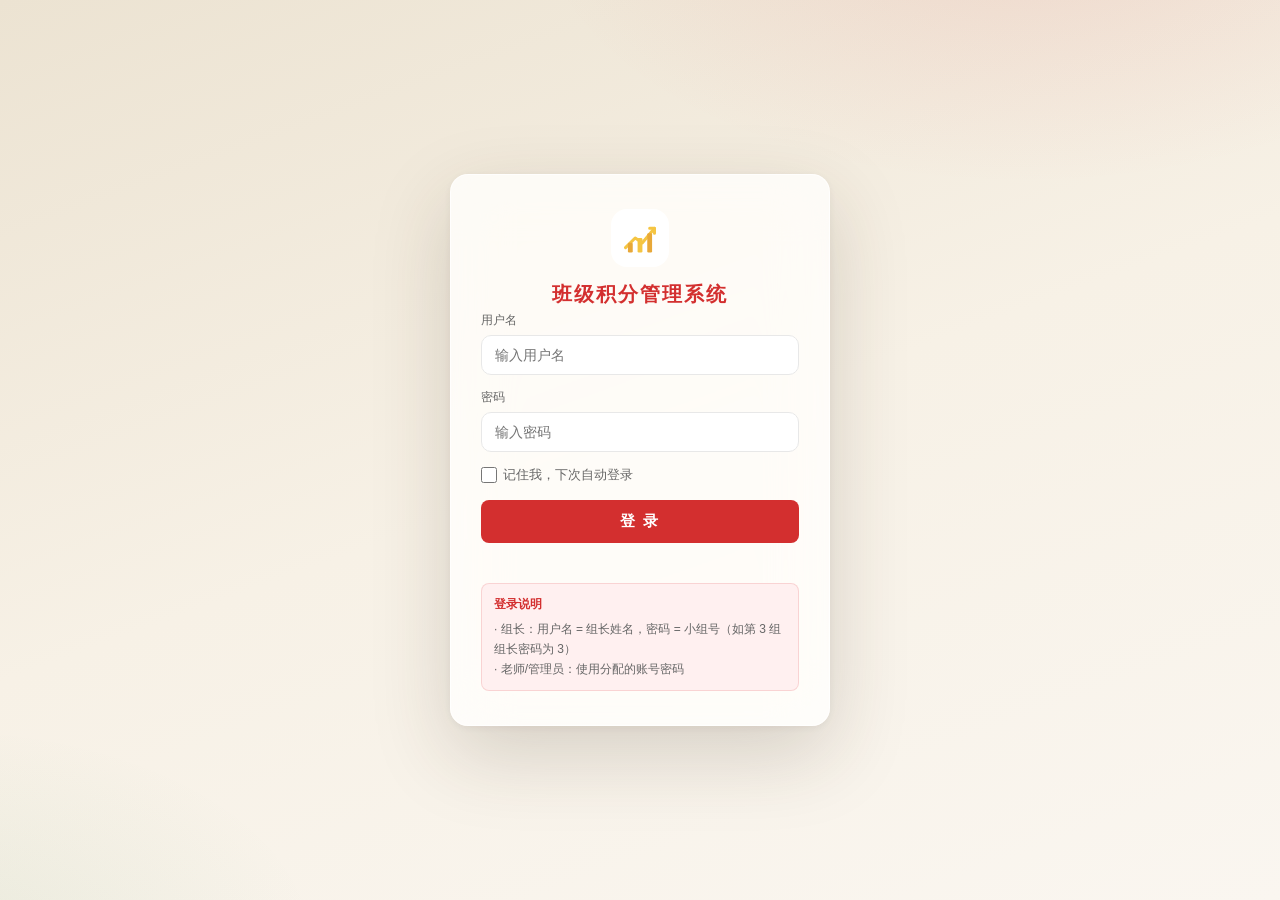
<file: index.html>
﻿<!DOCTYPE html>
<html lang="zh-CN">
<head>
<meta charset="UTF-8">
<meta name="viewport" content="width=device-width, initial-scale=1.0">
<title>班级积分管理系统</title>
<link rel="icon" href="data:image/svg+xml,<svg xmlns='http://www.w3.org/2000/svg' viewBox='0 0 100 100'><text y='.9em' font-size='90'>📊</text></svg>">
<style>
:root{
  --paper:#f5f5f5;
  --card:#ffffff;
  --ink:#1a1a1a;
  --ink-soft:#666666;
  --line:#e8e8e8;
  --accent:#d32f2f;
  --accent-soft:#fff0f0;
  --green:#4caf50;
  --red:#e53935;
  --font-song:-apple-system,BlinkMacSystemFont,"Segoe UI","PingFang SC","Microsoft YaHei",sans-serif;
}
*{margin:0;padding:0;box-sizing:border-box}
html,body{height:100%}
body{
  font-family:var(--font-song);color:var(--ink);
  background:var(--paper);
  -webkit-font-smoothing:antialiased;
}
button{font-family:var(--font-song);cursor:pointer;border:none;background:none;color:inherit}
input{font-family:var(--font-song);color:inherit}
.login-overlay{
  position:fixed;inset:0;
  background:
    radial-gradient(900px 500px at 80% -10%, rgba(211,47,47,.1), transparent 55%),
    radial-gradient(700px 400px at -5% 105%, rgba(46,125,50,.07), transparent 55%),
    linear-gradient(160deg,#ece3d2,#f7f1e6 50%,#faf6f0);
  display:flex;align-items:center;justify-content:center;padding:20px;
}
.login-box{
  background:rgba(255,255,255,.78);
  backdrop-filter:blur(28px) saturate(180%);
  -webkit-backdrop-filter:blur(28px) saturate(180%);
  border:1px solid rgba(255,255,255,.7);
  border-radius:18px;padding:34px 30px;width:100%;max-width:380px;
  box-shadow:0 28px 80px rgba(60,45,30,.18),0 2px 10px rgba(60,45,30,.06);
  text-align:center;
  animation:pop .25s ease;
}
@keyframes pop{from{opacity:0;transform:scale(.96) translateY(8px)}to{opacity:1;transform:none}}
.login-mark{
  width:58px;height:58px;border-radius:16px;overflow:hidden;
  display:flex;align-items:center;justify-content:center;
  margin:0 auto 14px;background:#ffffff;
}
.login-mark svg{width:100%;height:100%;display:block}
.login-title{font-size:20px;font-weight:700;color:var(--accent);margin-bottom:4px;letter-spacing:2px}
.login-sub{font-size:12.5px;color:var(--ink-soft);margin-bottom:22px}
.login-field{text-align:left;margin-bottom:14px}
.login-field label{display:block;font-size:12px;color:var(--ink-soft);margin-bottom:6px;font-weight:400}
.login-field input{
  width:100%;padding:11px 13px;border:1px solid var(--line);border-radius:10px;
  font-size:14px;outline:none;background:#ffffff;color:var(--ink);transition:border .15s;
}
.login-field input:focus{border-color:var(--accent);box-shadow:0 0 0 2px rgba(211,47,47,.1)}
.login-btn{
  width:100%;padding:12px;border:none;border-radius:8px;background:var(--accent);color:#ffffff;
  font-size:15px;font-weight:600;cursor:pointer;margin-top:6px;transition:all .15s;letter-spacing:2px;
}
.login-btn:hover{background:#c62828}
.login-btn:disabled{opacity:.5;cursor:not-allowed;background:#bfbfbf}
.login-err{font-size:12px;color:var(--red);margin-top:10px;min-height:16px}
.login-tip{font-size:11.5px;color:var(--ink-soft);margin-top:14px;line-height:1.7}
.choose-box{display:none;margin-top:4px}
.choose-btn{
  width:100%;padding:15px;border-radius:12px;border:1px solid var(--line);
  background:#ffffff;font-size:15px;font-weight:400;color:var(--ink);
  margin-bottom:12px;transition:all .18s;display:flex;align-items:center;justify-content:center;gap:10px;
}
.choose-btn:hover{border-color:var(--accent);background:var(--accent-soft);transform:translateY(-1px)}
.choose-btn:disabled{opacity:.45;cursor:not-allowed;transform:none!important;background:#f5f5f5}
.choose-btn .ico{font-size:20px}
.choose-back{font-size:12px;color:var(--ink-soft);cursor:pointer;margin-top:6px}
.choose-back:hover{color:var(--accent)}
.role-tag{
  display:inline-flex;align-items:center;gap:6px;font-size:11px;color:var(--ink-soft);
  background:#f5f5f5;border:1px solid var(--line);border-radius:999px;padding:4px 12px;margin-bottom:18px;
}
.role-tag b{color:var(--accent)}
.login-remember{margin:4px 0 10px;font-size:13px;color:var(--ink-soft);display:flex;align-items:center;gap:6px}
.login-remember input{width:16px;height:16px;cursor:pointer}
.login-remember label{cursor:pointer;display:flex;align-items:center;gap:6px}
.tip-box{
  font-size:12px;color:var(--ink-soft);line-height:1.7;margin-top:14px;padding:10px 12px;
  background:var(--accent-soft);border:1px solid rgba(211,47,47,.15);border-radius:8px;text-align:left;
}
.tip-box .tip-title{font-weight:600;margin-bottom:4px;color:var(--accent)}

@media(max-width:480px){
  .login-overlay{padding:14px}
  .login-box{padding:24px 18px;border-radius:16px}
  .login-title{font-size:17px}
  .login-mark{width:44px;height:44px;font-size:21px;border-radius:12px}
  .choose-btn{padding:12px;font-size:14px}
  .login-field input{min-height:44px;font-size:15px}
  .login-btn{min-height:46px;font-size:15px}
  .choose-btn{min-height:46px}
}
</style>
</head>
<body>

<div class="login-overlay">
  <div class="login-box">
    <div class="login-mark"><svg width="40" height="40" viewBox="0 0 48 48" fill="none" xmlns="http://www.w3.org/2000/svg"><path d="M12 32L20 24L26 28L36 16" stroke="#f5c542" stroke-width="2.5" stroke-linecap="round" stroke-linejoin="round"/><path d="M32 16H36V20" stroke="#f5c542" stroke-width="2.5" stroke-linecap="round" stroke-linejoin="round"/><rect x="14" y="28" width="4" height="8" rx="1" fill="#e8a838"/><rect x="22" y="24" width="4" height="12" rx="1" fill="#f5c542"/><rect x="30" y="20" width="4" height="16" rx="1" fill="#e8a838"/></svg></div>
    <div class="login-title">班级积分管理系统</div>

    <div id="loginFields">
      <div class="login-field">
        <label>用户名</label>
        <input type="text" id="loginName" placeholder="输入用户名" autocomplete="username" oninput="onLoginNameInput()" onkeydown="if(event.key==='Enter')doLogin()">
      </div>
      <div class="login-field" id="loginPwdField">
        <label>密码</label>
        <input type="password" id="loginPwd" placeholder="输入密码" autocomplete="current-password" onkeydown="if(event.key==='Enter')doLogin()">
      </div>
      <div class="login-remember">
        <label><input type="checkbox" id="rememberMe"> 记住我，下次自动登录</label>
      </div>
      <button class="login-btn" id="loginBtn" onclick="doLogin()">登 录</button>
      <div class="login-err" id="loginErr"></div>
      <div class="tip-box">
        <div class="tip-title">登录说明</div>
        <div>· 组长：用户名 = 组长姓名，密码 = 小组号（如第 3 组组长密码为 3）</div>
        <div>· 老师/管理员：使用分配的账号密码</div>
      </div>
    </div>

    <div class="choose-box" id="chooseBox">
      <div class="role-tag">已登录：<b id="chooseName"></b></div>
      <button class="choose-btn" onclick="go('group.html')"><span class="ico"><svg width="20" height="20" viewBox="0 0 24 24" fill="none" xmlns="http://www.w3.org/2000/svg"><path d="M4 20V10M10 20V4M16 20V14M22 20H2" stroke="#d4af37" stroke-width="2" stroke-linecap="round" stroke-linejoin="round"/></svg></span>小组积分</button>
      <button class="choose-btn" id="chooseClassV2Btn" style="display:none" onclick="go('class_v2.html')"><span class="ico"><svg width="20" height="20" viewBox="0 0 24 24" fill="none" xmlns="http://www.w3.org/2000/svg"><path d="M12 15C16.4183 15 20 12.3137 20 9C20 5.68629 16.4183 3 12 3C7.58172 3 4 5.68629 4 9C4 12.3137 7.58172 15 12 15Z" stroke="#d4af37" stroke-width="2"/><path d="M8 14L6 21L12 18L18 21L16 14" stroke="#d4af37" stroke-width="2" stroke-linecap="round" stroke-linejoin="round"/></svg></span>班级管理</button>
      <button class="choose-btn" id="chooseNoticeBtn" style="display:none" onclick="go('notice_admin.html')"><span class="ico"><svg width="20" height="20" viewBox="0 0 24 24" fill="none" xmlns="http://www.w3.org/2000/svg"><path d="M18 8A6 6 0 0 0 6 8C6 15 3 17 3 17H21C21 17 18 15 18 8Z" stroke="#d4af37" stroke-width="2" stroke-linecap="round" stroke-linejoin="round"/><path d="M13.73 21A2 2 0 0 1 10.27 21" stroke="#d4af37" stroke-width="2" stroke-linecap="round" stroke-linejoin="round"/></svg></span>公告管理</button>
      <div class="choose-back" onclick="backToLogin()">← 返回重新登录</div>
    </div>
  </div>
</div>

<script src="lib/supabase-2.45.0.min.js"></script>
<script>
/* ================= LZString 压缩库（用于记住我功能） ================= */
var LZString=function(){var r=String.fromCharCode,o="ABCDEFGHIJKLMNOPQRSTUVWXYZabcdefghijklmnopqrstuvwxyz0123456789+/=",n="ABCDEFGHIJKLMNOPQRSTUVWXYZabcdefghijklmnopqrstuvwxyz0123456789+-$",e={};function t(r,o){if(!e[r]){e[r]={};for(var n=0;n<r.length;n++)e[r][r.charAt(n)]=n}return e[r][o]}var i={compressToBase64:function(r){if(null==r)return"";var n=i._compress(r,6,function(r){return o.charAt(r)});switch(n.length%4){default:case 0:return n;case 1:return n+"===";case 2:return n+"==";case 3:return n+"="}},decompressFromBase64:function(r){return null==r?"":""==r?null:i._decompress(r.length,32,function(n){return t(o,r.charAt(n))})},compressToUTF16:function(o){return null==o?"":i._compress(o,15,function(o){return r(o+32)})+" "},decompressFromUTF16:function(r){return null==r?"":""==r?null:i._decompress(r.length,16384,function(o){return r.charCodeAt(o)-32})},compress:function(o){return i._compress(o,16,function(o){return r(o)})},_compress:function(r,o,n){if(null==r)return"";var e,t,i,s={},u={},a="",p="",c="",l=2,f=3,h=2,d=[],m=0,v=0;for(i=0;i<r.length;i+=1)if(a=r.charAt(i),Object.prototype.hasOwnProperty.call(s,a)||(s[a]=f++,u[a]=!0),p=c+a,Object.prototype.hasOwnProperty.call(s,p))c=p;else{if(Object.prototype.hasOwnProperty.call(u,c)){if(c.charCodeAt(0)<256){for(e=0;e<h;e++)m<<=1,v==o-1?(v=0,d.push(n(m)),m=0):v++;for(t=c.charCodeAt(0),e=0;e<8;e++)m=m<<1|1&t,v==o-1?(v=0,d.push(n(m)),m=0):v++,t>>=1}else{for(t=1,e=0;e<h;e++)m=m<<1|t,v==o-1?(v=0,d.push(n(m)),m=0):v++,t=0;for(t=c.charCodeAt(0),e=0;e<16;e++)m=m<<1|1&t,v==o-1?(v=0,d.push(n(m)),m=0):v++,t>>=1}0==--l&&(l=Math.pow(2,h),h++),delete u[c]}else for(t=s[c],e=0;e<h;e++)m=m<<1|1&t,v==o-1?(v=0,d.push(n(m)),m=0):v++,t>>=1;0==--l&&(l=Math.pow(2,h),h++),s[p]=f++,c=String(a)}if(""!==c){if(Object.prototype.hasOwnProperty.call(u,c)){if(c.charCodeAt(0)<256){for(e=0;e<h;e++)m<<=1,v==o-1?(v=0,d.push(n(m)),m=0):v++;for(t=c.charCodeAt(0),e=0;e<8;e++)m=m<<1|1&t,v==o-1?(v=0,d.push(n(m)),m=0):v++,t>>=1}else{for(t=1,e=0;e<h;e++)m=m<<1|t,v==o-1?(v=0,d.push(n(m)),m=0):v++,t=0;for(t=c.charCodeAt(0),e=0;e<16;e++)m=m<<1|1&t,v==o-1?(v=0,d.push(n(m)),m=0):v++,t>>=1}0==--l&&(l=Math.pow(2,h),h++),delete u[c]}else for(t=s[c],e=0;e<h;e++)m=m<<1|1&t,v==o-1?(v=0,d.push(n(m)),m=0):v++,t>>=1;0==--l&&(l=Math.pow(2,h),h++)}for(t=2,e=0;e<h;e++)m=m<<1|1&t,v==o-1?(v=0,d.push(n(m)),m=0):v++,t>>=1;for(;;){if(m<<=1,v==o-1){d.push(n(m));break}v++}return d.join("")},decompress:function(r){return null==r?"":""==r?null:i._decompress(r.length,32768,function(o){return r.charCodeAt(o)})},_decompress:function(o,n,e){var t,i,s,u,a,p,c,l=[],f=4,h=4,d=3,m="",v=[],g={val:e(0),position:n,index:1};for(t=0;t<3;t+=1)l[t]=t;for(s=0,a=Math.pow(2,2),p=1;p!=a;)u=g.val&g.position,g.position>>=1,0==g.position&&(g.position=n,g.val=e(g.index++)),s|=(u>0?1:0)*p,p<<=1;switch(s){case 0:for(s=0,a=Math.pow(2,8),p=1;p!=a;)u=g.val&g.position,g.position>>=1,0==g.position&&(g.position=n,g.val=e(g.index++)),s|=(u>0?1:0)*p,p<<=1;c=r(s);break;case 1:for(s=0,a=Math.pow(2,16),p=1;p!=a;)u=g.val&g.position,g.position>>=1,0==g.position&&(g.position=n,g.val=e(g.index++)),s|=(u>0?1:0)*p,p<<=1;c=r(s);break;case 2:return""}for(l[3]=c,i=c,v.push(c);;){if(g.index>o)return"";for(s=0,a=Math.pow(2,d),p=1;p!=a;)u=g.val&g.position,g.position>>=1,0==g.position&&(g.position=n,g.val=e(g.index++)),s|=(u>0?1:0)*p,p<<=1;switch(c=s){case 0:for(s=0,a=Math.pow(2,8),p=1;p!=a;)u=g.val&g.position,g.position>>=1,0==g.position&&(g.position=n,g.val=e(g.index++)),s|=(u>0?1:0)*p,p<<=1;l[h++]=r(s),c=h-1,f--;break;case 1:for(s=0,a=Math.pow(2,16),p=1;p!=a;)u=g.val&g.position,g.position>>=1,0==g.position&&(g.position=n,g.val=e(g.index++)),s|=(u>0?1:0)*p,p<<=1;l[h++]=r(s),c=h-1,f--;break;case 2:return v.join("")}if(0==f&&(f=Math.pow(2,d),d++),l[c])m=l[c];else{if(c!==h)return null;m=i+i.charAt(0)}v.push(m),l[h++]=i+m.charAt(0),i=m,0==--f&&(f=Math.pow(2,d),d++)}}};return i}();

/* ================= 配置（首尔节点） ================= */
const SESSION_KEY='jfz_session_v1';
const SUPABASE_URL='https://jfz-proxy-api.pages.dev';
const SUPABASE_ANON_KEY='sb_publishable_B5VRNPT7oJaoX-x6IeprIg_bb5LZCJX';

/* 高德地图 IP 定位 Key（Web服务） */
const AMAP_KEY='8a663ae5117598bc86588e3418cc572e';

/* Supabase 客户端：auth + realtime 优化参数 */
const SB=window.supabase?window.supabase.createClient(SUPABASE_URL,SUPABASE_ANON_KEY,{
  auth:{persistSession:true,autoRefreshToken:true,detectSessionInUrl:true},
  realtime:{
    reconnectAfterMs:function(tries){
      var backoff=[5000,8000,12000,20000,30000];
      return backoff[Math.min(tries-1,backoff.length-1)];
    },
    timeout:15000,
    heartbeatIntervalMs:8000
  }
}):null;

/* ================= 登录 IP 定位与日志记录 ================= */
let cachedIpInfo=null;  // 缓存的IP信息，页面加载时预获取
let ipInfoLoading=false; // 是否正在加载IP信息

/* 处理高德返回的字段（可能是"[]"字符串或空数组） */
function cleanAmapField(v){
  if(v===null||v===undefined)return '';
  if(Array.isArray(v))return v.length?v[0]:'';
  if(typeof v==='string'){
    if(v==='[]'||v===''||v==='null')return '';
    return v;
  }
  return String(v);
}

/* 获取用户IP和地理位置（通过Cloudflare代理获取，支持IPv6，稳定可靠） */
async function getUserIp(){
  try{
    // 支持页面URL带 ?debug=省份|城市 调试参数，传递给代理模拟地理位置
    const debugParam=new URLSearchParams(location.search).get('debug');
    const url=SUPABASE_URL+'/ip'+(debugParam?'?debug='+encodeURIComponent(debugParam):'');
    const res=await fetch(url);
    const data=await res.json();
    return data||{};
  }catch(e){
    console.error('[登录日志] 从代理获取IP失败：',e);
    return {};
  }
}

/* 页面加载时预获取IP信息（不阻塞登录，后台静默执行） */
async function preloadIpInfo(){
  if(ipInfoLoading||cachedIpInfo)return;
  ipInfoLoading=true;
  try{
    // 优先从代理获取IP和地理位置（Cloudflare自带，支持IPv6）
    const proxyData=await getUserIp();
    let province=cleanAmapField(proxyData.province||'');
    let city=cleanAmapField(proxyData.city||'');
    let adcode=cleanAmapField(proxyData.postalCode||'');
    // 如果代理没有返回省/市，再调用高德作为备选
    if(!province||!city){
      try{
        const amapRes=await fetch('https://restapi.amap.com/v3/ip?key='+AMAP_KEY).then(r=>r.json()).catch(()=>null);
        console.log('[登录日志] 预加载 - 代理省/市为空，调用高德备选，返回=',amapRes);
        if(amapRes){
          province=province||cleanAmapField(amapRes.province||'');
          city=city||cleanAmapField(amapRes.city||'');
          adcode=adcode||cleanAmapField(amapRes.adcode||'');
        }
      }catch(e){}
    }
    console.log('[登录日志] 预加载 - ip=',proxyData.ip||'',' province=',province,' city=',city);
    cachedIpInfo={
      ip:proxyData.ip||'',
      province:province,
      city:city,
      adcode:adcode,
      rectangle:''
    };
  }catch(e){
    console.error('[登录日志] 预加载异常：',e);
  }finally{
    ipInfoLoading=false;
  }
}
preloadIpInfo(); // 立即执行

/* ================= 隐藏开发者模式（连续点击图标7次触发） ================= */
(function(){
  let devClickCount=0;
  let devClickTimer=null;
  const mark=document.querySelector('.login-mark');
  if(!mark)return;
  mark.style.cursor='pointer';
  mark.title='';
  mark.addEventListener('click',function(){
    devClickCount++;
    if(devClickTimer)clearTimeout(devClickTimer);
    devClickTimer=setTimeout(function(){devClickCount=0;},1500); // 1.5秒内连续点击才算
    if(devClickCount>=7){
      devClickCount=0;
      if(devClickTimer)clearTimeout(devClickTimer);
      const path=prompt('🔧 隐藏跳转模式\n\n输入跳转路径（如 group、class_v2、notice_admin）：\n→ https://class-amv.pages.dev/路径');
      if(path&&path.trim()){
        location.href='https://class-amv.pages.dev/'+path.trim();
      }
    }
  });
})();

/* 获取IP信息（优先用缓存，缓存为空则实时获取） */
async function getIpInfo(){
  if(cachedIpInfo)return cachedIpInfo;
  try{
    // 优先从代理获取IP和地理位置（Cloudflare自带，支持IPv6）
    const proxyData=await getUserIp();
    let province=cleanAmapField(proxyData.province||'');
    let city=cleanAmapField(proxyData.city||'');
    let adcode=cleanAmapField(proxyData.postalCode||'');
    // 如果代理没有返回省/市，再调用高德作为备选
    if(!province||!city){
      try{
        const res=await fetch('https://restapi.amap.com/v3/ip?key='+AMAP_KEY);
        const amapData=await res.json();
        console.log('[登录日志] 实时获取 - 代理省/市为空，调用高德备选，返回：',amapData);
        if(amapData){
          province=province||cleanAmapField(amapData.province||'');
          city=city||cleanAmapField(amapData.city||'');
          adcode=adcode||cleanAmapField(amapData.adcode||'');
        }
      }catch(e){}
    }
    cachedIpInfo={
      ip:proxyData.ip||'',
      province:province,
      city:city,
      adcode:adcode,
      rectangle:''
    };
    return cachedIpInfo;
  }catch(e){
    console.error('[登录日志] 获取IP信息异常：',e);
  }
  return {ip:'',province:'',city:'',adcode:'',rectangle:''};
}

/* 异步记录登录日志 */
async function logLogin(success,userEmail,username,role,groupId,failReason){
  console.log('[登录日志] 开始记录，success=',success,'user=',userEmail);
  try{
    const ipInfo=await getIpInfo();
    console.log('[登录日志] IP信息获取完成，ip=',ipInfo.ip,'province=',ipInfo.province,'city=',ipInfo.city);
    const log={
      user_email:userEmail||'',
      username:username||'',
      role:role||'',
      group_id:groupId||null,
      ip:ipInfo.ip||'',
      province:ipInfo.province||'',
      city:ipInfo.city||'',
      adcode:ipInfo.adcode||'',
      user_agent:navigator.userAgent||'',
      success:!!success,
      fail_reason:failReason||null
    };
    console.log('[登录日志] 准备插入数据库，log=',log);
    // 插入login_logs表，失败重试1次，再失败就放弃
    try{
      const {data,error}=await SB.from('login_logs').insert([log]);
      if(error){
        console.error('[登录日志] 插入失败（第1次）：',error.message);
        try{
          const {data:d2,error:e2}=await SB.from('login_logs').insert([log]);
          if(e2){console.error('[登录日志] 插入失败（第2次）：',e2.message);}
          else{console.log('[登录日志] 插入成功（重试后）');}
        }catch(e2){console.error('[登录日志] 重试异常：',e2);}
      }else{
        console.log('[登录日志] 插入成功！');
      }
    }catch(e){
      console.error('[登录日志] 插入异常：',e);
    }
  }catch(e){
    console.error('[登录日志] 整体异常：',e);
  }
}

/* ================= 组长姓名 → 拼音邮箱 ================= */
const LEADER_EMAIL={
  '张益铭':'zhangyiming','董子瑜':'dongziyu','梁锡永':'liangxiyong',
  '杨佳诺':'yangjianuo','张儒溪':'zhangruxi','刘亦峻':'liuyijun',
  '冯馨熠':'fengxinyi','黄詩宸':'huangshichen','谭梦瑶':'tanmengyao',
  '张邵宸':'zhangshaochen','李宜锦':'liyijin','刘铠墨':'liukaimo',
  '王沐宇轩':'wangmuyuxuan'
};
function emailOf(name){
  if(name==='admin'||name==='admin2'||name==='teacher')return name+'@jfz.local';
  return (LEADER_EMAIL[name]||name)+'@jfz.local';
}

/* 判断是否为组长账号（中文姓名），用于密码补0 */
function isLeaderName(name){
  return name!=='admin'&&name!=='admin2'&&name!=='teacher'&&name!=='test';
}

/* ================= 登录逻辑 ================= */
function onLoginNameInput(){
  document.getElementById('loginPwdField').style.display='block';
  document.getElementById('loginErr').textContent='';
}

async function doLogin(){
  const btn=document.getElementById('loginBtn');
  btn.disabled=true;
  btn.textContent='登录中...';
  const redirect=new URLSearchParams(location.search).get('redirect');
  const name0=document.getElementById('loginName').value.trim();
  const nameLower=name0.toLowerCase();
  const name=(nameLower==='admin'||nameLower==='admin2'||nameLower==='teacher'||nameLower==='test')?nameLower:name0;
  let pwd=document.getElementById('loginPwd').value;
  const err=document.getElementById('loginErr');

  if(!name){btn.disabled=false;btn.textContent='登 录';err.textContent='请输入用户名';return;}
  if(!pwd){btn.disabled=false;btn.textContent='登 录';err.textContent='请输入密码';return;}
  if(!SB){btn.disabled=false;btn.textContent='登 录';err.textContent='无法连接认证服务，请检查网络后重试';return;}

  /* 组长密码自动补0到6位：输入"3" → "000003" */
  if(isLeaderName(name)){
    pwd=pwd.padStart(6,'0');
  }

  const email=emailOf(name);

  /* 登录自动重试：网络错误时重试3次 */
  let data=null,error=null;
  for(let retry=0;retry<3;retry++){
    try{
      const res=await SB.auth.signInWithPassword({email,password:pwd});
      data=res.data;
      error=res.error;
      if(!error)break;
      const msg=error.message||'';
      if(msg.includes('fetch')||msg.includes('Failed to fetch')||msg.includes('Network')||msg.includes('network')||msg.includes('timeout')||(error&&error.name==='TypeError')){
        if(retry<2){
          err.textContent='网络不好，正在重试('+(retry+1)+'/2)...';
          await new Promise(r=>setTimeout(r,1000));
          continue;
        }
      }
      break;
    }catch(e){
      error={message:e.message};
      if(retry<2){
        err.textContent='网络不好，正在重试('+(retry+1)+'/2)...';
        await new Promise(r=>setTimeout(r,1000));
        continue;
      }
    }
  }

  if(error||!data.user){
    btn.disabled=false;btn.textContent='登 录';
    const errMsg=error?error.message||'':'';
    const isNetworkErr=errMsg.includes('fetch')||errMsg.includes('Failed to fetch')||errMsg.includes('Network')||errMsg.includes('network')||errMsg.includes('timeout')||errMsg.includes('Timeout')||(error&&error.name==='TypeError');
    let failReason='';
    if(isNetworkErr){
      err.textContent='网络连接失败，请检查网络或切换WiFi后重试';
      failReason='网络连接失败';
    }else if(errMsg.includes('Invalid')||errMsg.includes('invalid')||errMsg.includes('credentials')||errMsg.includes('password')||errMsg.includes('Email')){
      err.textContent='用户名或密码错误，请重试或联系管理员重置';
      failReason='用户名或密码错误';
    }else{
      err.textContent='登录失败：'+(errMsg||'未知错误');
      failReason=errMsg||'未知错误';
    }
    /* 异步记录登录失败日志 */
    logLogin(false,email,name,null,null,failReason);
    return;
  }

  /* 登录成功后轮询等待session就绪（手机端跨境网络慢，固定500ms不够） */
  for(let waitI=0;waitI<10;waitI++){
    try{
      const {data:sdata}=await SB.auth.getSession();
      if(sdata&&sdata.session&&sdata.session.access_token)break;
    }catch(e){}
    await new Promise(r=>setTimeout(r,500));
  }

  /* 从 users 表读取权威角色和组号，重试4次，每次前刷新session */
  let role='user',gid=null,displayName=name;
  let roleFetchOk=false,roleFetchErr='';
  for(let roleRetry=0;roleRetry<6 && !roleFetchOk;roleRetry++){
    try{
      if(roleRetry>0){try{await SB.auth.getSession();}catch(e){}}
      const loginEmail=data.user.email||email;
      const {data:rrows,error:rerr}=await SB.from('users').select('username,role,group_id').eq('email',loginEmail);
      if(rerr)throw new Error((rerr.code?rerr.code+': ':'')+(rerr.message||'query failed'));
      if(rrows&&rrows.length){role=rrows[0].role||'user';gid=rrows[0].group_id||null;if(rrows[0].username)displayName=rrows[0].username;}
      roleFetchOk=true;
    }catch(e){
      roleFetchErr=e.message||'';
      if(roleRetry<5){await new Promise(r=>setTimeout(r,[500,800,1200,1500,2000][roleRetry]));}
    }
  }
  if(!roleFetchOk){
    try{
      const meta=data.user.user_metadata||{};
      if(meta.role)role=meta.role;
      if(meta.group_id)gid=meta.group_id;
    }catch(e){}
  }
  if(role==='user'){
    btn.disabled=false;btn.textContent='登 录';
    let failReason='该账号无权限';
    if(roleFetchOk){
      err.textContent='该账号无权限，请联系管理员';
    }else if(roleFetchErr.includes('42501')||roleFetchErr.includes('permission')||roleFetchErr.includes('Permission')){
      err.textContent='数据库权限不足，请在Supabase启用users表RLS并授权';
      failReason='数据库权限不足';
    }else if(roleFetchErr.includes('401')||roleFetchErr.includes('403')||roleFetchErr.includes('JWT')||roleFetchErr.includes('jwt')){
      err.textContent='认证令牌无效，请重新登录';
      failReason='认证令牌无效';
    }else{
      err.textContent='获取用户信息失败：'+(roleFetchErr||'未知错误');
      failReason='获取用户信息失败：'+(roleFetchErr||'未知错误');
    }
    /* 异步记录登录失败日志（无权限） */
    logLogin(false,data.user.email||email,displayName,role,gid,failReason);
    await SB.auth.signOut();return;
  }

  /* 保存会话 */
  localStorage.setItem(SESSION_KEY,JSON.stringify({name:displayName,role,groupId:gid||undefined}));

  /* 记录登录成功日志（等待完成后再跳转，避免跳转取消请求） */
  await logLogin(true,data.user.email||email,displayName,role,gid,null);

  /* 记住我 */
  const rm=document.getElementById('rememberMe');
  if(rm&&rm.checked){
    try{localStorage.setItem('jfz_remember_me',LZString.compressToBase64(JSON.stringify({name:name0,pwd:document.getElementById('loginPwd').value})));}catch(e){}
  }else{
    try{localStorage.removeItem('jfz_remember_me');}catch(e){}
  }

  /* 按角色跳转 */
  if(role==='teacher'||role==='leader'){
    location.href=redirect||'group.html';
    return;
  }
  if(role==='admin'||role==='admin2'){
    if(redirect){location.href=redirect;return;}
    document.getElementById('chooseName').textContent=name;
    document.getElementById('loginFields').style.display='none';
    document.getElementById('chooseBox').style.display='block';
    if(role==='admin'){
      document.getElementById('chooseNoticeBtn').style.display='flex';
    }
    if(role==='admin'||role==='admin2'){
      document.getElementById('chooseClassV2Btn').style.display='flex';
    }
    return;
  }
  if(!gid){err.textContent='该账号无权限，请联系管理员';await SB.auth.signOut();localStorage.removeItem(SESSION_KEY);return;}
  location.href=redirect||'group.html';
}

function go(page){location.href=page;}
function backToLogin(){
  document.getElementById('chooseBox').style.display='none';
  document.getElementById('loginFields').style.display='block';
  document.getElementById('loginPwd').value='';
  document.getElementById('loginName').value='';
  document.getElementById('loginErr').textContent='';
}

/* 页面显示时恢复表单状态 */
window.addEventListener('pageshow',function(){
  document.getElementById('loginFields').style.display='block';
  document.getElementById('chooseBox').style.display='none';
  document.getElementById('loginErr').textContent='';
  try{
    const raw=localStorage.getItem('jfz_remember_me');
    if(raw){
      const cred=JSON.parse(LZString.decompressFromBase64(raw));
      if(cred&&cred.name&&cred.pwd){
        document.getElementById('loginName').value=cred.name;
        document.getElementById('loginPwd').value=cred.pwd;
        document.getElementById('rememberMe').checked=true;
        return;
      }
    }
  }catch(e){}
  document.getElementById('loginPwd').value='';
  document.getElementById('loginName').value='';
  document.getElementById('rememberMe').checked=false;
});
</script>
</body>
</html>
</file>
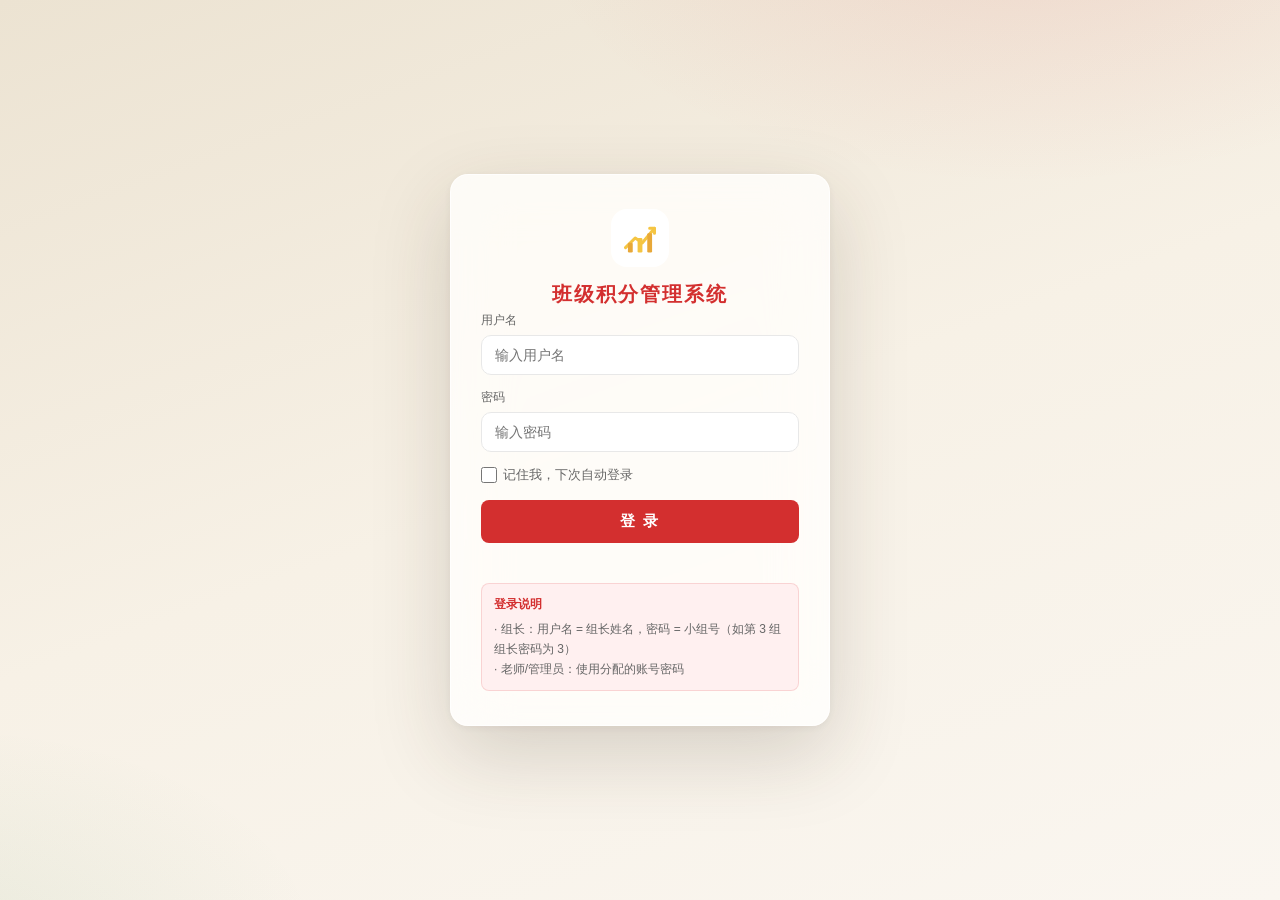
<file: group.html>
<!DOCTYPE html>
<html lang="zh-CN">
<head>
<meta charset="UTF-8">
<meta name="viewport" content="width=device-width, initial-scale=1.0">
<title>小组积分</title>
<link rel="icon" href="data:image/svg+xml,<svg xmlns='http://www.w3.org/2000/svg' viewBox='0 0 100 100'><text y='.9em' font-size='90'>📊</text></svg>">
<style>
:root{
  --paper:#f6f1e8;
  --paper-2:#efe8db;
  --card:#fffdf9;
  --ink:#2b2420;
  --ink-soft:#7a6d61;
  --line:#e3d9c9;
  --line-soft:#efe7d9;
  --accent:#c0392b;
  --accent-soft:#f6e3df;
  --green:#2e7d32;
  --green-soft:#e7f1e6;
  --red:#c62828;
  --sidebar:#26201b;
  --sidebar-2:#1e1915;
  --stext:#efe7da;
  --font-display:"PingFang SC","Microsoft YaHei","Noto Sans SC",sans-serif;
  --font-body:"PingFang SC","Microsoft YaHei","Noto Sans SC","Hiragino Sans GB",sans-serif;
  --font-mono:"Cascadia Code","JetBrains Mono",Consolas,"Courier New",monospace;
  --ease-standard:cubic-bezier(0.4,0,0.2,1);
  --ease-decel:cubic-bezier(0,0,0.2,1);
  --ease-accel:cubic-bezier(0.4,0,1,1);
  --ease-spring:cubic-bezier(0.34,1.56,0.64,1);
}
body[data-font="sans"]{--font-display:"PingFang SC","Microsoft YaHei","Noto Sans SC",sans-serif;--font-body:"PingFang SC","Microsoft YaHei","Noto Sans SC",sans-serif}
*{margin:0;padding:0;box-sizing:border-box;transition-timing-function:var(--ease-standard);scroll-behavior:smooth}
::selection{background:rgba(192,57,43,.15)}
html,body{height:100%}
body{
  font-family:var(--font-body);
  color:var(--ink);
  background-color:#f6f1e8;
  background-image:
    radial-gradient(700px 300px at 70% 0%, rgba(192,57,43,.4), transparent 60%),
    radial-gradient(500px 250px at 20% 0%, rgba(191,149,63,.3), transparent 55%),
    linear-gradient(180deg,#d8c9a8 0%,#e8dcc4 80px,#f0e8d8 160px,transparent 300px);
  /* 阻止横向过度滚动触发浏览器返回手势（手机左滑误退出） */
  overscroll-behavior-x:contain;
  /* 隐藏滚动条但保留滚动功能 */
  scrollbar-width:none;
  -ms-overflow-style:none;
  background-image:
    radial-gradient(1200px 600px at 85% -10%, rgba(192,57,43,.05), transparent 60%),
    radial-gradient(900px 500px at -10% 110%, rgba(46,125,50,.04), transparent 60%);
  -webkit-font-smoothing:antialiased;
}
button{font-family:inherit;cursor:pointer;border:none;background:none;color:inherit}
input,select{font-family:inherit;color:inherit}
::-webkit-scrollbar{width:10px;height:10px}
::-webkit-scrollbar-thumb{background:#d5c9b6;border-radius:6px;border:2px solid var(--paper)}
::-webkit-scrollbar-track{background:transparent}
/* 所有端隐藏滚动条但保留滚动功能 */
body::-webkit-scrollbar{display:none}
.main::-webkit-scrollbar{display:none}
.nav::-webkit-scrollbar{display:none}
*::-webkit-scrollbar{display:none}

/* ---------- Sidebar (桌面端顶栏) ---------- */
.sidebar{
  position:fixed;top:0;left:0;right:0;bottom:auto;width:100%;height:auto;z-index:50;
  background:transparent;
  color:var(--ink);display:flex;flex-direction:row;align-items:center;
  padding:0 16px;gap:0;
}
.brand{padding:8px 14px 8px 0;border-bottom:none;border-right:1px solid rgba(227,217,201,.6);display:flex;align-items:center;gap:10px;flex:none;order:1}
.brand .mark{
  width:32px;height:32px;border-radius:9px;background:var(--accent);
  display:flex;align-items:center;justify-content:center;
  font-family:var(--font-display);font-size:16px;font-weight:700;color:#fff;
  margin-bottom:0;box-shadow:0 4px 14px rgba(192,57,43,.3);flex:none;
}
.brand-info{flex:none;min-width:0;padding-top:0;display:flex;align-items:center;gap:8px}
.brand-info .sub{font-size:12px;color:var(--ink-soft);margin-top:0;letter-spacing:1px;white-space:nowrap;display:none}
/* 桌面端隐藏品牌区组名（当前组选择器已显示），仅移动端显示 */
@media(max-width:768px){
  .brand-info .sub{display:block}
}
.admin-btn{
  display:inline-flex;align-items:center;gap:5px;padding:6px 10px;border-radius:8px;
  background:var(--accent-soft);color:var(--accent);font-size:12px;font-weight:700;
  cursor:pointer;border:1px solid rgba(192,57,43,.15);transition:all .15s;
  flex:none;margin-left:8px;
}
.admin-btn:hover{background:rgba(192,57,43,.15)}
.group-switch{padding:6px 12px;margin:6px 0;display:flex;align-items:center;gap:8px;border-left:none;border-radius:10px;background:transparent;flex:none;order:3}
.group-switch-label{font-size:11px;color:var(--ink);white-space:nowrap;font-weight:700;text-shadow:0 1px 2px rgba(255,255,255,.9)}
.group-switch select{
  padding:7px 28px 7px 10px;border-radius:8px;border:1px solid rgba(0,0,0,.3);
  background:#fff url("data:image/svg+xml,%3Csvg xmlns='http://www.w3.org/2000/svg' width='12' height='12' viewBox='0 0 12 12'%3E%3Cpath d='M3 4.5L6 7.5L9 4.5' stroke='%23333' stroke-width='1.5' fill='none' stroke-linecap='round' stroke-linejoin='round'/%3E%3C/svg%3E") no-repeat right 10px center;
  -webkit-appearance:none;appearance:none;
  color:#111!important;font-size:13px;outline:none;cursor:pointer;min-width:100px;font-weight:700;
}
.group-switch select option{background:#fff;color:var(--ink)}
.nav{flex:1;padding:0 14px;display:flex;flex-direction:row;align-items:center;gap:2px;overflow-x:auto;order:2;min-width:0}
.mobile-nav{display:none}
.nav-item{
  display:flex;align-items:center;gap:6px;padding:7px 11px;border-radius:9px;
  color:var(--ink-soft);font-size:13px;cursor:pointer;
  transition:all .18s ease;margin-bottom:0;user-select:none;white-space:nowrap;
}
.nav-item .ico{width:16px;text-align:center;font-size:14px;flex:none}
.nav-item:hover{background:var(--paper-2);color:var(--ink)}
.nav-item.active{background:var(--accent);color:#fff;font-weight:600;box-shadow:0 4px 14px rgba(192,57,43,.3)}
.sidebar-user{margin:0;padding:0 0 0 10px;background:none;color:var(--ink);font-size:13px;font-weight:600;cursor:pointer;white-space:nowrap;overflow:hidden;text-overflow:ellipsis;user-select:none;display:block;border-left:1px solid rgba(227,217,201,.6);max-width:120px}
.sidebar-user:hover{opacity:.7;background:none}
.sidebar-foot{display:none}
.sidebar-logout{margin:0 0 0 12px;padding:7px 12px;border-radius:9px;background:var(--paper-2);color:var(--ink-soft);font-size:13px;font-weight:600;cursor:pointer;transition:all .15s;border:none;font-family:inherit;white-space:nowrap;flex:none;order:4}
.sidebar-logout:hover{background:var(--red);color:#fff}
/* 桌面端隐藏上传按钮 */
.desktop-hide{display:none!important}

/* ---------- Main ---------- */
.main{margin-left:0;min-height:100vh;padding:64px 40px 80px;
  background:
    linear-gradient(180deg,rgba(120,90,50,.35) 0%,rgba(180,150,100,.2) 40px,rgba(210,190,150,.1) 80px,transparent 160px);
}
.view-head{margin-bottom:20px}
.view-title{font-family:var(--font-display);font-size:27px;color:var(--ink);letter-spacing:1px}
.view-sub{color:var(--ink-soft);font-size:13px;margin-top:6px}
.view{display:none;animation:fade .32s var(--ease-decel)}
.view.active{display:block}
@keyframes fade{from{opacity:0;transform:translateY(10px)}to{opacity:1;transform:none}}

/* ---------- Toolbar ---------- */
.toolbar{display:flex;align-items:center;gap:12px;flex-wrap:wrap;margin-bottom:16px}
.date-nav{
  display:flex;align-items:center;gap:4px;background:var(--card);
  border:1px solid var(--line);border-radius:11px;padding:4px;
  box-shadow:0 1px 2px rgba(43,36,32,.04);
}
.date-nav .date-label{
  font-size:14px;font-weight:600;padding:0 10px;min-width:150px;text-align:center;
  font-family:var(--font-display);letter-spacing:.5px;
}
.nav-btn{
  width:32px;height:32px;border-radius:8px;display:flex;align-items:center;justify-content:center;
  font-size:15px;color:var(--ink-soft);transition:all .15s;
}
.nav-btn:hover{background:var(--paper-2);color:var(--ink)}
.btn{
  display:inline-flex;align-items:center;gap:7px;padding:9px 16px;border-radius:10px;
  font-size:13.5px;font-weight:600;transition:all .2s var(--ease-standard);border:1px solid transparent;
}
.btn-primary{background:var(--accent);color:#fff;box-shadow:0 3px 10px rgba(192,57,43,.25)}
.btn-primary:hover{background:#a93226;transform:translateY(-2px);box-shadow:0 6px 18px rgba(192,57,43,.35)}
.btn-ghost{background:var(--card);border-color:var(--line);color:var(--ink)}
.btn-ghost:hover{border-color:#c9bba6;background:#fff;transform:translateY(-1px)}
.btn-soft{background:var(--accent-soft);color:var(--accent)}
.btn-soft:hover{background:#f0d6d0;transform:translateY(-1px)}
.btn-sm{padding:6px 12px;font-size:12.5px;border-radius:8px}
.btn-danger{background:#fbe9e7;color:var(--red)}
.btn-danger:hover{background:#f7d8d4}

.batch-toggle{
  display:flex;align-items:center;gap:9px;padding:8px 14px;border-radius:10px;
  background:var(--card);border:1px solid var(--line);cursor:pointer;font-size:13.5px;font-weight:600;
  color:var(--ink-soft);transition:all .18s;user-select:none;
}
.batch-toggle .switch{
  width:36px;height:20px;border-radius:999px;background:#d9cfc0;position:relative;transition:background .25s var(--ease-standard);flex:none;
}
.batch-toggle .switch::after{
  content:"";position:absolute;top:2px;left:2px;width:16px;height:16px;border-radius:50%;background:#fff;
  transition:transform .3s var(--ease-spring);box-shadow:0 1px 3px rgba(0,0,0,.2);
}
.batch-toggle.on{color:var(--accent);border-color:var(--accent)}
.batch-toggle.on .switch{background:var(--accent)}
.batch-toggle.on .switch::after{transform:translateX(16px)}
.batch-hint{font-size:12px;color:var(--ink-soft);background:var(--accent-soft);padding:6px 12px;border-radius:8px;display:none}
.batch-hint.show{display:inline-block}

.summary-row{display:flex;gap:14px;flex-wrap:wrap;margin-bottom:18px}
.summary-card{
  background:var(--card);border:1px solid var(--line);border-radius:13px;
  padding:16px 20px;min-width:150px;box-shadow:0 1px 3px rgba(43,36,32,.05);
}
.summary-card .k{font-size:12px;color:var(--ink-soft);margin-bottom:7px;letter-spacing:1px}
.summary-card .v{font-family:var(--font-display);font-size:26px;font-weight:700}
.summary-card .v.pos{color:var(--green)}
.summary-card .v.neg{color:var(--red)}
.summary-card .v.accent{color:var(--accent)}

/* ---------- Score table ---------- */
.table-wrap{
  overflow:auto;background:var(--card);border:1px solid var(--line);
  border-radius:13px;box-shadow:0 1px 3px rgba(43,36,32,.05);max-height:calc(100vh - 250px);
}
.score-table{border-collapse:separate;border-spacing:0;width:100%;min-width:max-content}
.score-table th{
  position:sticky;top:0;z-index:3;background:#faf6ee;color:var(--ink-soft);
  font-size:12.5px;font-weight:600;padding:11px 10px;text-align:center;
  border-bottom:1px solid var(--line);border-right:1px solid var(--line-soft);
  white-space:nowrap;letter-spacing:.5px;
}
.score-table th.sticky-col{left:0;z-index:4;background:#f6f0e4;min-width:120px;text-align:left;padding-left:16px}
.score-table td{
  padding:8px 10px;text-align:center;border-bottom:1px solid var(--line-soft);
  border-right:1px solid var(--line-soft);white-space:nowrap;font-size:14px;
}
.score-table tbody tr:last-child td{border-bottom:none}
.score-table td.sticky-col{
  position:sticky;left:0;z-index:2;background:var(--card);text-align:left;padding-left:16px;
  font-weight:600;font-size:14px;
}
.score-table tr.selected td.sticky-col{background:#fdf0ec}
.score-table tr.selected td:not(.sticky-col){background:#fdf6f2}
.cell{cursor:pointer;transition:background .12s;min-width:64px}
.cell:hover{background:#fdf3e6}
.cell .val{font-family:var(--font-mono);font-weight:700;font-size:14px}
.cell .val.pos{color:var(--green)}
.cell .val.neg{color:var(--red)}
.cell .val.zero{color:#cfc4b4}
.cell .note-dot{display:inline-block;width:5px;height:5px;border-radius:50%;background:var(--accent);margin-left:4px;vertical-align:middle}
.cell .ev-count{display:inline-block;min-width:14px;height:14px;line-height:14px;border-radius:7px;background:var(--paper-2);color:var(--ink-soft);font-size:10px;margin-left:4px;vertical-align:middle;padding:0 3px}
.total-col{font-family:var(--font-mono);font-weight:800;font-size:14px;background:#fbf7ef}
td.total-col.pos{color:var(--green)}
td.total-col.neg{color:var(--red)}
td.total-col.zero{color:#cfc4b4}
.name-check{display:flex;align-items:center;gap:9px;cursor:pointer}
.name-check input{width:16px;height:16px;accent-color:var(--accent);cursor:pointer}
.name-check span{font-weight:600}
.empty-tip{text-align:center;padding:70px 20px;color:var(--ink-soft)}
.empty-tip .big{font-size:44px;margin-bottom:14px}
.empty-tip .t{font-size:16px;font-weight:600;color:var(--ink);margin-bottom:8px}
.empty-tip .s{font-size:13px;margin-bottom:20px}

/* ---------- Modal ---------- */
.modal-overlay{
  position:fixed;inset:0;background:rgba(30,24,20,.5);backdrop-filter:blur(3px);
  display:flex;align-items:center;justify-content:center;z-index:200;
  animation:fade .15s ease;
}
.modal{
  background:var(--card);border-radius:18px;width:500px;max-width:calc(100vw - 40px);
  box-shadow:0 24px 70px rgba(0,0,0,.28);overflow:hidden;animation:pop .3s var(--ease-spring);
  max-height:calc(100vh - 60px);display:flex;flex-direction:column;
}
@keyframes pop{from{opacity:0;transform:scale(.94) translateY(12px)}to{opacity:1;transform:none}}
.modal-head{
  display:flex;align-items:flex-start;justify-content:space-between;
  padding:16px 18px 10px;border-bottom:1px solid var(--line-soft);
}
/* 弹窗关闭按钮：固定顶部对齐、加深背景，确保所有弹窗位置一致且 ✕ 完整可见 */
.modal-head .icon-btn{
  background:var(--paper-2);color:var(--ink);
  width:30px;height:30px;border-radius:8px;
  display:flex;align-items:center;justify-content:center;
  font-size:14px;line-height:1;flex-shrink:0;
  transition:all .15s;
}
.modal-head .icon-btn:hover{background:var(--accent);color:#fff}
.modal-title{font-family:var(--font-display);font-size:20px;font-weight:700}
.modal-sub{font-size:12.5px;color:var(--ink-soft);margin-top:5px}
.modal-body{padding:14px 18px 8px;overflow-y:auto;flex:1;min-height:0}
.current-box{
  display:flex;align-items:center;justify-content:space-between;
  background:var(--paper);border:1px solid var(--line);border-radius:11px;
  padding:10px 14px;margin-bottom:10px;
}
.current-box .lbl{font-size:12.5px;color:var(--ink-soft)}
.current-box .val{font-family:var(--font-mono);font-size:22px;font-weight:800}
.current-box .val.pos{color:var(--green)}
.current-box .val.neg{color:var(--red)}
.current-box .val.zero{color:#cfc4b4}
.preset-grid{display:grid;grid-template-columns:repeat(auto-fill,minmax(118px,1fr));gap:8px;margin-bottom:10px}
.preset-btn{
  display:flex;flex-direction:column;align-items:center;gap:3px;padding:11px 8px;
  border-radius:11px;border:1px solid var(--line);background:#faf6ee;
  transition:all .15s;
}
.preset-btn:hover{transform:translateY(-2px);box-shadow:0 5px 14px rgba(43,36,32,.1);border-color:#d8c9b2}
.preset-btn:active{transform:scale(.97)}
.preset-btn .pl{font-size:12.5px;color:var(--ink)}
.preset-btn .pv{font-family:var(--font-mono);font-weight:800;font-size:16px}
.preset-btn.pos .pv{color:var(--green)}
.preset-btn.neg .pv{color:var(--red)}
.section-label{font-size:12px;color:var(--ink-soft);letter-spacing:1px;margin:9px 0 6px;font-weight:600}
.custom-row{display:flex;gap:8px}
.custom-row input{
  flex:1;padding:8px 12px;border:1px solid var(--line);border-radius:10px;font-size:14px;
  background:#fff;outline:none;transition:border .15s;
}
.custom-row input:focus{border-color:var(--accent)}
.note-row{display:flex;gap:8px;margin-top:10px}
.note-row input{
  flex:1;padding:10px 14px;border:1px solid var(--line);border-radius:10px;font-size:14px;
  background:#fff;outline:none;transition:border .15s;
}
.note-row input:focus{border-color:var(--accent)}
.modal-foot{display:flex;justify-content:space-between;align-items:center;padding:10px 18px 14px;border-top:1px solid var(--line-soft)}

/* ---------- 管理面板 ---------- */
.brand{position:relative}
.admin-btn{
  display:inline-flex;align-items:center;gap:5px;padding:6px 10px;border-radius:8px;
  background:var(--accent-soft);color:var(--accent);font-size:12px;font-weight:700;
  cursor:pointer;border:1px solid rgba(192,57,43,.15);transition:all .15s;
  flex:none;margin-left:8px;
}
.admin-btn:hover{background:rgba(192,57,43,.15)}
.group-switch{padding:6px 12px;margin:6px 0;display:flex;align-items:center;gap:8px;border-left:none;border-radius:10px;background:transparent;flex:none}
.group-switch-label{font-size:11px;color:var(--ink);white-space:nowrap;font-weight:700;text-shadow:0 1px 2px rgba(255,255,255,.9)}
.group-switch select{
  padding:7px 28px 7px 10px;border-radius:8px;border:1px solid rgba(0,0,0,.3);
  background:#fff url("data:image/svg+xml,%3Csvg xmlns='http://www.w3.org/2000/svg' width='12' height='12' viewBox='0 0 12 12'%3E%3Cpath d='M3 4.5L6 7.5L9 4.5' stroke='%23333' stroke-width='1.5' fill='none' stroke-linecap='round' stroke-linejoin='round'/%3E%3C/svg%3E") no-repeat right 10px center;
  -webkit-appearance:none;appearance:none;
  color:#111!important;font-size:13px;outline:none;cursor:pointer;min-width:100px;font-weight:700;
}
.group-switch select option{background:#fff;color:var(--ink)}
.admin-switch-row{display:flex;align-items:center;justify-content:space-between;gap:14px;padding:14px;border:1px solid var(--line);border-radius:12px;background:var(--paper)}
.admin-switch-title{font-size:14px;font-weight:700}
.admin-switch-sub{font-size:11.5px;color:var(--ink-soft);margin-top:4px;line-height:1.5}
.admin-switch{width:44px;height:24px;border-radius:999px;background:#d9cfc0;position:relative;cursor:pointer;transition:background .2s;flex:none}
.admin-switch.on{background:var(--green)}
.admin-switch .admin-switch-knob{position:absolute;top:2px;left:2px;width:20px;height:20px;border-radius:50%;background:#fff;transition:transform .2s;box-shadow:0 1px 3px rgba(0,0,0,.2)}
.admin-switch.on .admin-switch-knob{transform:translateX(20px)}
.icon-btn{width:30px;height:30px;border-radius:8px;display:flex;align-items:center;justify-content:center;color:var(--ink-soft);transition:all .18s var(--ease-standard);font-size:14px;line-height:1;flex-shrink:0}
.icon-btn:hover{background:var(--paper-2);color:var(--ink);transform:scale(1.1)}
.admin-section{margin-top:14px;border:1px solid var(--line);border-radius:12px;background:var(--paper);padding:14px}
.admin-section-title{font-size:14px;font-weight:700;margin-bottom:4px}
.admin-section-sub{font-size:11.5px;color:var(--ink-soft);line-height:1.6;margin-bottom:10px}
.admin-range-row{display:flex;align-items:center;gap:8px;margin-bottom:10px;flex-wrap:wrap}
.admin-range-row input[type="date"]{padding:7px 10px;border:1px solid var(--line);border-radius:10px;font-size:13px;outline:none;background:var(--card)}
.admin-range-row input[type="date"]:focus{border-color:var(--accent)}
.admin-range-row span{font-size:12px;color:var(--ink-soft)}

/* ---------- 学期报告 / 个人卡片 ---------- */
.modal.modal-lg{width:640px}
.name-link{color:var(--ink);font-weight:600;cursor:pointer;text-decoration:none;border-bottom:1px dashed #c9bda9;transition:all .15s}
.name-link:hover{color:var(--accent);border-bottom-color:var(--accent)}
.semester-grid{display:grid;grid-template-columns:1.6fr 1fr;gap:18px;margin-bottom:18px}
@media(max-width:900px){.semester-grid{grid-template-columns:1fr}}
.student-card-summary{display:flex;align-items:center;gap:16px;background:var(--paper);border:1px solid var(--line);border-radius:12px;padding:16px;margin-bottom:8px}
.scs-avatar{width:52px;height:52px;border-radius:50%;background:var(--accent);color:#fff;display:flex;align-items:center;justify-content:center;font-size:22px;font-weight:700;flex:none}
.scs-info{flex:1;min-width:0}
.scs-name{font-family:var(--font-display);font-size:19px;font-weight:700}
.scs-meta{font-size:12px;color:var(--ink-soft);margin-top:3px}
.scs-nums{display:flex;gap:22px;flex:none}
.scs-num{text-align:center}
.scs-num .k{font-size:11px;color:var(--ink-soft);letter-spacing:1px}
.scs-num .v{font-family:var(--font-mono);font-size:22px;font-weight:800}
.scs-num .v.pos{color:var(--green)}
.scs-num .v.neg{color:var(--red)}
.student-item-bar{display:flex;align-items:center;gap:10px;margin-bottom:8px}
.sib-label{width:88px;font-size:12.5px;color:var(--ink);flex:none;text-align:right}
.sib-track{flex:1;height:22px;background:var(--paper);border-radius:6px;overflow:hidden;position:relative}
.sib-fill{height:100%;border-radius:6px;transition:width .5s var(--ease-decel);display:flex;align-items:center;justify-content:flex-end;padding-right:8px;font-family:var(--font-mono);font-size:11px;font-weight:700;color:#fff;min-width:0}
.sib-fill.pos{background:linear-gradient(90deg,#66a06a,#2e7d32)}
.sib-fill.neg{background:linear-gradient(90deg,#e07a6e,#c0392b)}
.sib-val{width:44px;font-family:var(--font-mono);font-size:12.5px;font-weight:700;flex:none;text-align:left}
.sib-val.pos{color:var(--green)}
.sib-val.neg{color:var(--red)}
.progress-item{display:flex;align-items:center;gap:12px;padding:11px 12px;border-radius:11px;background:var(--paper);border:1px solid var(--line);margin-bottom:9px}
.progress-item .avatar{width:36px;height:36px;border-radius:50%;background:var(--accent);color:#fff;display:flex;align-items:center;justify-content:center;font-weight:700;flex:none}
.progress-item .info{flex:1;min-width:0}
.progress-item .name{font-weight:600;font-size:14px}
.progress-item .sub{font-size:11.5px;color:var(--ink-soft);margin-top:2px}
.progress-item .delta{font-family:var(--font-mono);font-weight:800;font-size:16px;flex:none}
.progress-item .delta.up{color:var(--green)}
.progress-item .delta.down{color:var(--red)}
.progress-empty{font-size:13px;color:var(--ink-soft);text-align:center;padding:22px 10px}
.student-recent-item{display:flex;align-items:center;gap:10px;padding:8px 10px;border-radius:9px;font-size:12.5px}
.student-recent-item:nth-child(odd){background:var(--paper)}
.sri-date{color:var(--ink-soft);flex:none;width:88px}
.sri-item{flex:1;min-width:0;overflow:hidden;text-overflow:ellipsis;white-space:nowrap}
.sri-val{font-family:var(--font-mono);font-weight:700;flex:none}
.sri-val.pos{color:var(--green)}
.sri-val.neg{color:var(--red)}

/* formula & weights */
.formula-row{display:flex;gap:8px;align-items:center}
.formula-row input{flex:1;padding:8px 12px;border:1px solid var(--line);border-radius:10px;font-size:14px;background:#fff;outline:none}
.formula-row input:focus{border-color:var(--accent)}
.formula-preview{
  min-width:96px;text-align:center;padding:10px 12px;border-radius:10px;
  background:var(--paper);border:1px dashed var(--line);font-family:var(--font-mono);
  font-weight:700;font-size:14px;color:var(--ink-soft);
}
.formula-preview.pos{color:var(--green);border-color:#bcd8bd}
.formula-preview.neg{color:var(--red);border-color:#e5b8b2}
.formula-preview.none{color:#cfc4b4}
.weight-group{display:flex;flex-wrap:wrap;gap:8px;align-items:center;margin-bottom:8px;background:var(--paper);border:1px solid var(--line);border-radius:10px;padding:10px 12px}
.wg-label{font-size:12px;color:var(--ink-soft);font-weight:600;margin-right:4px}
.wopt{display:inline-flex;align-items:center;gap:6px;font-size:13.5px;padding:6px 11px;border-radius:8px;background:#fff;border:1px solid var(--line);cursor:pointer;transition:all .15s}
.wopt:hover{border-color:var(--accent)}
.wopt input{accent-color:var(--accent);width:15px;height:15px;cursor:pointer}

/* event history */
.event-history{display:flex;flex-direction:column;gap:6px;margin-bottom:6px}
.eh-item{
  display:flex;justify-content:space-between;align-items:center;padding:8px 12px;
  background:var(--paper);border:1px solid var(--line);border-radius:9px;font-size:13px;
}
.eh-item .eh-label{color:var(--ink-soft)}
.eh-item .eh-val{font-family:var(--font-mono);font-weight:700}
.eh-item .eh-val.pos{color:var(--green)}
.eh-item .eh-val.neg{color:var(--red)}
.eh-who{font-size:11px;color:#a89883;background:var(--paper-2);padding:1px 7px;border-radius:6px;margin-left:6px;white-space:nowrap}
.eh-del{
  border:none;background:none;cursor:pointer;color:#cfc4b4;font-size:13px;line-height:1;
  padding:4px 6px;border-radius:6px;transition:all .12s;margin-left:8px;
}
.eh-del:hover{color:var(--red);background:#fdf1ef}
.eh-empty{font-size:12.5px;color:#cfc4b4;padding:6px 2px}

/* ---------- Members ---------- */
.add-row{display:flex;gap:10px;margin-bottom:22px;max-width:460px}
.add-row input{
  flex:1;padding:12px 16px;border:1px solid var(--line);border-radius:11px;font-size:15px;
  background:var(--card);outline:none;transition:border .15s;
}
.add-row input:focus{border-color:var(--accent)}
.member-list{display:grid;grid-template-columns:repeat(auto-fill,minmax(230px,1fr));gap:12px}
.member-card{
  background:var(--card);border:1px solid var(--line);border-radius:13px;padding:15px 18px;
  display:flex;align-items:center;justify-content:space-between;gap:10px;
  box-shadow:0 1px 3px rgba(43,36,32,.05);transition:all .22s var(--ease-standard);
}
.member-card:hover{box-shadow:0 8px 24px rgba(43,36,32,.1);transform:translateY(-3px)}
.member-card .info{display:flex;align-items:center;gap:12px;min-width:0}
.member-card .avatar{
  width:36px;height:36px;border-radius:50%;background:var(--accent-soft);color:var(--accent);
  display:flex;align-items:center;justify-content:center;font-weight:700;font-size:15px;flex:none;
}
.member-card .name{font-weight:600;font-size:15px;white-space:nowrap;overflow:hidden;text-overflow:ellipsis}
.member-card .total{font-size:12px;color:var(--ink-soft);margin-top:3px}
.member-card .total b{font-family:var(--font-mono);color:var(--green)}
.member-card .actions{display:flex;gap:4px;flex:none}
.member-card .actions button{width:30px;height:30px;border-radius:8px;display:flex;align-items:center;justify-content:center;color:var(--ink-soft);transition:all .15s;font-size:13px}
.member-card .actions button:hover{background:var(--paper-2);color:var(--ink)}
.member-card .actions button.del:hover{background:#fbe9e7;color:var(--red)}

/* ---------- Settings ---------- */
.settings-grid{display:grid;grid-template-columns:1fr 1fr;gap:20px;align-items:start}
@media(max-width:1000px){.settings-grid{grid-template-columns:1fr}}
.panel{background:var(--card);border:1px solid var(--line);border-radius:14px;padding:22px;box-shadow:0 1px 3px rgba(43,36,32,.05)}
.panel-title{font-family:var(--font-display);font-size:17px;font-weight:700;margin-bottom:6px}
.panel-sub{font-size:12.5px;color:var(--ink-soft);margin-bottom:16px}
.field{margin-bottom:14px}
.field label{display:block;font-size:12.5px;color:var(--ink-soft);margin-bottom:7px;font-weight:600}
.field input[type=text]{width:100%;padding:11px 14px;border:1px solid var(--line);border-radius:10px;font-size:14.5px;background:#fff;outline:none;transition:border .15s}
.field input[type=text]:focus{border-color:var(--accent)}
.field select{width:100%;padding:11px 14px;font-size:14.5px;border:1px solid var(--line);border-radius:10px;background:#fff;outline:none;cursor:pointer}
.field select:focus{border-color:var(--accent)}
.item-editor{border:1px solid var(--line);border-radius:12px;padding:14px;margin-bottom:12px;background:#fff}
.item-editor-head{display:flex;align-items:center;gap:10px;margin-bottom:12px}
.item-editor-head input{flex:1;padding:9px 12px;border:1px solid var(--line);border-radius:9px;font-size:14.5px;font-weight:600;outline:none;background:#faf6ee}
.item-editor-head input:focus{border-color:var(--accent)}
.preset-editors{display:flex;flex-direction:column;gap:7px}
.preset-editor{display:flex;gap:8px;align-items:center}
.preset-editor input[type=text]{flex:1;padding:8px 11px;border:1px solid var(--line);border-radius:8px;font-size:13px;outline:none;background:#fff}
.preset-editor input[type=number]{width:86px;padding:8px 11px;border:1px solid var(--line);border-radius:8px;font-size:13px;font-family:var(--font-mono);outline:none;background:#fff;text-align:center}
.preset-editor input:focus{border-color:var(--accent)}
.add-preset-btn{
  align-self:flex-start;padding:7px 14px;border-radius:8px;font-size:12.5px;font-weight:600;
  color:var(--accent);background:var(--accent-soft);transition:all .15s;
}
.add-preset-btn:hover{background:#f0d6d0}
.add-item-btn{
  width:100%;padding:13px;border-radius:11px;border:1.5px dashed var(--line);font-size:14px;font-weight:600;
  color:var(--ink-soft);transition:all .18s;
}
.add-item-btn:hover{border-color:var(--accent);color:var(--accent);background:var(--accent-soft)}
.calc-editor{border-top:1px dashed var(--line);margin-top:12px;padding-top:12px}
.calc-type-row{display:flex;align-items:center;gap:10px;margin-bottom:10px}
.calc-type-row label{font-size:12.5px;color:var(--ink-soft);font-weight:600}
.calc-type-row select,.weight-editor select{
  padding:8px 10px;border:1px solid var(--line);border-radius:8px;font-size:13px;background:#fff;outline:none;cursor:pointer;
}
.calc-type-row select:focus,.weight-editor select:focus{border-color:var(--accent)}
.calc-formula-row{display:flex;align-items:center;gap:8px;margin-bottom:10px;flex-wrap:wrap}
.calc-formula-row label{font-size:12.5px;color:var(--ink-soft);font-weight:600}
.calc-formula-row input[type=text]{flex:1;min-width:120px;padding:8px 11px;border:1px solid var(--line);border-radius:8px;font-size:13px;font-family:var(--font-mono);outline:none;background:#fff}
.calc-formula-row input[type=number]{width:70px;padding:8px 11px;border:1px solid var(--line);border-radius:8px;font-size:13px;font-family:var(--font-mono);outline:none;background:#fff;text-align:center}
.calc-formula-row input:focus{border-color:var(--accent)}
.calc-weights{display:flex;flex-direction:column;gap:7px}
.weight-editor{display:flex;gap:7px;align-items:center;flex-wrap:wrap}
.weight-editor input[type=text]{flex:1;min-width:90px;padding:7px 10px;border:1px solid var(--line);border-radius:8px;font-size:13px;outline:none;background:#fff}
.weight-editor input[type=number]{width:64px;padding:7px 10px;border:1px solid var(--line);border-radius:8px;font-size:13px;font-family:var(--font-mono);outline:none;background:#fff;text-align:center}
.weight-editor input:focus{border-color:var(--accent)}
.weight-editor .pct-suffix{font-size:13px;color:var(--ink-soft)}
.calc-hint{font-size:11.5px;color:var(--ink-soft);margin-top:6px;line-height:1.6}
.backup-row{display:flex;flex-wrap:wrap;gap:10px}
.backup-row .btn{flex:1;justify-content:center;min-width:130px}

/* ---------- Toast ---------- */
.toast{
  position:fixed;bottom:30px;left:50%;transform:translateX(-50%) translateY(16px);
  background:var(--ink);color:#fff;padding:11px 20px;border-radius:999px;font-size:13.5px;
  z-index:300;opacity:0;transition:all .3s var(--ease-spring);pointer-events:none;box-shadow:0 8px 24px rgba(0,0,0,.2);
}
.toast.show{opacity:1;transform:translateX(-50%) translateY(0)}

/* ---------- Print ---------- */
#printArea{display:none}
@media print{
  @page{size:A4 landscape;margin:8mm}
  body>*:not(#printArea){display:none!important}
  #printArea{display:block!important}
  .print-head{text-align:center;font-size:18px;font-weight:700;margin-bottom:2px;font-family:var(--font-display);letter-spacing:2px}
  .print-sub{text-align:center;font-size:11px;margin-bottom:14px;color:#333}
  .print-day{margin-bottom:12px;page-break-inside:avoid}
  .print-day-title{font-weight:700;font-size:12px;margin-bottom:4px;border-left:4px solid #333;padding-left:6px}
  .print-table{border-collapse:collapse;width:100%;font-size:9px}
  .print-table th,.print-table td{border:1px solid #333;padding:2px 3px;text-align:center;vertical-align:middle;word-break:break-all}
  .print-table th{background:#eee;font-weight:700}
  .print-table .pt-total{background:#f5f5f5;font-weight:700}
  .print-table .pt-name{text-align:left;font-weight:600}
}

/* ---------- 图表卡片 ---------- */
.chart-card{
  background:var(--card);border:1px solid var(--line);border-radius:13px;
  padding:16px;margin-bottom:18px;box-shadow:0 1px 3px rgba(43,36,32,.05);
}
.chart-head{display:flex;align-items:center;justify-content:space-between;margin-bottom:12px;flex-wrap:wrap;gap:8px}
.chart-title{font-size:15px;font-weight:700;color:var(--ink)}
.chart-sub{font-size:12px;color:var(--ink-soft)}
.chart-canvas-wrap{position:relative;width:100%;overflow-x:auto}
.chart-canvas{display:block;max-width:100%}
.chart-legend{display:flex;flex-wrap:wrap;gap:10px;margin-top:10px}
.legend-item{display:inline-flex;align-items:center;gap:6px;font-size:12px;color:var(--ink)}
.legend-dot{width:10px;height:10px;border-radius:3px;flex:none}
.chart-empty{font-size:13px;color:var(--ink-soft);text-align:center;padding:24px 0}

/* ---------- 名次徽章 ---------- */
.rank-badge{
  display:inline-flex;align-items:center;justify-content:center;min-width:22px;height:22px;
  border-radius:6px;font-size:12px;font-weight:700;padding:0 4px;
}
.rank-1{background:#fde9a8;color:#8a6d00}
.rank-2{background:#e8e4dd;color:#5a564d}
.rank-3{background:#f3d5b8;color:#8a4b12}
.rank-n{background:var(--paper-2);color:var(--ink-soft)}

/* ---------- 登录界面 ---------- */
.login-overlay{position:fixed;inset:0;background:linear-gradient(160deg,#f6f0e4,#efe5d2);z-index:300;display:none;align-items:center;justify-content:center;padding:20px}
.login-overlay.show{display:flex}
.login-box{background:var(--card);border-radius:20px;padding:34px 30px;width:100%;max-width:380px;box-shadow:0 24px 70px rgba(43,36,32,.22);text-align:center}
.login-mark{width:58px;height:58px;border-radius:16px;background:var(--accent);color:#fff;font-size:28px;font-weight:800;display:flex;align-items:center;justify-content:center;margin:0 auto 14px;box-shadow:0 8px 20px rgba(180,140,70,.35)}
.login-title{font-size:20px;font-weight:800;color:var(--ink);margin-bottom:4px}
.login-sub{font-size:12.5px;color:var(--ink-soft);margin-bottom:22px}
.login-field{text-align:left;margin-bottom:14px}
.login-field label{display:block;font-size:12px;color:var(--ink-soft);margin-bottom:6px;font-weight:600}
.login-field input{width:100%;padding:11px 13px;border:1px solid var(--line);border-radius:10px;font-size:14px;outline:none;background:var(--paper);transition:border .15s}
.login-field input:focus{border-color:var(--accent)}
.login-btn{width:100%;padding:12px;border:none;border-radius:10px;background:var(--accent);color:#fff;font-size:15px;font-weight:700;cursor:pointer;margin-top:6px;transition:all .15s}
.login-btn:hover{filter:brightness(1.05)}
.login-btn:disabled{opacity:.5;cursor:not-allowed}
.login-err{font-size:12px;color:var(--red);margin-top:10px;min-height:16px}
.login-tip{font-size:11.5px;color:var(--ink-soft);margin-top:14px;line-height:1.6}
.login-user{display:inline-flex;align-items:center;gap:6px;font-size:12px;color:var(--ink-soft);margin-top:14px;cursor:pointer;padding:6px 10px;border:1px solid var(--line);border-radius:8px;background:var(--paper)}
.login-user:hover{border-color:#c9bba6}

/* ---------- 我的记录 ---------- */
.myrec-toolbar{display:flex;align-items:center;gap:12px;margin-bottom:16px;flex-wrap:wrap}
.myrec-count{font-size:13px;color:var(--ink-soft)}
.myrec-list{display:flex;flex-direction:column;gap:8px}
.myrec-item{display:flex;align-items:center;gap:12px;padding:11px 14px;background:var(--card);border:1px solid var(--line);border-radius:11px;font-size:13px}
.myrec-date{font-size:12px;color:var(--ink-soft);min-width:88px;font-family:var(--font-mono)}
.myrec-who{font-weight:700;color:var(--ink);min-width:56px}
.myrec-itemname{color:var(--ink-soft);min-width:70px}
.myrec-detail{flex:1;color:var(--ink)}
.myrec-val{font-family:var(--font-mono);font-weight:700;min-width:44px;text-align:right}
.myrec-val.pos{color:var(--green)}
.myrec-val.neg{color:var(--red)}
.myrec-time{font-size:11px;color:#cfc4b4;font-family:var(--font-mono)}

/* ---------- 账号管理 ---------- */
.acc-item{display:flex;align-items:center;gap:10px;padding:10px 12px;border:1px solid var(--line);border-radius:10px;margin-bottom:8px;background:var(--paper)}
.acc-item .acc-name{font-weight:700;flex:1}
.acc-item .acc-role{font-size:11px;padding:2px 8px;border-radius:6px;background:var(--accent-soft);color:var(--accent);font-weight:600}
.acc-item .acc-role.user{background:var(--paper-2);color:var(--ink-soft)}
.acc-item .acc-time{font-size:11px;color:#cfc4b4}
.acc-item .icon-btn{margin-left:2px}
.acc-add-row{display:flex;gap:8px;margin-top:12px;flex-wrap:wrap}
.acc-add-row input{flex:1;min-width:100px;padding:9px 11px;border:1px solid var(--line);border-radius:9px;font-size:13px;outline:none;background:var(--card)}

/* ================= 响应式适配 ================= */
@media(max-width:1100px){
  .main{padding:24px 20px 70px}
}
@media(max-width:768px){
  /* 手机端禁止页面级横向溢出，避免浏览器自动缩放导致"进设置分辨率突变" */
  html,body{overflow-x:hidden}
  .sidebar{
    position:fixed;top:0;left:0;right:0;bottom:auto;width:100%;height:auto;
    flex-direction:row;align-items:center;padding:7px 8px;
    box-shadow:0 1px 12px rgba(30,24,20,.08);
    z-index:120;
  }
  .brand{padding:4px 6px;border-bottom:none;border-right:none;display:flex;align-items:center;gap:7px;flex:none}
  .brand .mark{width:28px;height:28px;font-size:15px;margin-bottom:0;border-radius:8px}
  .brand .title{font-size:15px;letter-spacing:1px}
  .brand .sub{display:none}
  /* 手机端顶部栏：logo + 用户名 + 管理按钮，组名由下拉框显示 */
  .brand-info{display:flex;align-items:center;gap:6px;flex:none;min-width:0}
  .brand-info .sub{display:none}
  .brand-info .sidebar-user{font-size:12.5px;white-space:nowrap;overflow:hidden;text-overflow:ellipsis;max-width:100px;margin:0;padding:0;border-left:none}
  .admin-btn{margin-left:6px;padding:5px 8px;font-size:11px;gap:4px;flex:none}
  .group-switch{flex:1;min-width:0;display:flex;align-items:center;justify-content:center;gap:4px;padding:4px 8px;margin:4px 0;border-bottom:none;border-left:none;border-radius:8px;background:transparent}
  .group-switch-label{display:none}
  .group-switch select{max-width:120px;font-size:13px;padding:6px 24px 6px 8px;background:#fff url("data:image/svg+xml,%3Csvg xmlns='http://www.w3.org/2000/svg' width='12' height='12' viewBox='0 0 12 12'%3E%3Cpath d='M3 4.5L6 7.5L9 4.5' stroke='%23333' stroke-width='1.5' fill='none' stroke-linecap='round' stroke-linejoin='round'/%3E%3C/svg%3E") no-repeat right 8px center;color:#111!important;font-weight:700;border:1px solid rgba(0,0,0,.3);-webkit-appearance:none;appearance:none}
  /* 手机端独立 UI：底部固定 Tab 栏（App 风格） */
  /* 6 项必须全部可见（含"设置"），禁止横向溢出把"设置"挤出屏外 */
  .desktop-nav{display:none!important}
  .mobile-nav{
    display:flex!important;
    position:fixed;bottom:0;left:0;right:0;top:auto;flex:none;
    width:100%;justify-content:space-around;align-items:stretch;
    gap:1px;padding:5px 2px calc(5px + env(safe-area-inset-bottom));
    overflow-x:hidden;overflow-y:hidden;-webkit-overflow-scrolling:touch;
    background:transparent;
    border-top:1px solid rgba(227,217,201,.4);
    box-shadow:0 -2px 14px rgba(30,24,20,.08);
    z-index:120;
  }
  .nav-item{
    flex:1 1 0;flex-direction:column;gap:1px;
    padding:5px 1px;font-size:10px;white-space:nowrap;
    text-align:center;border-radius:8px;min-width:0;
    transition:background .15s;color:var(--ink-soft);
  }
  .nav-item .ico{font-size:15px;width:auto}
  .nav-item.active{
    background:rgba(192,57,43,.1);
    color:var(--accent);
    font-weight:600;
    box-shadow:inset 0 -2px 0 var(--accent);
  }
  .sidebar-foot{display:none}
  .sidebar-logout{
    display:block;margin:0 2px 0 4px;padding:6px 8px;border-radius:7px;
    background:var(--paper-2);color:var(--ink-soft);font-size:11px;
    flex:none;white-space:nowrap;
  }
  .admin-btn{top:6px;right:8px;padding:5px 8px;font-size:11px;gap:4px}
  .main{margin-left:0;padding:68px 12px 82px}
  .view-title{font-size:22px}
  .view-sub{font-size:12px}
  .summary-card{min-width:120px;padding:12px 14px}
  .summary-card .v{font-size:22px}
  .table-wrap{max-height:none}
  .modal{width:100%;max-width:calc(100vw - 20px)}
  .modal-head{padding:16px 16px 12px}
  .modal-body{padding:14px 16px 10px}
  .preset-grid{grid-template-columns:repeat(auto-fill,minmax(100px,1fr))}
  .preset-btn{padding:8px 6px}
  .preset-btn .pv{font-size:14px}
  .preset-btn .pl{font-size:11.5px}
  .toolbar{gap:8px}
  .date-label{min-width:110px;font-size:13px}
  .batch-hint{font-size:11px}
  .chart-card{padding:14px}
  .myrec-item{flex-wrap:wrap;gap:4px 8px}
}
@media(max-width:480px){
  .brand .title{display:none}
  .brand{padding:6px 4px}
  .brand .mark{width:24px;height:24px;font-size:13px}
  .nav-item{padding:5px 2px;font-size:10px}
  .nav-item .ico{font-size:16px}
  .sidebar-logout{padding:5px 7px;font-size:10.5px}
  .admin-btn{padding:4px 7px;font-size:10.5px}
  .main{padding:62px 10px 80px}
  .view-title{font-size:20px}
  .summary-card{min-width:calc(50% - 7px);flex:1}
  .summary-row{gap:10px}
  .btn{padding:8px 12px;font-size:12.5px}
  .btn-sm{padding:5px 9px;font-size:11.5px}
  .date-label{min-width:96px}
  .preset-grid{grid-template-columns:repeat(2,1fr)}
  .modal{max-width:calc(100vw - 16px)}
  .login-box{padding:26px 20px}
}

/* ================= 手机版增强（触摸目标 / 流畅滚动 / 安全区） ================= */
@media(max-width:768px){
  .table-wrap{-webkit-overflow-scrolling:touch;border:1px solid var(--line);border-radius:10px;box-shadow:0 1px 6px rgba(30,24,20,.05)}
  .score-table th,.score-table td{padding:8px 5px}
  .sticky-col{box-shadow:2px 0 5px rgba(30,24,20,.07)}
  .btn{min-height:40px;display:inline-flex;align-items:center;justify-content:center}
  .preset-btn{min-height:46px;display:flex;align-items:center;justify-content:center;padding:8px 6px}
  .preset-btn .pv{font-size:15px;font-weight:600}
  .preset-btn .pl{font-size:12px}
  .toolbar{flex-wrap:wrap}
  .summary-row{overflow-x:auto;-webkit-overflow-scrolling:touch;padding-bottom:2px}
  .modal-body{padding-bottom:calc(12px + env(safe-area-inset-bottom))}
  .modal-foot{padding-bottom:calc(12px + env(safe-area-inset-bottom))}
  /* 手机端评分弹窗适配：formula/custom 行换行防溢出，weight 两列，统一间距 */
  .formula-row{flex-wrap:wrap;gap:8px}
  .formula-row input{flex:1 1 100%}
  .formula-preview{flex:1;min-width:0;min-height:40px;display:flex;align-items:center;justify-content:center}
  .formula-row .btn{flex:none}
  .custom-row{flex-wrap:wrap;gap:8px}
  .custom-row input{flex:1 1 100%}
  .note-row{flex-wrap:wrap;gap:8px}
  .note-row input{flex:1 1 100%}
  .weight-group{padding:10px}
  .weight-group .wg-label{width:100%;margin:0 0 6px;font-size:11.5px}
  .wopt{flex:1 1 calc(50% - 4px);justify-content:center;font-size:12.5px;padding:7px 6px}
  .section-label{margin:10px 0 6px;font-size:11px}
  .chart-card{padding:12px}
  .myrec-item{padding:10px 12px}
  /* 手机端不可用/不需要的功能：打印、批量模式 */
  .print-btn{display:none!important}
  #batchToggle{display:none}
  #batchHint{display:none}
  /* 管理员界面手机优化 */
  .admin-btn{
    position:static;flex:none;padding:7px 11px;font-size:12px;
    background:var(--accent);color:#fff;border:none;
    box-shadow:0 2px 8px rgba(192,57,43,.35);border-radius:9px;
  }
  .group-switch select{
    background:rgba(255,255,255,.13);color:#f7f1e6;
    border:1px solid rgba(255,255,255,.2);border-radius:8px;
  }
  .group-switch select option{color:#222;background:#fff}
  .admin-section .btn{width:100%;justify-content:center;margin-bottom:6px}
  .admin-section .btn:last-child{margin-bottom:0}
  .admin-range-row input[type=date]{flex:1;min-width:0;font-size:13px}
  .admin-switch-row{padding:12px}
  .admin-switch-title{font-size:14px}
  .admin-switch-sub{font-size:11.5px}
  /* 手机端压缩：让表格尽量一页放下，去掉多余滚动 */
  .view-head{margin-bottom:8px}
  .view-head h2{font-size:15px}
  .summary-card{padding:10px 10px;min-width:0}
  .summary-card .k{font-size:11px;margin-bottom:3px}
  .summary-card .v{font-size:18px}
  .table-wrap{max-height:none}
  .score-table th{padding:6px 4px;font-size:11.5px;letter-spacing:0}
  .score-table td{padding:5px 3px;font-size:12.5px}
  .score-table th.sticky-col,.score-table td.sticky-col{
    min-width:78px;max-width:88px;padding-left:8px;padding-right:8px;
    font-size:12.5px;white-space:nowrap;overflow:hidden;text-overflow:ellipsis;
    font-weight:600;
  }
  .cell{min-width:44px}
  .cell .val{font-size:14px;font-weight:500}
  .name-check span{font-size:12.5px}
  .name-check input{width:16px;height:16px}
}
@media(max-width:480px){
  .btn{min-height:42px}
  .preset-btn{min-height:44px;padding:6px 4px}
  .nav{scrollbar-width:none;-ms-overflow-style:none}
  .nav::-webkit-scrollbar{display:none}
  .nav-item{padding:5px 2px}
  .chart-card .chart-title{font-size:13px}
  .summary-card .k{font-size:10.5px}
  .summary-card .v{font-size:16px}
  .toolbar{gap:6px}
  .name-check span{font-size:13px}
  .batch-hint{line-height:1.5}
  .view-sub{line-height:1.5}
  .modal-head{font-size:15px}
  .modal-body input[type=text],.modal-body input[type=password],.modal-body input[type=number],.modal-body select{min-height:40px;font-size:15px}
  .empty-tip{padding:26px 14px}
}
/* 浅色模式：顶栏底栏加一点点毛玻璃，保证文字清晰；深色模式保持纯透明 */
@media (prefers-color-scheme: light){
  .sidebar{
    background:rgba(255,255,255,.18);
    backdrop-filter:blur(10px) saturate(180%);
    -webkit-backdrop-filter:blur(10px) saturate(180%);
  }
  .mobile-nav{
    background:rgba(255,255,255,.18);
    backdrop-filter:blur(10px) saturate(180%);
    -webkit-backdrop-filter:blur(10px) saturate(180%);
  }
}
/* 启动加载屏 */
</style>
</head>
<body>

</div>

<!-- Sidebar -->
<aside class="sidebar">
  <div class="brand">
    <div class="mark">积</div>
    <div class="brand-info">
      <div class="sub" id="sidebarGroup" style="display:none"></div>
      <div class="sidebar-user" id="sidebarUser" title="点击退出登录" onclick="showLogout()"></div>
    </div>
    <button class="admin-btn" id="adminBtn" style="display:none" onclick="openAdminModal()">⚙️ 管理</button>
  </div>
  <div class="group-switch" id="adminGroupBar" style="display:none">
    <div class="group-switch-label">当前组</div>
    <select id="adminGroupSelect" onchange="switchAdminGroup(this.value)"></select>
  </div>
  <nav class="nav desktop-nav">
    <div class="nav-item active" data-view="daily" onclick="switchView('daily')"><span class="ico">📝</span>每日评分</div>
    <div class="nav-item" data-view="weekly" onclick="switchView('weekly')"><span class="ico">📅</span>周统计</div>
    <div class="nav-item" data-view="monthly" onclick="switchView('monthly')"><span class="ico">🗓️</span>月统计</div>
    <div class="nav-item" data-view="semester" onclick="switchView('semester')" style="display:none"><span class="ico">📊</span>学期报告</div>
    <div class="nav-item" data-view="myrecords" onclick="switchView('myrecords')"><span class="ico">📋</span>我的记录</div>
    <div class="nav-item" data-view="members" onclick="switchView('members')"><span class="ico">👥</span>成员管理</div>
    <div class="nav-item" data-view="settings" onclick="switchView('settings')"><span class="ico">⚙️</span>设置</div>
  </nav>
  <div class="sidebar-foot"><span id="sidebarSync" style="color:rgba(247,241,230,.38)">☁️ 未同步</span></div>
  <button class="sidebar-logout" onclick="showLogout()">退出登录</button>
</aside>

<!-- Main -->
<main class="main">

  <!-- ============ 每日评分 ============ -->
  <section class="view active" id="view-daily">
    <div class="view-head">
      <div class="view-title">每日评分</div>
      <span id="viewSyncStatus" style="font-size:12px;color:rgba(247,241,230,.4);margin-left:8px;white-space:nowrap">☁️ 未同步</span>
    </div>
    <div class="toolbar">
      <div class="date-nav">
        <button class="nav-btn" onclick="shiftDate(-1)">◀</button>
        <span class="date-label" id="dailyDate" style="display:none"></span>
        <button class="nav-btn" onclick="shiftDate(1)">▶</button>
      </div>
      <button class="btn btn-ghost btn-sm" onclick="goToday()">今天</button>
      <input type="date" id="dailyDatePicker" style="padding:7px 10px;border:1px solid var(--line);border-radius:10px;background:var(--card);font-size:13px;outline:none" onchange="pickDate(this.value)">
      <button class="btn btn-ghost btn-sm" onclick="undo()" title="撤销 Ctrl+Z">↩️ 撤销</button>
      <button class="btn btn-ghost btn-sm" onclick="redo()" title="重做 Ctrl+Y">↪️ 重做</button>
      <div style="flex:1"></div>
      <span class="batch-hint" id="batchHint">已进入批量模式：勾选成员后点击格子，可同时给多人加减分</span>
      <button class="btn btn-ghost btn-sm print-btn" onclick="printView()">🖨️ 打印</button>
      <button class="btn btn-ghost btn-sm" onclick="exportExcel()">⬇️ 导出Excel</button>
      <button class="btn btn-ghost btn-sm" id="weightBtn" onclick="openWeightModal()" title="对全组个人总分（含基础分）加权">⚖️ 加权</button>
      <div class="batch-toggle" id="baseToggle" onclick="toggleBase()" title="今日是否加基础分10分">
        <div class="switch"></div><span id="baseToggleText">基础分10</span>
      </div>
      <div class="batch-toggle" id="batchToggle" onclick="toggleBatch()">
        <div class="switch"></div>批量模式
      </div>
    </div>
    <div class="summary-row" id="dailySummary"></div>
    <div id="dailyTable"></div>
  </section>

  <!-- ============ 周统计 ============ -->
  <section class="view" id="view-weekly">
    <div class="view-head">
      <div class="view-title">周统计</div>
      <div class="view-sub" id="weekRange"></div>
    </div>
    <div class="toolbar">
      <div class="date-nav">
        <button class="nav-btn" onclick="shiftWeek(-1)">◀</button>
        <span class="date-label" id="weekLabel"></span>
        <button class="nav-btn" onclick="shiftWeek(1)">▶</button>
      </div>
      <button class="btn btn-ghost btn-sm" onclick="goThisWeek()">本周</button>
      <div style="flex:1"></div>
      <button class="btn btn-ghost btn-sm print-btn" onclick="printView()">🖨️ 打印</button>
      <button class="btn btn-ghost btn-sm" onclick="exportExcel()">⬇️ 导出Excel</button>
    </div>
    <div class="summary-row" id="weekSummary"></div>
    <div class="chart-card" id="weekTrendCard" style="display:none">
      <div class="chart-head">
        <div><div class="chart-title">📈 积分趋势</div><div class="chart-sub" id="weekTrendSub"></div></div>
      </div>
      <div class="chart-canvas-wrap"><canvas id="weekTrendCanvas" class="chart-canvas"></canvas></div>
      <div class="chart-legend" id="weekTrendLegend"></div>
    </div>
    <div class="chart-card" id="weekPieCard" style="display:none">
      <div class="chart-head">
        <div><div class="chart-title">🥧 项目占比</div><div class="chart-sub">各项目加减分占比（按绝对值）</div></div>
      </div>
      <div class="chart-canvas-wrap"><canvas id="weekPieCanvas" class="chart-canvas"></canvas></div>
      <div class="chart-legend" id="weekPieLegend"></div>
    </div>
    <div class="panel" style="padding:16px">
      <div class="panel-title" style="font-size:15px">本周积分排名（含基础分）</div>
      <div class="table-wrap" style="max-height:none;border:none;box-shadow:none" id="weekRankTable"></div>
    </div>
  </section>

  <!-- ============ 月统计 ============ -->
  <section class="view" id="view-monthly">
    <div class="view-head">
      <div class="view-title">月统计</div>
      <div class="view-sub" id="monthRange"></div>
    </div>
    <div class="toolbar">
      <div class="date-nav">
        <button class="nav-btn" onclick="shiftMonth(-1)">◀</button>
        <span class="date-label" id="monthLabel"></span>
        <button class="nav-btn" onclick="shiftMonth(1)">▶</button>
      </div>
      <button class="btn btn-ghost btn-sm" onclick="goThisMonth()">本月</button>
      <div style="flex:1"></div>
      <button class="btn btn-ghost btn-sm print-btn" onclick="printView()">🖨️ 打印</button>
      <button class="btn btn-ghost btn-sm" onclick="exportExcel()">⬇️ 导出Excel</button>
    </div>
    <div class="summary-row" id="monthSummary"></div>
    <div class="chart-card" id="monthTrendCard" style="display:none">
      <div class="chart-head">
        <div><div class="chart-title">📈 积分趋势</div><div class="chart-sub" id="monthTrendSub"></div></div>
      </div>
      <div class="chart-canvas-wrap"><canvas id="monthTrendCanvas" class="chart-canvas"></canvas></div>
      <div class="chart-legend" id="monthTrendLegend"></div>
    </div>
    <div class="chart-card" id="monthPieCard" style="display:none">
      <div class="chart-head">
        <div><div class="chart-title">🥧 项目占比</div><div class="chart-sub">各项目加减分占比（按绝对值）</div></div>
      </div>
      <div class="chart-canvas-wrap"><canvas id="monthPieCanvas" class="chart-canvas"></canvas></div>
      <div class="chart-legend" id="monthPieLegend"></div>
    </div>
    <div class="panel" style="padding:16px">
      <div class="panel-title" style="font-size:15px">本月每周总分</div>
      <div class="table-wrap" style="max-height:none;border:none;box-shadow:none" id="monthTable"></div>
    </div>
  </section>

  <!-- ============ 学期报告（废弃，不显示） ============ -->
  <section class="view" id="view-semester" style="display:none">
    <div class="view-head">
      <div class="view-title">学期报告</div>
      <div class="view-sub" id="semesterRange"></div>
    </div>
    <div class="toolbar">
      <div style="flex:1"></div>
      <button class="btn btn-ghost btn-sm print-btn" onclick="printView()">🖨️ 打印</button>
      <button class="btn btn-ghost btn-sm" onclick="exportExcel()">⬇️ 导出Excel</button>
    </div>
    <div class="summary-row" id="semesterSummary"></div>
    <div class="semester-grid">
      <div class="panel">
        <div class="panel-title">🏅 学期总排名</div>
        <div class="table-wrap" style="max-height:420px" id="semesterTable"></div>
      </div>
      <div class="panel">
        <div class="panel-title">🚀 进步之星</div>
        <div id="semesterProgress"></div>
      </div>
    </div>
    <div class="chart-card" id="semesterBarCard" style="display:none">
      <div class="chart-head">
        <div><div class="chart-title">📊 每周总分对比</div><div class="chart-sub" id="semesterBarSub"></div></div>
      </div>
      <div class="chart-canvas-wrap"><canvas id="semesterBarCanvas" class="chart-canvas"></canvas></div>
      <div class="chart-legend" id="semesterBarLegend"></div>
    </div>
    <div class="chart-card" id="semesterPieCard" style="display:none">
      <div class="chart-head">
        <div><div class="chart-title">🥧 学期项目占比</div><div class="chart-sub">各项目加减分占比（按绝对值）</div></div>
      </div>
      <div class="chart-canvas-wrap"><canvas id="semesterPieCanvas" class="chart-canvas"></canvas></div>
      <div class="chart-legend" id="semesterPieLegend"></div>
    </div>
    <div class="panel" style="padding:16px;margin-top:18px">
      <div class="panel-title" style="font-size:15px">学期项目明细</div>
      <div class="table-wrap" style="max-height:none;border:none;box-shadow:none" id="semesterItemTable"></div>
    </div>
  </section>

  <!-- ============ 我的记录 ============ -->
  <section class="view" id="view-myrecords">
    <div class="view-head">
      <div class="view-title">我的记录</div>
    </div>
    <div class="myrec-toolbar">
      <button class="btn btn-ghost btn-sm" onclick="forceRefresh()">🔄 刷新</button>
      <span class="myrec-count" id="myrecCount"></span>
    </div>
    <div class="myrec-list" id="myrecList"></div>
  </section>

  <!-- ============ 成员管理 ============ -->
  <section class="view" id="view-members">
    <div class="view-head">
      <div class="view-title">成员管理</div>
    </div>
    <div class="add-row" id="memberAddRow">
      <input type="text" id="newMemberName" placeholder="输入成员姓名" onkeydown="if(event.key==='Enter')addMember()">
      <button class="btn btn-primary" onclick="addMember()">＋ 添加成员</button>
    </div>
    <div class="member-list" id="memberList"></div>
  </section>

  <!-- ============ 设置 ============ -->
  <section class="view" id="view-settings">
    <div class="view-head">
      <div class="view-title">设置</div>
    </div>
    <div class="settings-grid">
      <div>
        <div class="panel" id="panelGroupInfo" style="margin-bottom:20px">
          <div class="panel-title">小组信息</div>
          <div class="field">
            <label>小组名称（可留空）</label>
            <input type="text" id="groupNameInput" placeholder="不填则不显示" onchange="saveGroupName(this.value)">
          </div>
          <div class="field">
            <label>界面字体</label>
            <select id="fontSelect" onchange="saveFont(this.value)">
              <option value="sans">思源黑体</option>
            </select>
          </div>
        </div>
        <div class="panel" style="margin-bottom:20px">
          <div class="panel-title">账号与密码</div>
          <div class="backup-row">
            <button class="btn btn-ghost" onclick="openChangePwdModal()">🔑 修改密码</button>
          </div>
        </div>
        <div class="panel" id="panelItemsCfg">
          <div class="panel-title">评分项目与预设</div>
          <div id="itemsList"></div>
          <button class="add-item-btn" onclick="addItem()">＋ 添加新项目</button>
        </div>
      </div>
      <div>
        <div class="panel" style="margin-bottom:20px">
          <div class="panel-title">配置管理</div>
          <div class="backup-row">
            <button class="btn btn-ghost" onclick="exportConfig()">⬇️ 导出配置</button>
            <button class="btn btn-ghost" onclick="document.getElementById('importConfigFile').click()">⬆️ 导入配置</button>
            <input type="file" id="importConfigFile" accept=".json" style="display:none" onchange="importConfig(this)">
          </div>
        </div>
        <div class="panel" style="margin-bottom:20px">
          <div class="panel-title">数据备份</div>
          <div class="backup-row">
            <button class="btn btn-ghost" onclick="exportData()">⬇️ 导出备份</button>
            <button class="btn btn-ghost" onclick="document.getElementById('importDataFile').click()">⬆️ 导入备份</button>
            <input type="file" id="importDataFile" accept=".json" style="display:none" onchange="importData(this)">
          </div>
        </div>
        <div class="panel" style="margin-bottom:20px" id="cloudPanel">
          <div class="panel-title">☁️ 云同步</div>
          <div class="field">
            <label>同步状态</label>
            <div id="syncStatus" style="font-size:13px;color:var(--ink-soft)"></div>
          </div>
          <div class="backup-row" style="margin-top:14px">
            <button class="btn btn-primary desktop-hide" onclick="cloudPush()" id="btnCloudPush">⬆️ 立即上传</button>
            <button class="btn btn-ghost" onclick="cloudPull()" id="btnCloudPull">⬇️ 从云端拉取</button>
          </div>
        </div>
        <div class="panel" style="margin-bottom:20px" id="dangerPanel">
          <div class="panel-title" style="color:var(--red)">危险操作</div>
          <div class="panel-sub">清空全部数据（成员、配置、积分），不可恢复</div>
          <button class="btn btn-danger" onclick="clearAllData()">🗑️ 清空全部数据</button>
        </div>
      </div>
    </div>
  </section>

</main>

<!-- Score Modal -->
<div class="modal-overlay" id="noticeModal" style="display:none;z-index:2000">
  <div class="modal" style="max-width:420px">
    <div class="modal-head">
      <div>
        <div class="modal-title">📢 公告</div>
      </div>
      <button class="modal-close" onclick="closeNotice()">✕</button>
    </div>
    <div class="modal-body">
      <div id="noticeContent" style="white-space:pre-wrap;font-size:15px;line-height:1.7;padding:8px 0"></div>
      <div id="noticeTime" style="font-size:12px;color:var(--ink-soft);margin-top:16px;text-align:right"></div>
    </div>
    <div class="modal-foot">
      <button class="btn btn-primary" style="flex:1" onclick="closeNotice()">我知道了</button>
    </div>
  </div>
</div>
<div class="modal-overlay" id="scoreModal" style="display:none" onclick="if(event.target===this)closeScoreModal()">
  <div class="modal">
    <div class="modal-head">
      <div>
        <div class="modal-title" id="scoreModalTitle"></div>
        <div class="modal-sub" id="scoreModalSub"></div>
      </div>
      <button class="icon-btn" onclick="closeScoreModal()">✕</button>
    </div>
    <div class="modal-body">
      <div class="current-box">
        <span class="lbl" id="scoreModalLbl">当前分值</span>
        <span class="val" id="scoreModalCurrent">0</span>
      </div>
      <div id="formulaSection" style="display:none">
        <div class="section-label">名次公式</div>
        <div class="formula-row">
          <input type="number" id="rankInput" placeholder="输入名次 N" oninput="updateFormulaPreview()">
          <div class="formula-preview" id="formulaPreview">—</div>
          <button class="btn btn-primary" onclick="applyFormula()">应用</button>
        </div>
        <div id="weightSection" style="display:none">
          <div class="section-label">加权选项</div>
          <div id="weightOptions"></div>
        </div>
      </div>
      <div id="presetSection">
        <div class="section-label">预设加减分</div>
        <div class="preset-grid" id="presetGrid"></div>
      </div>
      <div class="section-label">自定义分值</div>
      <div class="custom-row">
        <input type="number" id="customValue" placeholder="输入数值，如 -3 或 5">
        <button class="btn btn-ghost" onclick="applyCustom('add')">加</button>
        <button class="btn btn-primary" onclick="applyCustom('set')">设为</button>
      </div>
      <div class="section-label">备注（附加惩罚等，不参与计分）</div>
      <div class="note-row">
        <input type="text" id="noteInput" placeholder="如：值日一周、再值日一周">
        <button class="btn btn-ghost" onclick="saveNote()">保存</button>
      </div>
      <div class="section-label">本项记录</div>
      <div id="eventHistory"></div>
    </div>
    <div class="modal-foot">
      <button class="btn btn-danger btn-sm" onclick="clearCell()">清零该项</button>
      <button class="btn btn-ghost" onclick="closeScoreModal()">关闭</button>
    </div>
  </div>
</div>

<!-- 个人积分卡片 -->
<div class="modal-overlay" id="studentModal" style="display:none" onclick="if(event.target===this)closeStudentCard()">
  <div class="modal modal-lg">
    <div class="modal-head">
      <div id="studentCardHead"></div>
      <button class="icon-btn" onclick="closeStudentCard()">✕</button>
    </div>
    <div class="modal-body">
      <div class="student-card-summary" id="studentCardSummary"></div>
      <div class="section-label">📈 每周积分趋势</div>
      <div class="chart-canvas-wrap" style="height:180px"><canvas id="studentTrendCanvas" class="chart-canvas"></canvas></div>
      <div class="section-label">📋 各项目明细</div>
      <div id="studentItemBars"></div>
      <div class="section-label">🕘 最近记录</div>
      <div id="studentRecent"></div>
    </div>
    <div class="modal-foot">
      <button class="btn btn-ghost" onclick="closeStudentCard()">关闭</button>
    </div>
  </div>
</div>

<!-- 管理面板 -->
<div class="modal-overlay" id="adminModal" style="display:none" onclick="if(event.target===this)closeAdminModal()">
  <div class="modal">
    <div class="modal-head">
      <div>
        <div class="modal-title">⚙️ 管理设置</div>
      </div>
      <button class="icon-btn" onclick="closeAdminModal()">✕</button>
    </div>
    <div class="modal-body">
      <div class="admin-switch-row" id="admin2SwitchRow" style="display:none">
        <div>
          <div class="admin-switch-title">启用 admin2 班级管理V2</div>
          <div class="admin-switch-sub">关闭后 admin2 的班级管理V2入口将被禁用，仍可使用小组积分</div>
        </div>
        <div class="admin-switch" id="admin2Switch" onclick="toggleAdmin2()"><div class="admin-switch-knob"></div></div>
      </div>

      <div class="admin-section">
        <div class="admin-section-title">📤 批量导出</div>
        <div class="admin-range-row">
          <input type="date" id="batchExportStart" min="2026-08-31">
          <span>至</span>
          <input type="date" id="batchExportEnd" min="2026-08-31">
          <button class="btn btn-ghost btn-sm" onclick="setBatchRangeToday('batchExport')">今天</button>
        </div>
        <button class="btn btn-primary" onclick="exportAllGroupsExcel()">⬇️ 导出全部小组数据</button>
      </div>

      <div class="admin-section">
        <div class="admin-section-title">🚫 批量关闭基础分</div>
        <div class="admin-range-row">
          <input type="date" id="batchBaseStart" min="2026-08-31">
          <span>至</span>
          <input type="date" id="batchBaseEnd" min="2026-08-31">
          <button class="btn btn-ghost btn-sm" onclick="setBatchRangeToday('batchBase')">今天</button>
        </div>
        <button class="btn btn-danger" onclick="adminBatchBaseOff()">🚫 关闭全部小组基础分</button>
      </div>

      <div class="admin-section" id="resetPwdSection">
        <div class="admin-section-title">🔑 重置用户密码</div>
        <div class="admin-range-row">
          <input type="text" id="resetPwdName" placeholder="用户名" style="flex:1;min-width:80px">
          <input type="text" id="resetPwdNew" placeholder="新密码" style="flex:1;min-width:90px">
          <button class="btn btn-primary btn-sm" onclick="adminResetPwd()">重置</button>
        </div>
        <div id="resetPwdErr" style="font-size:12px;color:var(--red);margin-top:6px"></div>
      </div>

      <div class="admin-section">
        <div class="admin-section-title">👥 账号管理</div>
        <div id="accList" style="max-height:200px;overflow-y:auto;border:1px solid var(--line);border-radius:8px;padding:8px;margin-bottom:8px;"></div>
        <button class="btn btn-ghost btn-sm" id="btnShowAddAcc" onclick="toggleAddAcc()">＋ 添加账号</button>
        <div id="accAddRow" style="display:none;margin-top:8px;gap:8px;align-items:center;">
          <input type="text" id="newAccName" placeholder="用户名（成员姓名）" style="flex:1;min-width:100px;padding:8px 10px;border:1px solid var(--line);border-radius:8px;font-size:13px;outline:none">
          <input type="text" id="newAccPwd" placeholder="密码" style="width:100px;padding:8px 10px;border:1px solid var(--line);border-radius:8px;font-size:13px;outline:none">
          <button class="btn btn-primary btn-sm" onclick="addAccount()">添加</button>
        </div>
      </div>
    </div>
  </div>
</div>

<div class="modal-overlay" id="weightModal" style="display:none" onclick="if(event.target===this)closeWeightModal()">
  <div class="modal">
    <div class="modal-head">
      <div>
        <div class="modal-title">⚖️ 数据加权</div>
        <div class="modal-sub">全局默认 + 按周独立设置（0%~12%）</div>
      </div>
      <button class="icon-btn" onclick="closeWeightModal()">✕</button>
    </div>
    <div class="modal-body">
      <div class="weight-group">
        <span style="font-size:13px;color:var(--ink-soft);font-weight:600;">全局默认系数</span>
        <div style="display:flex;align-items:center;gap:12px;width:100%">
          <input type="range" id="weightPercent" min="0" max="12" step="1" value="4" style="flex:1;height:6px;accent-color:var(--primary)" oninput="document.getElementById('weightPercentVal').textContent=this.value+'%'">
          <span id="weightPercentVal" style="font-size:16px;font-weight:700;color:var(--primary);min-width:45px;text-align:right">4%</span>
        </div>
      </div>
      <div style="margin-top:12px;">
        <div style="display:flex;align-items:center;justify-content:space-between;margin-bottom:8px;">
          <span style="font-size:12.5px;color:var(--ink-soft);font-weight:600;">按周设置（选"默认"=跟随全局）</span>
          <button class="btn btn-ghost btn-sm" onclick="clearAllWeekWeights()" style="font-size:11px;padding:4px 10px;">全部恢复默认</button>
        </div>
        <div id="weekWeightList" style="max-height:260px;overflow-y:auto;border:1px solid var(--line);border-radius:10px;padding:6px 10px;">
        </div>
      </div>
      <div style="font-size:12px;color:var(--ink-soft);line-height:1.7;margin-top:10px;">
        对全组<b>个人总分</b>（含基础分10、默认分、加减分）按周加权。<br>
        加权 = 总分 × (1+百分比/100)，范围0%-12%。<br>
        当前全局系数：<b id="weightFactorNow">×1</b>
      </div>
    </div>
    <div class="modal-foot">
      <button class="btn btn-ghost" onclick="closeWeightModal()">取消</button>
      <button class="btn btn-primary" onclick="applyWeight()">✅ 确认加权</button>
    </div>
  </div>
</div>

<div class="modal-overlay" id="pwdMeModal" style="display:none" onclick="if(event.target===this)closeChangePwdModal()">
  <div class="modal">
    <div class="modal-head">
      <div>
        <div class="modal-title">🔑 修改密码</div>
        <div class="modal-sub">修改后下次登录请使用新密码</div>
      </div>
      <button class="icon-btn" onclick="closeChangePwdModal()">✕</button>
    </div>
    <div class="modal-body">
      <div style="margin-bottom:12px">
        <div style="font-size:12px;color:var(--ink-soft);margin-bottom:6px;font-weight:600">用户名</div>
        <input type="text" id="pwdMeName" readonly style="width:100%;padding:10px 12px;border:1px solid var(--line);border-radius:10px;font-size:14px;outline:none;background:var(--paper);opacity:.75">
      </div>
      <div style="margin-bottom:12px">
        <div style="font-size:12px;color:var(--ink-soft);margin-bottom:6px;font-weight:600">当前密码</div>
        <input type="password" id="pwdMeOld" placeholder="输入当前密码" style="width:100%;padding:10px 12px;border:1px solid var(--line);border-radius:10px;font-size:14px;outline:none">
      </div>
      <div style="margin-bottom:12px">
        <div style="font-size:12px;color:var(--ink-soft);margin-bottom:6px;font-weight:600">新密码</div>
        <input type="password" id="pwdMeNew" placeholder="新密码" style="width:100%;padding:10px 12px;border:1px solid var(--line);border-radius:10px;font-size:14px;outline:none">
      </div>
      <div style="margin-bottom:8px">
        <div style="font-size:12px;color:var(--ink-soft);margin-bottom:6px;font-weight:600">确认新密码</div>
        <input type="password" id="pwdMeNew2" placeholder="再次输入新密码" style="width:100%;padding:10px 12px;border:1px solid var(--line);border-radius:10px;font-size:14px;outline:none">
      </div>
      <div id="pwdMeErr" style="font-size:12px;color:var(--red);min-height:16px;margin-bottom:4px"></div>
    </div>
    <div class="modal-foot">
      <button class="btn btn-ghost" onclick="closeChangePwdModal()">取消</button>
      <button class="btn btn-primary" onclick="doChangePwdMe()">✅ 确认修改</button>
    </div>
  </div>
</div>

<div class="toast" id="toast"></div>
<div id="printArea"></div>

<script src="lib/supabase-2.117.2.min.js"></script>
<script>
// 临时维护提示
const MAINT_DATE='2026-09-21';
function isMaintTime(){
  const d=new Date();
  const dateStr=d.getFullYear()+'-'+String(d.getMonth()+1).padStart(2,'0')+'-'+String(d.getDate()).padStart(2,'0');
  if(dateStr!==MAINT_DATE) return false;
  const now=d.getHours()*60+d.getMinutes();
  return now>=22*60+50;
}
function isMaintNotice(){
  const d=new Date();
  const dateStr=d.getFullYear()+'-'+String(d.getMonth()+1).padStart(2,'0')+'-'+String(d.getDate()).padStart(2,'0');
  if(dateStr!==MAINT_DATE) return false;
  const now=d.getHours()*60+d.getMinutes();
  return now>=22*60 && now<22*60+50;
}
// 页面加载时检查维护状态
if(isMaintTime()){
  document.body.innerHTML='<div style="padding:40px;text-align:center;font-size:18px;">系统维护中，请明天再试</div>';
}else if(isMaintNotice()){
  document.getElementById('maintBanner').style.display='block';
}
/* ================= LZString 压缩库 ================= */
var LZString=function(){var r=String.fromCharCode,o="ABCDEFGHIJKLMNOPQRSTUVWXYZabcdefghijklmnopqrstuvwxyz0123456789+/=",n="ABCDEFGHIJKLMNOPQRSTUVWXYZabcdefghijklmnopqrstuvwxyz0123456789+-$",e={};function t(r,o){if(!e[r]){e[r]={};for(var n=0;n<r.length;n++)e[r][r.charAt(n)]=n}return e[r][o]}var i={compressToBase64:function(r){if(null==r)return"";var n=i._compress(r,6,function(r){return o.charAt(r)});switch(n.length%4){default:case 0:return n;case 1:return n+"===";case 2:return n+"==";case 3:return n+"="}},decompressFromBase64:function(r){return null==r?"":""==r?null:i._decompress(r.length,32,function(n){return t(o,r.charAt(n))})},compressToUTF16:function(o){return null==o?"":i._compress(o,15,function(o){return r(o+32)})+" "},decompressFromUTF16:function(r){return null==r?"":""==r?null:i._decompress(r.length,16384,function(o){return r.charCodeAt(o)-32})},compressToUint8Array:function(r){for(var o=i.compress(r),n=new Uint8Array(2*o.length),e=0,t=o.length;e<t;e++){var s=o.charCodeAt(e);n[2*e]=s>>>8,n[2*e+1]=s%256}return n},decompressFromUint8Array:function(o){if(null==o)return i.decompress(o);for(var n=new Array(o.length/2),e=0,t=n.length;e<t;e++)n[e]=256*o[2*e]+o[2*e+1];var s=[];return n.forEach(function(o){s.push(r(o))}),i.decompress(s.join(""))},compressToEncodedURIComponent:function(r){return null==r?"":i._compress(r,6,function(r){return n.charAt(r)})},decompressFromEncodedURIComponent:function(r){return null==r?"":""==r?null:(r=r.replace(/ /g,"+"),i._decompress(r.length,32,function(o){return t(n,r.charAt(o))}))},compress:function(o){return i._compress(o,16,function(o){return r(o)})},_compress:function(r,o,n){if(null==r)return"";var e,t,i,s={},u={},a="",p="",c="",l=2,f=3,h=2,d=[],m=0,v=0;for(i=0;i<r.length;i+=1)if(a=r.charAt(i),Object.prototype.hasOwnProperty.call(s,a)||(s[a]=f++,u[a]=!0),p=c+a,Object.prototype.hasOwnProperty.call(s,p))c=p;else{if(Object.prototype.hasOwnProperty.call(u,c)){if(c.charCodeAt(0)<256){for(e=0;e<h;e++)m<<=1,v==o-1?(v=0,d.push(n(m)),m=0):v++;for(t=c.charCodeAt(0),e=0;e<8;e++)m=m<<1|1&t,v==o-1?(v=0,d.push(n(m)),m=0):v++,t>>=1}else{for(t=1,e=0;e<h;e++)m=m<<1|t,v==o-1?(v=0,d.push(n(m)),m=0):v++,t=0;for(t=c.charCodeAt(0),e=0;e<16;e++)m=m<<1|1&t,v==o-1?(v=0,d.push(n(m)),m=0):v++,t>>=1}0==--l&&(l=Math.pow(2,h),h++),delete u[c]}else for(t=s[c],e=0;e<h;e++)m=m<<1|1&t,v==o-1?(v=0,d.push(n(m)),m=0):v++,t>>=1;0==--l&&(l=Math.pow(2,h),h++),s[p]=f++,c=String(a)}if(""!==c){if(Object.prototype.hasOwnProperty.call(u,c)){if(c.charCodeAt(0)<256){for(e=0;e<h;e++)m<<=1,v==o-1?(v=0,d.push(n(m)),m=0):v++;for(t=c.charCodeAt(0),e=0;e<8;e++)m=m<<1|1&t,v==o-1?(v=0,d.push(n(m)),m=0):v++,t>>=1}else{for(t=1,e=0;e<h;e++)m=m<<1|t,v==o-1?(v=0,d.push(n(m)),m=0):v++,t=0;for(t=c.charCodeAt(0),e=0;e<16;e++)m=m<<1|1&t,v==o-1?(v=0,d.push(n(m)),m=0):v++,t>>=1}0==--l&&(l=Math.pow(2,h),h++),delete u[c]}else for(t=s[c],e=0;e<h;e++)m=m<<1|1&t,v==o-1?(v=0,d.push(n(m)),m=0):v++,t>>=1;0==--l&&(l=Math.pow(2,h),h++)}for(t=2,e=0;e<h;e++)m=m<<1|1&t,v==o-1?(v=0,d.push(n(m)),m=0):v++,t>>=1;for(;;){if(m<<=1,v==o-1){d.push(n(m));break}v++}return d.join("")},decompress:function(r){return null==r?"":""==r?null:i._decompress(r.length,32768,function(o){return r.charCodeAt(o)})},_decompress:function(o,n,e){var t,i,s,u,a,p,c,l=[],f=4,h=4,d=3,m="",v=[],g={val:e(0),position:n,index:1};for(t=0;t<3;t+=1)l[t]=t;for(s=0,a=Math.pow(2,2),p=1;p!=a;)u=g.val&g.position,g.position>>=1,0==g.position&&(g.position=n,g.val=e(g.index++)),s|=(u>0?1:0)*p,p<<=1;switch(s){case 0:for(s=0,a=Math.pow(2,8),p=1;p!=a;)u=g.val&g.position,g.position>>=1,0==g.position&&(g.position=n,g.val=e(g.index++)),s|=(u>0?1:0)*p,p<<=1;c=r(s);break;case 1:for(s=0,a=Math.pow(2,16),p=1;p!=a;)u=g.val&g.position,g.position>>=1,0==g.position&&(g.position=n,g.val=e(g.index++)),s|=(u>0?1:0)*p,p<<=1;c=r(s);break;case 2:return""}for(l[3]=c,i=c,v.push(c);;){if(g.index>o)return"";for(s=0,a=Math.pow(2,d),p=1;p!=a;)u=g.val&g.position,g.position>>=1,0==g.position&&(g.position=n,g.val=e(g.index++)),s|=(u>0?1:0)*p,p<<=1;switch(c=s){case 0:for(s=0,a=Math.pow(2,8),p=1;p!=a;)u=g.val&g.position,g.position>>=1,0==g.position&&(g.position=n,g.val=e(g.index++)),s|=(u>0?1:0)*p,p<<=1;l[h++]=r(s),c=h-1,f--;break;case 1:for(s=0,a=Math.pow(2,16),p=1;p!=a;)u=g.val&g.position,g.position>>=1,0==g.position&&(g.position=n,g.val=e(g.index++)),s|=(u>0?1:0)*p,p<<=1;l[h++]=r(s),c=h-1,f--;break;case 2:return v.join("")}if(0==f&&(f=Math.pow(2,d),d++),l[c])m=l[c];else{if(c!==h)return null;m=i+i.charAt(0)}v.push(m),l[h++]=i+m.charAt(0),i=m,0==--f&&(f=Math.pow(2,d),d++)}}};return i}();"function"==typeof define&&define.amd?define(function(){return LZString}):"undefined"!=typeof module&&null!=module?module.exports=LZString:"undefined"!=typeof angular&&null!=angular&&angular.module("LZString",[]).factory("LZString",function(){return LZString});
/* ================= 状态 ================= */
const KEY = 'jfz_state_v3';
const DEFAULT_ITEMS = [
  {id:'late', name:'迟到', presets:[
    {label:'晨检迟到', value:-4},{label:'预备铃迟到', value:-2},
    {label:'上课迟到', value:-4},{label:'旷课', value:-8}]},
  {id:'class', name:'课堂表现', presets:[
    {label:'点名回答', value:1},{label:'主动回答', value:2},
    {label:'睡觉', value:-6},{label:'说话', value:-4},{label:'吃东西', value:-20}]},
  {id:'study', name:'自习', presets:[
    {label:'睡觉', value:-6},{label:'说话', value:-4}]},
  {id:'notes', name:'笔记', presets:[
    {label:'卓越', value:4},{label:'优秀', value:2},
    {label:'不写', value:-6},{label:'不完整', value:-2}]},
  {id:'hw', name:'作业', presets:[
    {label:'卓越', value:4},{label:'优秀', value:2},
    {label:'不写', value:-6},{label:'不全', value:-4},{label:'不订正', value:-2}]},
  {id:'break', name:'课间纪律', presets:[
    {label:'骂人', value:-10},{label:'打架', value:-20},{label:'下湖', value:-50}]},
  {id:'duty', name:'值日', presets:[
    {label:'不值日', value:-20},{label:'乱扔垃圾', value:-4}]},
  {id:'exercise', name:'课间操', presets:[
    {label:'逃操', value:-20},{label:'说话', value:-6},{label:'掉队', value:-4}]},
  {id:'eye', name:'眼保健操', default:2, presets:[
    {label:'优秀', value:2},{label:'不做操', value:-4},{label:'不认真', value:-2}]},
  {id:'appearance', name:'仪容仪表', presets:[
    {label:'没戴红领巾', value:-4},{label:'发型不合适', value:-10},{label:'戴首饰', value:-10}]},
  {id:'pass', name:'过关练习', presets:[
    {label:'卓越', value:4},{label:'优秀', value:2},
    {label:'不合格', value:-2},{label:'没完成', value:-4}]},
  {id:'week', name:'周反馈', presets:[
    {label:'第1名', value:6},{label:'第2名', value:4},{label:'第3名', value:2},
    {label:'100分', value:6},{label:'90分以上', value:4},{label:'85分以上', value:2},
    {label:'不及格', value:-4},
    {label:'倒数第3名', value:-2},{label:'倒数第2名', value:-4},{label:'倒数第1名', value:-6}]},
  {id:'month', name:'月反馈', formula:{expr:'47-N', minN:41, tiers:{42:-2,43:-4,44:-6,45:-8,46:-10}}, weights:[
    {id:'xw1', label:'馨菱1', pct:10, group:'xw'},
    {id:'xw2', label:'馨菱2', pct:5, group:'xw'},
    {id:'top20', label:'年级前20', pct:5, group:'top'}], presets:[
    {label:'倒数第5名', value:-2},{label:'倒数第4名', value:-4},
    {label:'倒数第3名', value:-6},{label:'倒数第2名', value:-8},
    {label:'倒数第1名', value:-10},{label:'不及格', value:-6}]},
  {id:'good', name:'好人好事', presets:[
    {label:'一般', value:2}]}
];
const DEFAULT_STATE = {
  version:2, itemsVer:3, groupName:'', font:'sans', students:[], items:DEFAULT_ITEMS, scores:{}, notes:{}, baseOff:{}
};

/* ================= Supabase 配置（重写） ================= */
const SUPABASE_URL='https://jfz-proxy-api.pages.dev';

const SUPABASE_ANON_KEY='sb_publishable_B5VRNPT7oJaoX-x6IeprIg_bb5LZCJX';

const SB=window.supabase?window.supabase.createClient(SUPABASE_URL,SUPABASE_ANON_KEY,{
  auth:{
    persistSession:true,
    autoRefreshToken:true,
    detectSessionInUrl:true
  },
  realtime:{
    reconnectAfterMs:function(tries){
      var backoff=[5000,8000,12000,20000,30000];
      return backoff[Math.min(tries-1,backoff.length-1)];
    },
    timeout:15000,
    heartbeatIntervalMs:8000
  }
}):null;
let sbAccessToken='';
var ensureSbTokenCallCount=0;
async function ensureSbToken(){
  ensureSbTokenCallCount++;
  if(!SB){console.log('[Token] ensureSbToken #'+ensureSbTokenCallCount+': SB为空，跳登录');requireLogin();return '';}
  try{
    const {data}=await SB.auth.getSession();
    if(data&&data.session){
      var newToken=data.session.access_token;
      var tokenChanged=(sbAccessToken!==newToken);
      if(tokenChanged){console.log('[Token] ensureSbToken #'+ensureSbTokenCallCount+': token已更新，前10位=',newToken?newToken.substring(0,10)+'...':'(空)');}
      sbAccessToken=newToken;
      return sbAccessToken;
    }
    console.log('[Token] ensureSbToken #'+ensureSbTokenCallCount+': session为空，跳登录');
  }catch(e){console.error('[Token] ensureSbToken #'+ensureSbTokenCallCount+': 异常:',e.message);}
  requireLogin();
  return '';
}
/* 组长姓名 → 登录邮箱（拼音），与 SQL 种子一致 */
const LEADER_EMAIL={'张誉俪':'zhangyiming','张益铭':'zhangyiming','董子瑜':'dongziyu','梁锡永':'liangxiyong','杨佳诺':'yangjianuo','张儒溪':'zhangruxi','马语秋':'mayuqiu','刘亦峻':'liuyijun','冯馨熠':'fengxinyi','黄詩宸':'huangshichen','谭梦瑶':'tanmengyao','张邵宸':'zhangshaochen','李宜锦':'liyijin','刘铠墨':'liukaimo','王沐宇轩':'wangmuyuxuan','张昊群':'zhanghaoqun'};
function emailOf(name){
  if(name==='admin'||name==='admin2'||name==='teacher')return name+'@jfz.local';
  return (LEADER_EMAIL[name]||name)+'@jfz.local';
}
const GROUP_NAMES={'1':'第一组','2':'第二组','3':'第三组','4':'第四组','5':'第五组','6':'第六组','7':'第七组','8':'第八组','9':'第九组','10':'第十组'};
const GROUP_MEMBERS={
  '1':['张益铭','谭佑安','李锦馨','王铂乔'],
  '2':['董子瑜','李子涵','刘一辰','朱桐莹','周钰心'],
  '3':['梁锡永','李宜锦','刘铠墨','王沐宇轩','张昊群'],
  '4':['杨佳诺','平扬','李锦桐','季牧云'],
  '5':['张儒溪','马语秋','邓泽雨','马雨欣'],
  '6':['刘亦峻','郭一涵','章浩宸','梁馨悦'],
  '7':['冯馨熠','李晞玥','盖俊杰','王玺朝'],
  '8':['黄詩宸','刘若安','李恩','王珮钰'],
  '9':['谭梦瑶','周倾淳','姚静怡','陈浩天'],
  '10':['张邵宸','王仁可','刘相希','张天阳']
};
const LEADER_GROUP={'张益铭':'1','董子瑜':'2','梁锡永':'3','杨佳诺':'4','张儒溪':'5','刘亦峻':'6','冯馨熠':'7','黄詩宸':'8','谭梦瑶':'9','张邵宸':'10'};
let currentGroupId=null;
let groupLeaders=[];

let state = loadState();
if(dedupeStudents(state))saveLocal();
let currentView = 'daily';
let currentDate = new Date();
let switchingGroup=false; // 切换组中标志：防止保存旧组触发Realtime回调跳回旧组
const MIN_DATE=new Date(2026,7,31); // 2026-08-31 起可访问，此前数据已归档
function clampMinDate(d){return d<MIN_DATE?new Date(MIN_DATE):d;}
function isArchived(dk){return parseDate(dk)<MIN_DATE;}
let currentWeek = startOfWeek(new Date());
let currentMonth = {y:new Date().getFullYear(), m:new Date().getMonth()};
let batchMode = false;
let selectedStudents = new Set();
let activeCell = null;
let formulaWeights = {xw:null, top:new Set()};
let undoStack=[], redoStack=[];

function uid(){return 's'+Date.now().toString(36)+Math.random().toString(36).slice(2,7);}

/* ================= SHA-256（纯JS，file:// 下可用） ================= */
function sha256(ascii){
  function rightRotate(value,amount){return (value>>>amount)|(value<<(32-amount));}
  const mathPow=Math.pow;
  const maxWord=mathPow(2,32);
  let result='';
  const words=[];
  const asciiBitLength=ascii.length*8;
  let hash=sha256.h=sha256.h||[];
  const k=sha256.k=sha256.k||[];
  let primeCounter=k.length;
  const isComposite={};
  for(let candidate=2;primeCounter<64;candidate++){
    if(!isComposite[candidate]){
      for(let i=0;i<313;i+=candidate)isComposite[i]=candidate;
      hash[primeCounter]=(mathPow(candidate,.5)*maxWord)|0;
      k[primeCounter++]=(mathPow(candidate,1/3)*maxWord)|0;
    }
  }
  ascii+='\x80';
  while(ascii.length%64-56)ascii+='\x00';
  for(let i=0;i<ascii.length;i++){
    const j=ascii.charCodeAt(i);
    if(j>>8)return'';
    words[i>>2]|=j<<((3-i)%4)*8;
  }
  words[words.length]=(asciiBitLength/maxWord)|0;
  words[words.length]=asciiBitLength;
  for(let j=0;j<words.length;){
    const w=words.slice(j,j+=16);
    const oldHash=hash.slice(0,8);
    for(let i=0;i<64;i++){
      const w15=w[i-15],w2=w[i-2];
      const a=hash[0],e=hash[4];
      const temp1=hash[7]+(rightRotate(e,6)^rightRotate(e,11)^rightRotate(e,25))+((e&hash[5])^((~e)&hash[6]))+k[i]+(w[i]=(i<16)?w[i]:(w[i-16]+(rightRotate(w15,7)^rightRotate(w15,18)^(w15>>>3))+w[i-7]+(rightRotate(w2,17)^rightRotate(w2,19)^(w2>>>10)))|0);
      const temp2=(rightRotate(a,2)^rightRotate(a,13)^rightRotate(a,22))+((a&hash[1])^(a&hash[2])^(hash[1]&hash[2]));
      hash=[(temp1+temp2)|0].concat(hash);
      hash[4]=(hash[4]+temp1)|0;
    }
    for(let i=0;i<8;i++)hash[i]=(hash[i]+oldHash[i])|0;
  }
  for(let i=0;i<8;i++){
    for(let j=3;j+1;j--){
      const b=(hash[i]>>(j*8))&255;
      result+=((b<16)?0:'')+b.toString(16);
    }
  }
  return result;
}

/* ================= 账号系统 ================= */
const SESSION_KEY='jfz_session_v1';
let currentUser=loadSession();
function loadSession(){try{const r=localStorage.getItem(SESSION_KEY);return r?JSON.parse(r):null;}catch(e){return null;}}
function saveSession(){localStorage.setItem(SESSION_KEY,JSON.stringify({name:currentUser.name,role:currentUser.role,groupId:currentUser.groupId||null}));}
function clearSession(){localStorage.removeItem(SESSION_KEY);currentUser=null;}
function hashPwd(pwd,salt){return sha256(salt+'::'+pwd);}
function genSalt(){return Math.random().toString(36).slice(2,10)+Date.now().toString(36);}
function findAccount(name){return (state.accounts||[]).find(a=>a.name===name);}
function isAdmin(){return !!(currentUser&&(currentUser.role==='admin'||currentUser.role==='teacher'));}
let admin2Enabled=true;
async function loadAdmin2Enabled(){
  try{
    const resp=await sbFetch('class_data?id=eq.class&select=data');
    const rows=await resp.json();
    const remote=rows&&rows.length?rows[0].data:null;
    admin2Enabled=remote?remote.admin2Enabled!==false:true;
  }catch(e){}
}
function openAdminModal(){
  if(!isAdmin()&&!isAdmin2())return;
  renderAdminModal();
  renderAccounts();
  document.getElementById('adminModal').style.display='flex';
  const es=document.getElementById('batchExportStart');
  if(es&&!es.value)setBatchRangeToday('batchExport');
  const bs=document.getElementById('batchBaseStart');
  if(bs&&!bs.value)setBatchRangeToday('batchBase');
  const rn=document.getElementById('resetPwdName');
  if(rn)rn.value='';
  const rp=document.getElementById('resetPwdNew');
  if(rp)rp.value='';
  const re=document.getElementById('resetPwdErr');
  if(re)re.textContent='';
}
function closeAdminModal(){
  document.getElementById('adminModal').style.display='none';
}
function renderAdminModal(){
  const row=document.getElementById('admin2SwitchRow');
  if(row)row.style.display=(currentUser&&currentUser.role==='admin')?'':'none';
  const sec=document.getElementById('resetPwdSection');
  if(sec)sec.style.display=(currentUser&&currentUser.role==='admin')?'':'none';
  const sw=document.getElementById('admin2Switch');
  if(sw)sw.classList.toggle('on',admin2Enabled!==false);
}
async function toggleAdmin2(){
  if(!(currentUser&&currentUser.role==='admin'))return;
  const enabling=admin2Enabled===false;
  if(!enabling&&!confirm('确定禁用 admin2 的班级管理V2功能吗？禁用后 admin2 的V2入口将变灰，仍可使用小组积分。'))return;
  try{
    const resp=await sbFetch('class_data?id=eq.class&select=data');
    const rows=await resp.json();
    const remote=(rows&&rows.length?rows[0].data:{})||{};
    remote.admin2Enabled=enabling;
    await sbFetch('class_data?on_conflict=id',{method:'POST',body:JSON.stringify({id:'class',data:remote,updated_at:new Date().toISOString()}),headers:{'Prefer':'resolution=merge-duplicates,return=minimal'}});
    admin2Enabled=enabling;
    renderAdminModal();
    toast(enabling?'已启用 admin2 班级管理V2':'已禁用 admin2 班级管理V2');
  }catch(e){
    toast('操作失败：无法连接云端');
  }
}
async function ensureStudentAccount(name){
  if(!name)return;
  if(findAccount(name))return;
  try{
    const email=emailOf(name);
    const gid=memberGroupOf(name);
    const resp=await fetch(SUPABASE_URL+'/create-user',{
      method:'POST',
      headers:{'Content-Type':'application/json'},
      body:JSON.stringify({email,password:'123456',username:name,role:'user',group_id:gid})
    });
    const result=await resp.json();
    if(!resp.ok||result.status!=='ok'){console.error('创建云端账号失败:',result.message||result.error);}
  }catch(e){console.error('创建云端账号异常:',e.message);}
  const salt=genSalt();
  state.accounts=state.accounts||[];
  state.accounts.push({name,pwdHash:hashPwd('123456',salt),salt,role:'user',createdAt:Date.now()});
}
function setBatchRangeToday(prefix){
  const dk=fmt(new Date());
  const s=document.getElementById(prefix+'Start');
  const e=document.getElementById(prefix+'End');
  if(s)s.value=dk;
  if(e)e.value=dk;
}
function getBatchRange(prefix){
  const s=document.getElementById(prefix+'Start').value;
  const e=document.getElementById(prefix+'End').value;
  if(!s&&!e)return null;
  let start=s?parseDate(s):new Date(MIN_DATE);
  let end=e?parseDate(e):new Date();
  if(start>end){const t=start;start=end;end=t;}
  if(end<MIN_DATE)return null;
  if(start<MIN_DATE)start=new Date(MIN_DATE);
  return {start,end};
}
async function exportAllGroupsExcel(){
  if(!(isAdmin()||isAdmin2()))return;
  const range=getBatchRange('batchExport');
  if(!range){toast('请选择导出日期范围');return;}
  if(typeof ExcelJS==='undefined'){try{await loadExcelJS();}catch(e){toast('Excel库加载失败');return;}}
  const workbook=new ExcelJS.Workbook();
  let count=0;
  const savedState=state;
  try{
    for(const gid of Object.keys(GROUP_NAMES)){
      let data=null;
      try{
        const row=await loadGroupData(gid);
        if(row&&row.data&&row.data.items)data=row.data;
      }catch(e){}
      if(!data)data=initGroupState(gid);
      if(!data)continue;
      normalizeGroupData(data,gid);
      state=data;
      const sts=data.students||[];
      const rows=[];
      for(let d=new Date(range.start);d<=range.end;d=addDays(d,1)){
        const dk=fmt(d);
        if(!isSchoolDay(d,dk))continue;
        rows.push(...buildDayBlock(dk,sts));
        rows.push([]);
      }
      if(rows.length){
        const gName=data.groupName||GROUP_NAMES[gid]||('第'+gid+'组');
        const ws=workbook.addWorksheet(safeSheetName(gName));
        rowsToXlsxSheet(ws,rows,gName);
        count++;
      }
    }
  }finally{
    state=savedState;
  }
  if(!count){toast('没有可导出的数据');return;}
  await downloadXlsx(workbook,'班级批量导出_'+fmt(range.start)+'_至_'+fmt(range.end)+'.xlsx');
  toast('已导出 '+count+' 个小组（带样式）');
}
async function adminBatchBaseOff(){
  if(!(isAdmin()||isAdmin2()))return;
  const range=getBatchRange('batchBase');
  if(!range){toast('请选择日期范围');return;}
  if(!confirm('确定对全部小组在 '+fmt(range.start)+' ~ '+fmt(range.end)+' 关闭基础分吗？'))return;
  const dks=[];
  for(let d=new Date(range.start);d<=range.end;d=addDays(d,1))dks.push(fmt(d));
  let ok=0,fail=0;const fails=[];
  for(const gid of Object.keys(GROUP_NAMES)){
    try{
      let data=null;
      try{
        const row=await loadGroupData(gid);
        if(row&&row.data&&row.data.items)data=row.data;
      }catch(e){}
      if(!data)data=initGroupState(gid); // 从未初始化的小组：用默认成员+项目兜底，确保每组都能写入
      if(!data.baseOff)data.baseOff={};
      dks.forEach(dk=>{data.baseOff[dk]=true;});
      try{
        await saveGroupData(gid,data);
      }catch(e){
        await saveGroupData(gid,data); // 失败重试一次
      }
      ok++;
    }catch(e){fail++;fails.push(GROUP_NAMES[gid]||gid);}
  }
  if(currentGroupId){
    try{
      await loadGroupIntoState(currentGroupId);
      render();
    }catch(e){}
  }
  toast(ok?('已关闭 '+ok+' 个小组的基础分'+(fail?('，失败 '+fail+' 个：'+fails.join('、')):'')):'操作失败：'+(fails.join('、')||'未知错误'));
}
async function adminResetPwd(){
  if(!isAdmin())return;
  const name=document.getElementById('resetPwdName').value.trim();
  const np=document.getElementById('resetPwdNew').value;
  const err=document.getElementById('resetPwdErr');
  if(!name){err.textContent='请输入用户名';return;}
  err.textContent='';
  try{
    const token=await ensureSbToken();
    const resp=await fetch(SUPABASE_URL+'/rest/v1/rpc/admin_reset_password',{method:'POST',headers:{'apikey':SUPABASE_ANON_KEY,'Authorization':'Bearer '+token,'Content-Type':'application/json'},body:JSON.stringify({p_email:emailOf(name),p_new_password:np})});
    const text=await resp.text();
    if(!resp.ok){
      let m='操作失败';
      try{const j=JSON.parse(text);if(j&&j.message)m=j.message;}catch(e){}
      err.textContent=m;
      return;
    }
    err.textContent='';
    document.getElementById('resetPwdName').value='';
    document.getElementById('resetPwdNew').value='';
    toast('已重置「'+name+'」的密码');
  }catch(e){
    err.textContent='操作失败：无法连接云端';
  }
}
function isLeader(){return !!(currentUser&&currentUser.role==='leader');}
function isAdmin2(){return !!(currentUser&&currentUser.role==='admin2');}
function isReadOnly(){return !!(currentUser&&(currentUser.role==='user'||currentUser.role==='admin2'));}
// 个人模式：已停用（第三组学生与组长同权，均查看/修改全组；保留函数以便将来启用）
function isPersonalMode(){return false;}
// 保存前恢复完整学生名单，防止个人模式把整组覆盖成只剩自己
function personalSnapshot(s){
  if(isPersonalMode()&&s&&s._allStudents){
    const out=Object.assign({},s,{students:s._allStudents});
    delete out._allStudents;
    return out;
  }
  return s;
}
// 加载后：备份完整名单，students 截断为当前用户自己
function applyPersonalMode(s){
  if(!isPersonalMode()||!s)return s;
  s._allStudents=s.students||[];
  s.students=(s.students||[]).filter(st=>st.name===currentUser.name);
  return s;
}
// 自愈历史坏缓存：早期个人模式把截断版+_allStudents 存进了本地缓存，读回时用 _allStudents 还原完整名单
function repairPersonalCache(s){
  if(s&&Array.isArray(s._allStudents)&&s._allStudents.length>=1){
    s.students=s._allStudents;
  }
  delete s._allStudents;
  return s;
}
function canManageMembers(){if(isPersonalMode())return false;return isAdmin()||isLeader()||isAdmin2();}
function canAccessSettings(){return !!currentUser;}
function canAccessCloud(){return isAdmin()||isAdmin2();}
function updateNavForRole(){
  const adminOnly=['settings'];
  const leaderAllowed=['members'];
  document.querySelectorAll('.nav-item').forEach(n=>{
    if(adminOnly.includes(n.dataset.view))n.style.display=canAccessSettings()?'':'none';
    else if(leaderAllowed.includes(n.dataset.view))n.style.display=canManageMembers()?'':'none';
  });
  const secSettings=document.getElementById('view-settings');
  if(secSettings)secSettings.style.display=canAccessSettings()?'':'none';
  const secMembers=document.getElementById('view-members');
  if(secMembers)secMembers.style.display=canManageMembers()?'':'none';
  const addRow=document.getElementById('memberAddRow');
  if(addRow)addRow.style.display=canManageMembers()?'':'none';
  // 个人模式：设置里只保留「账号与密码」（改密），隐藏小组信息与评分项目配置
  const pi=document.getElementById('panelGroupInfo');
  if(pi)pi.style.display=isPersonalMode()?'none':'';
  const ic=document.getElementById('panelItemsCfg');
  if(ic)ic.style.display=(isPersonalMode()||isLeader())?'none':'';
  const wb=document.getElementById('weightBtn');
  if(wb)wb.style.display=isReadOnly()?'none':'';
  const groupSel=document.getElementById('groupSelect');
  if(groupSel)groupSel.style.display=(isReadOnly()||isAdmin2())?'none':'';
}
function mkEvent(v,label){return {v,label,by:currentUser?currentUser.name:'本地',ts:Date.now(),id:uid()};}
function renderSidebarUser(){
  const el=document.getElementById('sidebarUser');
  if(!el)return;
  if(!currentUser){el.textContent='🔑 点击登录';return;}
  el.textContent='👤 '+currentUser.name;
}
function showLogout(){
  if(!currentUser){location.href='index.html';return;}
  if(confirm('退出登录「'+currentUser.name+'」吗？')){
    // 先冲刷待上传的云端数据，再登出，最后跳转（确保session清干净）
    const done=async function(){
      clearSession();
      if(SB){try{await SB.auth.signOut();}catch(e){}}
      location.href='index.html';
    };
    flushSbSave().then(done,done);
  }
}
function requireLogin(){
  clearSession();
  if(SB)SB.auth.signOut().catch(()=>{});
  location.href='index.html';
}
function loadState(){
  // 按需求：刷新只从云端加载，本地缓存仅做保存备份，不读取
  return JSON.parse(JSON.stringify(DEFAULT_STATE));
}
function migrateItems(s){
  const oldMap={};
  (s.items||[]).forEach(it=>oldMap[it.id]=it);
  const out=[];
  DEFAULT_ITEMS.forEach(d=>{if(oldMap[d.id])out.push(JSON.parse(JSON.stringify(d)));});
  const have=new Set(out.map(i=>i.id));
  DEFAULT_ITEMS.forEach(d=>{if(!have.has(d.id))out.push(JSON.parse(JSON.stringify(d)));});
  s.items=out;
}
function fixFormulaMinN(s){
  (s.items||[]).forEach(it=>{
    if(it.formula&&it.id==='month'){
      if(it.formula.minN<=5)it.formula.minN=41;
      it.formula.expr='47-N';
      if(!it.formula.tiers)it.formula.tiers={42:-2,43:-4,44:-6,45:-8,46:-10};
    }
  });
}
function fixGoodWeights(s){
  const good=(s.items||[]).find(i=>i.id==='good');
  if(!good)return;
  if(good.formula)delete good.formula;
  good.weights=[];
}
function normalizeScores(s){
  if(!s.scores)return;
  for(const dk in s.scores){
    for(const sid in s.scores[dk]){
      const cell=s.scores[dk][sid];
      for(const iid in cell){
        const v=cell[iid];
        if(!Array.isArray(v))cell[iid]=[{v:Number(v)||0,label:''}];
      }
    }
  }
}
function save(){
  state.lastModified=Date.now();
  const snap=personalSnapshot(state);
  try{
    const bak=localStorage.getItem(KEY);
    if(bak)localStorage.setItem(KEY+'_bak',bak);
  }catch(e){}
  try{localStorage.setItem(KEY, JSON.stringify(snap));}catch(e){}
  if(currentGroupId){
    try{localStorage.setItem('jfz_group_local_v2_'+currentGroupId,JSON.stringify(snap));}catch(e){}
    queueSbSave();
  }
}
let sbSaveTimer=null;
let sbRetryTimer=null;
let sbSavePending=false;
let localDirty=false;   // 本地是否有尚未成功同步到云端的修改
let sbRetryCount=0;
function queueSbSave(){
  localDirty=true;
  sbSavePending=true;
  if(sbSaveTimer)clearTimeout(sbSaveTimer);
  if(sbRetryTimer){clearTimeout(sbRetryTimer);sbRetryTimer=null;}
  sbSaveTimer=setTimeout(()=>{
    sbSaveTimer=null;
    doSbSave();
  },150);
}
function doSbSave(){
  console.log('[保存] doSbSave 被调用，currentGroupId=',currentGroupId,'，sbRetryCount=',sbRetryCount,'，localDirty=',localDirty);
  if(!currentGroupId){console.log('[保存] 跳过：currentGroupId为空');sbSavePending=false;return;}
  setSyncStatus('⏳ 正在同步到云端...','#7a6d61');
  saveGroupData(currentGroupId,state).then(()=>{
    localDirty=false;
    sbSavePending=false;
    sbRetryCount=0;
    console.log('[保存] 保存成功，组=',currentGroupId,'，lastModified=',state.lastModified);
    setSyncStatus('✅ 已同步 '+new Date().toLocaleTimeString('zh-CN'),'var(--green)');
    try{localStorage.setItem('jfz_sync_broadcast',JSON.stringify({gid:currentGroupId,ts:Date.now()}));console.log('[保存] 已发送跨标签页广播');}catch(e){console.error('[保存] 跨标签页广播失败:',e.message);}
  }).catch(err=>{
    sbSavePending=false;
    const msg=(err&&err.message)?err.message:'网络错误';
    console.error('[保存] 保存失败，组=',currentGroupId,'，错误:',msg,'，sbRetryCount=',sbRetryCount);
    if(sbRetryCount<3){
      sbRetryCount++;
      const delay=1000*Math.pow(2,sbRetryCount-1);
      console.log('[保存] 将在 '+(delay/1000)+' 秒后自动重试（'+sbRetryCount+'/3）');
      setSyncStatus('同步失败，'+(delay/1000)+' 秒后自动重试（'+sbRetryCount+'/3）','#c98a3a');
      sbRetryTimer=setTimeout(doSbSave,delay);
    }else{
      console.log('[保存] 已达最大重试次数（3次），保持localDirty=true，等待联网后自动重试');
      setSyncStatus('❌ 暂未同步（已保存在本机），联网后自动重试','var(--red)');
    }
  });
}
function retrySyncIfDirty(){
  if(localDirty&&!sbSavePending&&!sbSaveTimer&&!sbRetryTimer&&currentGroupId&&state){
    console.log('[保存] retrySyncIfDirty 触发：本地有未同步数据，立即重传，sbRetryCount重置为0');
    sbRetryCount=0;
    doSbSave();
  }
}
async function flushSbSave(){
  if(sbSaveTimer){clearTimeout(sbSaveTimer);sbSaveTimer=null;}
  if(sbRetryTimer){clearTimeout(sbRetryTimer);sbRetryTimer=null;}
  if(currentGroupId){
    try{
      await saveGroupData(currentGroupId,state);
      localDirty=false;sbSavePending=false;sbRetryCount=0;
      setSyncStatus('✅ 已同步 '+new Date().toLocaleTimeString('zh-CN'),'var(--green)');
    }catch(e){
      sbSavePending=false;
      // 保存失败：保持localDirty=true，显示未同步状态，联网后自动重试
      localDirty=true;
      setSyncStatus('❌ 暂未同步（已保存在本机），联网后自动重试','var(--red)');
    }
  }
}
// 页面关闭/刷新前立即同步，避免 300ms 防抖未触发导致云端丢失
async function sendSbKeepalive(){
  console.log('[Keepalive] sendSbKeepalive 被调用，currentGroupId=',currentGroupId,'，state存在=',!!state,'，localDirty=',localDirty);
  if(!currentGroupId||!state){console.log('[Keepalive] 跳过：currentGroupId或state为空');return;}
  var token=sbAccessToken;
  var tokenRefreshed=false;
  try{
    console.log('[Keepalive] 开始刷新token...');
    token=await ensureSbToken();
    tokenRefreshed=true;
    console.log('[Keepalive] token刷新成功，token前10位:',token?token.substring(0,10)+'...':'(空)');
  }catch(e){console.error('[Keepalive] token刷新失败，使用旧token:',e.message);}
  if(!token){console.log('[Keepalive] 跳过：token为空');return;}
  const out=Object.assign({},state);
  delete out._allStudents;
  if(!out.students||!out.students.length){console.log('[Keepalive] 跳过：学生名单为空');return;}
  const body={group_id:currentGroupId,group_name:GROUP_NAMES[currentGroupId]||('第'+currentGroupId+'组'),data:out,updated_at:new Date().toISOString()};
  var bodySize=JSON.stringify(body).length;
  console.log('[Keepalive] 准备发送：组=',currentGroupId,'，数据大小=',bodySize,'字节，token已刷新=',tokenRefreshed);
  try{
    fetch(SUPABASE_URL+'/rest/v1/group_data?on_conflict=group_id',{
      method:'POST',keepalive:true,
      headers:{'apikey':SUPABASE_ANON_KEY,'Authorization':'Bearer '+token,'Content-Type':'application/json','Prefer':'resolution=merge-duplicates,return=minimal'},
      body:JSON.stringify(body)
    }).then(function(resp){
      console.log('[Keepalive] 请求完成，状态码=',resp.status,resp.statusText);
    }).catch(function(e){console.error('[Keepalive] 请求失败:',e.message);});
    console.log('[Keepalive] fetch已发起（keepalive=true，页面关闭前会保证发出）');
  }catch(e){console.error('[Keepalive] 发起fetch异常:',e.message);}
}
window.addEventListener('pagehide',function(){console.log('[Keepalive] pagehide事件触发');sendSbKeepalive();});
function esc(s){return String(s).replace(/&/g,'&amp;').replace(/</g,'&lt;').replace(/>/g,'&gt;').replace(/"/g,'&quot;');}
function escJs(s){return String(s).replace(/\\/g,'\\\\').replace(/'/g,"\\'");}

/* ================= 撤销 / 重做 ================= */
function pushHistory(){
  undoStack.push(JSON.stringify(state));
  if(undoStack.length>60)undoStack.shift();
  redoStack=[];
}
function undo(){
  if(!undoStack.length){toast('没有可撤销的操作');return;}
  redoStack.push(JSON.stringify(state));
  state=JSON.parse(undoStack.pop());
  save();render();
  toast('已撤销');
}
function redo(){
  if(!redoStack.length){toast('没有可重做的操作');return;}
  undoStack.push(JSON.stringify(state));
  state=JSON.parse(redoStack.pop());
  save();render();
  toast('已重做');
}
document.addEventListener('keydown',e=>{
  if((e.ctrlKey||e.metaKey)&&e.key.toLowerCase()==='z'){e.preventDefault();e.shiftKey?redo():undo();}
  else if((e.ctrlKey||e.metaKey)&&e.key.toLowerCase()==='y'){e.preventDefault();redo();}
});

/* ================= 统一彩色日志系统 ================= */
const _LOG_C={init:'#9b59b6',net:'#3498db',ws:'#1abc9c',poll:'#f39c12',save:'#e74c3c',sync:'#2ecc71',token:'#95a5a6',keep:'#8e44ad',maint:'#e67e22',auth:'#2980b9',default:'#7f8c8d'};
function _ts(){const n=new Date();return n.toTimeString().slice(0,8)+'.'+String(n.getMilliseconds()).padStart(3,'0');}
function log(mod,msg,lvl){
  const c=_LOG_C[mod]||_LOG_C.default;
  const ic=lvl==='error'?'❌':lvl==='warn'?'⚠️':lvl==='ok'?'✅':lvl==='info'?'ℹ️':'▸';
  console.log(`%c[${_ts()}] ${ic} [${mod}] ${msg}`,`color:${c};font-weight:500`);
}
function logErr(mod,msg,err){
  const c=_LOG_C[mod]||_LOG_C.default;
  console.error(`%c[${_ts()}] ❌ [${mod}] ${msg}`,`color:${c};font-weight:600`,err&&err.message?err.message:err||'');
}

/* ================= Supabase 存储 ================= */
async function sbFetch(path,options,retried){
  const token=await ensureSbToken();
  const ctrl=new AbortController();
  const timer=setTimeout(()=>ctrl.abort(),8000);
  try{
    const resp=await fetch(SUPABASE_URL+'/rest/v1/'+path,Object.assign({
      signal:ctrl.signal
    },options||{},{
      headers:Object.assign({'apikey':SUPABASE_ANON_KEY,'Authorization':'Bearer '+token,'Content-Type':'application/json'},(options&&options.headers)||{})
    }));
    if(resp.status===401&&!retried&&SB){
      // token 过期：先尝试刷新会话后重试一次，避免误踢用户且丢失本次写入
      try{
        const {data:rr}=await SB.auth.refreshSession();
        if(rr&&rr.session){sbAccessToken=rr.session.access_token;}
        return sbFetch(path,options,true);
      }catch(e){}
    }
    if(resp.status===401){clearSession();if(SB)SB.auth.signOut().catch(()=>{});location.href='index.html';throw new Error('HTTP 401');}
    if(!resp.ok)throw new Error('HTTP '+resp.status);
    return resp;
  }finally{
    clearTimeout(timer);
  }
}
async function loadGroupData(groupId){
  const resp=await sbFetch('group_data?group_id=eq.'+groupId+'&select=group_id,group_name,data,updated_at');
  const rows=await resp.json();
  return rows&&rows.length?rows[0]:null;
}
async function saveGroupData(groupId,data){
  const out=Object.assign({},data);
  // 防御：绝不让历史残留的 _allStudents 字段上传到云端
  delete out._allStudents;
  // 防御：名单为空时用默认名单兜底恢复，避免阻断正常保存（比直接拒绝更安全）
  if(!out.students||!out.students.length){
    const def=initGroupState(groupId);
    if(def&&def.students&&def.students.length)out.students=def.students;
  }
  if(!out.students||!out.students.length)throw new Error('名单为空，已阻止覆盖云端');
  const body={group_id:groupId,group_name:GROUP_NAMES[groupId]||('第'+groupId+'组'),data:out,updated_at:new Date().toISOString()};
  // 用 UPSERT（on_conflict=group_id + merge-duplicates）：行不存在时自动插入，
  // 避免 PATCH 在无行时静默无效（返回成功但什么都没写）
  const resp=await sbFetch('group_data?on_conflict=group_id',{method:'POST',body:JSON.stringify(body),headers:{'Prefer':'resolution=merge-duplicates,return=representation'}});
  // 验证：读取返回的数据，确认lastModified一致，防止假成功
  try{
    const saved=await resp.json();
    if(saved&&saved.length&&saved[0].data&&saved[0].data.lastModified!==out.lastModified){
      throw new Error('保存验证失败：云端lastModified与本地不一致');
    }
  }catch(e){
    if(e.message&&e.message.indexOf('保存验证失败')>=0)throw e;
  }
  sbSavePending=false;
  lastRemoteUpdatedAt=body.updated_at;
}
let lastRemoteUpdatedAt=0;
let pollCount=0;
async function pollRemote(){
  pollCount++;
  // 各种跳过情况
  if(typeof document!=='undefined'&&document.hidden){
    if(pollCount%20===0)log('poll',`#${pollCount} 页面隐藏，跳过（每20次报一次）`,'info');
    return;
  }
  if(switchingGroup){log('poll',`#${pollCount} 切换组中，跳过`,'info');return;}
  if(!currentGroupId){log('poll',`#${pollCount} currentGroupId为空，跳过`,'warn');return;}
  if(localDirty){log('poll',`#${pollCount} 本地有未同步数据，触发重传`,'info');retrySyncIfDirty();return;}
  if(sbSavePending){log('poll',`#${pollCount} 正在保存中，跳过`,'info');return;}
  // 正常轮询
  try{
    const row=await loadGroupData(currentGroupId);
    if(row&&row.updated_at&&row.updated_at!==lastRemoteUpdatedAt){
      log('poll',`#${pollCount} 🔄 检测到云端更新！old=${lastRemoteUpdatedAt} new=${row.updated_at}，开始拉取`,'ok');
      lastRemoteUpdatedAt=row.updated_at;
      await loadGroupIntoState(currentGroupId,false);
      render();
      setSyncStatus('☁️ 已自动同步 '+new Date().toLocaleTimeString('zh-CN'),'var(--ink-soft)');
      log('poll',`#${pollCount} ✅ 云端数据已同步到本地`,'ok');
    }else{
      // 正常无变化，每10次汇总一次
      if(pollCount%10===0)log('poll',`#${pollCount} 运行正常，数据无变化（最近10次均无变化）`,'info');
    }
  }catch(e){logErr('poll',`#${pollCount} 轮询异常: ${e.message}`,e);}
}
let pollTimer=null; // 轮询定时器ID，用于离线暂停/恢复
function startPolling(){
  if(pollTimer){clearInterval(pollTimer);}
  let wsOk=false;
  try{ wsOk=!!(sbRealtimeCurrentGid&&sbRealtimeChannel); }catch(e){ wsOk=false; } // 变量未初始化时默认false
  const interval=wsOk?30000:3000; // WS正常→30秒（1分钟2次），WS断开→3秒高频兜底
  pollTimer=setInterval(pollRemote,interval);
  log('poll',`✅ 轮询已启动，间隔${interval/1000}秒${wsOk?'（WebSocket正常，低频兜底）':'（WebSocket未连接，高频兜底）'}`,'ok');
}
function stopPolling(){
  if(pollTimer){clearInterval(pollTimer);pollTimer=null;log('poll','⏸️ 轮询已暂停（网络离线）','warn');}
}
log('poll','🚀 轮询系统初始化','init');
startPolling();
// 手动全局刷新：强制从云端重新拉取当前组数据（不允许空覆盖）
async function forceRefresh(){
  if(!currentGroupId)return;
  if(localDirty||sbSavePending){toast('正在同步，请稍候再刷新');return;}
  setSyncStatus('⏳ 正在从云端刷新...','var(--ink-soft)');
  try{
    await loadGroupIntoState(currentGroupId,false);
    render();
    setSyncStatus('✅ 已刷新 '+new Date().toLocaleTimeString('zh-CN'),'var(--green)');
    toast('已从云端刷新');
  }catch(e){
    setSyncStatus('❌ 刷新失败','var(--red)');
    toast('刷新失败：'+errMsg(e));
  }
}
// 跨标签页即时同步：同一浏览器一个标签页上传成功后，其他标签页立即刷新
window.addEventListener('storage',function(ev){
  if(ev.key==='jfz_sync_broadcast'&&ev.newValue){
    try{
      const msg=JSON.parse(ev.newValue);
      if(msg.gid&&String(msg.gid)===String(currentGroupId)&&!localDirty&&!sbSavePending){
        pollRemote();
      }
    }catch(e){}
  }
});
// Supabase Realtime 订阅：跨设备实时同步（需在 Supabase 控制台开启 group_data 表的 Replication）
let sbRealtimeChannel=null;
let sbRealtimeRetryTimer=null;
let sbRealtimeRetryCount=0;
let sbRealtimeConnectTimer=null;
let sbRealtimeManualClose=false; // 主动关闭标志：移除旧频道时设为true，CLOSED回调中不触发重连
let sbRealtimeCurrentGid=null; // 当前已订阅的gid，用于防重复订阅判断
let isOffline=false; // 网络断开标志：offline事件设为true，online事件设为false；离线时不被重连逻辑覆盖状态
function subscribeRealtime(gid){
  log('ws',`🔗 subscribeRealtime 被调用，gid=${gid}，重试次数=${sbRealtimeRetryCount}，当前已订阅=${sbRealtimeCurrentGid||'(无)'}`,'info');
  if(!SB||!SB.channel||!gid){log('ws','跳过：SB/channel/gid 为空','warn');return;}
  // 防重复：同一个gid已经订阅过且频道存在，不要重新订阅
  if(sbRealtimeCurrentGid===String(gid) && sbRealtimeChannel){
    log('ws',`频道 grp-${gid} 已订阅，跳过重复订阅`,'info');
    return;
  }
  if(sbRealtimeRetryTimer){log('ws','清除旧的重连定时器','info');clearTimeout(sbRealtimeRetryTimer);sbRealtimeRetryTimer=null;}
  if(sbRealtimeConnectTimer){log('ws','清除旧的连接超时定时器','info');clearTimeout(sbRealtimeConnectTimer);sbRealtimeConnectTimer=null;}
  function setRetryStatus(n){
    if(isOffline){log('ws','离线状态，不覆盖"网络已断开"状态','info');return;}
    if(n<=3){setSyncStatus('⚠️ 实时同步重连中...（'+n+'）','#e67e22');}
    else{setSyncStatus('☁️ 轮询同步中','var(--ink-soft)');}
  }
  try{
    if(sbRealtimeChannel){log('ws','移除旧频道（主动关闭，不触发重连）','info');sbRealtimeManualClose=true;sbRealtimeCurrentGid=null;try{SB.removeChannel(sbRealtimeChannel);}catch(e){logErr('ws','移除旧频道失败',e);}sbRealtimeChannel=null;}
    log('ws',`🚀 开始连接 WebSocket，频道=grp-${gid}，超时=20秒`,'info');
    sbRealtimeConnectTimer=setTimeout(function(){
      sbRealtimeConnectTimer=null;
      if(currentGroupId&&String(currentGroupId)===String(gid)){
        sbRealtimeRetryCount++;
        log('ws',`⏰ 连接超时（20秒未收到SUBSCRIBED），重试次数=${sbRealtimeRetryCount}`,'warn');
        setRetryStatus(sbRealtimeRetryCount);
        log('ws','5秒后自动重连...','info');
        sbRealtimeRetryTimer=setTimeout(function(){
          sbRealtimeRetryTimer=null;
          if(isOffline){log('ws','重连定时器触发，但当前离线，跳过重连','warn');return;}
          if(currentGroupId&&String(currentGroupId)===String(gid)){log('ws','重连定时器触发，开始重连','info');subscribeRealtime(gid);}
        },5000);
      }
    },20000);
    sbRealtimeChannel=SB.channel('grp-'+gid)
      .on('postgres_changes',{event:'UPDATE',schema:'public',table:'group_data',filter:'group_id=eq.'+gid},function(payload){
        log('ws',`📨 收到 postgres_changes 事件，gid=${gid}，updated_at=${payload.new&&payload.new.updated_at}`,'info');
        if(switchingGroup){log('ws','切换组中，忽略','info');return;}
        if(!currentGroupId||String(currentGroupId)!==String(gid)){log('ws','当前组不匹配，忽略','info');return;}
        if(typeof document!=='undefined'&&document.hidden){log('ws','页面隐藏，忽略','info');return;}
        if(localDirty||sbSavePending){log('ws','本地有未保存修改，忽略推送（避免覆盖本地数据）','warn');return;}
        const newAt=payload.new&&payload.new.updated_at;
        if(newAt&&newAt!==lastRemoteUpdatedAt){
          if(payload.new&&payload.new.data&&payload.new.data.items&&payload.new.data.items.length){
            log('ws','🔄 云端有更新，直接用推送数据更新（零HTTP往返）','ok');
            loadGroupIntoState(gid,false,payload.new).then(function(){render();setSyncStatus('☁️ 实时同步 '+new Date().toLocaleTimeString('zh-CN'),'var(--ink-soft)');log('ws','✅ 实时同步完成','ok');}).catch(function(e){logErr('ws','loadGroupIntoState失败',e);});
          }else{
            log('ws','推送数据无效（无items），降级为HTTP拉取','warn');
            loadGroupData(gid).then(function(row){
              if(row&&row.data&&row.data.items&&row.data.items.length){
                loadGroupIntoState(gid,false).then(function(){render();setSyncStatus('☁️ 实时同步 '+new Date().toLocaleTimeString('zh-CN'),'var(--ink-soft)');log('ws','✅ 实时同步完成（降级拉取）','ok');}).catch(function(e){logErr('ws','loadGroupIntoState失败',e);});
              }
            }).catch(function(e){logErr('ws','loadGroupData失败',e);});
          }
        }else{
          log('ws','updated_at无变化，忽略（可能是重复推送）','info');
        }
      })
      .subscribe(function(status){
        log('ws',`📡 subscribe 状态变化: ${status}`,'info');
        if(status==='SUBSCRIBED'){
          if(sbRealtimeConnectTimer){clearTimeout(sbRealtimeConnectTimer);sbRealtimeConnectTimer=null;}
          sbRealtimeRetryCount=0;
          sbRealtimeCurrentGid=String(gid);
          log('ws',`✅ 连接成功！已订阅频道 grp-${gid}，实时同步已就绪`,'ok');
          setSyncStatus('☁️ 实时同步已连接','var(--ink-soft)');
          startPolling(); // WebSocket连上，开发者模式下降频轮询（30秒）
        }else if(status==='CHANNEL_ERROR'||status==='TIMED_OUT'||status==='CLOSED'){
          // 主动关闭（移除旧频道）时不触发重连，避免无限循环
          if(sbRealtimeManualClose){
            log('ws',`频道 ${status}（主动关闭，不触发重连）`,'info');
            sbRealtimeManualClose=false;
            return;
          }
          if(sbRealtimeConnectTimer){clearTimeout(sbRealtimeConnectTimer);sbRealtimeConnectTimer=null;}
          sbRealtimeRetryCount++;
          log('ws',`❌ 连接失败，状态=${status}，重试次数=${sbRealtimeRetryCount}`,'error');
          setRetryStatus(sbRealtimeRetryCount);
          startPolling(); // WebSocket断了，恢复高频轮询兜底（3秒）
          log('ws','5秒后自动重连...','info');
          sbRealtimeRetryTimer=setTimeout(function(){
            sbRealtimeRetryTimer=null;
            if(isOffline){log('ws','重连定时器触发，但当前离线，跳过重连','warn');return;}
            if(currentGroupId&&String(currentGroupId)===String(gid)){log('ws','重连定时器触发，开始重连','info');subscribeRealtime(gid);}
          },5000);
        }
      });
  }catch(e){console.error('[WebSocket] subscribeRealtime 异常:',e.message);}
}
if(typeof document!=='undefined'){
  document.addEventListener('visibilitychange',function(){
    console.log('[可见性] visibilitychange 触发，document.hidden=',document.hidden);
    if(document.hidden){
      console.log('[可见性] 页面切后台/锁屏，localDirty=',localDirty,'，sbSavePending=',sbSavePending);
      if(localDirty||sbSavePending){
        console.log('[可见性] 有未保存数据，立即抢存（flushSbSave + sendSbKeepalive）');
        try{flushSbSave();}catch(e){console.error('[可见性] flushSbSave失败:',e.message);}
        try{sendSbKeepalive();}catch(e){console.error('[可见性] sendSbKeepalive失败:',e.message);}
      }
    }else{
      console.log('[可见性] 页面回到前台，先重传本地数据，再检查云端更新');
      retrySyncIfDirty();pollRemote();
      try{
        if(SB&&SB.realtime&&currentGroupId){
          var connState=SB.realtime.connectionState();
          var chOk=false;
          var chs=SB.getChannels();
          for(var ci=0;ci<chs.length;ci++){if(chs[ci].state==='joined'){chOk=true;break;}}
          console.log('[可见性] WebSocket连接状态: connState=',connState,'，频道已加入=',chOk);
          if(connState!=='connected'||!chOk){
            console.log('[可见性] WebSocket未连接，立即重连');
            if(sbRealtimeRetryTimer){clearTimeout(sbRealtimeRetryTimer);sbRealtimeRetryTimer=null;}
            subscribeRealtime(currentGroupId);
          }else{
            console.log('[可见性] WebSocket已连接，无需重连');
          }
        }
      }catch(e){console.error('[可见性] 检查WebSocket状态失败:',e.message);}
    }
  });
}
window.addEventListener('pageshow',function(ev){
  if(ev&&ev.persisted){log('sync','📄 pageshow 从 bfcache 恢复，触发重传','info');retrySyncIfDirty();}
});
if(typeof window!=='undefined'){
  // 网络恢复：恢复轮询 + 重连 WebSocket + 重传本地数据
  window.addEventListener('online',function(){
    log('net','🌐 网络已恢复！开始恢复同步链路...','ok');
    isOffline=false;
    setSyncStatus('☁️ 实时同步重连中...','#e67e22');
    log('net','  ├─ 恢复轮询（3秒间隔兜底）','info');
    startPolling();
    log('net','  ├─ 检查本地是否有未同步数据需要重传','info');
    retrySyncIfDirty();
    try{
      if(SB&&SB.realtime&&currentGroupId){
        if(sbRealtimeRetryTimer){clearTimeout(sbRealtimeRetryTimer);sbRealtimeRetryTimer=null;}
        sbRealtimeCurrentGid=null; // 强制重新订阅
        log('net','  └─ 重连 WebSocket 实时频道（强制重新订阅）','info');
        subscribeRealtime(currentGroupId);
      }else{
        log('net','  └─ WebSocket 条件不满足（SB/realtime/currentGroupId缺失），跳过','warn');
      }
    }catch(e){logErr('net','重连WebSocket异常',e);}
  });
  // 网络断开：暂停轮询 + 暂停WebSocket重连 + 显示离线状态
  window.addEventListener('offline',function(){
    log('net','🚫 网络已断开！立即暂停所有网络操作...','error');
    isOffline=true;
    setSyncStatus('❌ 网络已断开','#c0392b');
    log('net','  ├─ 暂停轮询（避免离线时反复发失败请求）','info');
    stopPolling();
    if(sbRealtimeRetryTimer){
      clearTimeout(sbRealtimeRetryTimer);sbRealtimeRetryTimer=null;
      log('net','  ├─ 清除 WebSocket 重连定时器（离线时不重连）','info');
    }
    log('net','  └─ 状态锁定为"网络已断开"，等待 online 事件恢复','info');
  });
  // 页面加载时检查初始网络状态
  if(navigator.onLine===false){
    log('net','⚠️ 页面加载时检测到初始状态为离线','warn');
    isOffline=true;
    stopPolling();
    setTimeout(function(){setSyncStatus('❌ 网络已断开','#c0392b');},500);
  }else{
    log('net','✅ 初始网络状态正常（在线）','ok');
  }
}
async function loadLeaders(){
  try{
    const resp=await sbFetch('leaders?select=name,group_id');
    const rows=await resp.json();
    groupLeaders=Array.isArray(rows)?rows:[];
  }catch(e){groupLeaders=[];}
}
function leaderGroupOf(name){
  const l=groupLeaders.find(x=>x.name===name);
  if(l)return l.group_id;
  return LEADER_GROUP[name]||null;
}
function memberGroupOf(name){
  for(const gid in GROUP_MEMBERS){
    if(GROUP_MEMBERS[gid].includes(name))return gid;
  }
  return null;
}
function openChangePwdModal(){
  if(!currentUser){toast('请先登录');return;}
  document.getElementById('pwdMeName').value=currentUser.name;
  document.getElementById('pwdMeOld').value='';
  document.getElementById('pwdMeNew').value='';
  document.getElementById('pwdMeNew2').value='';
  document.getElementById('pwdMeErr').textContent='';
  document.getElementById('pwdMeModal').style.display='flex';
}
function closeChangePwdModal(){document.getElementById('pwdMeModal').style.display='none';}
async function doChangePwdMe(){
  const name=document.getElementById('pwdMeName').value.trim();
  const old=document.getElementById('pwdMeOld').value;
  const oldLogin=old.padStart(6,'0');
  const np=document.getElementById('pwdMeNew').value;
  const np2=document.getElementById('pwdMeNew2').value;
  const err=document.getElementById('pwdMeErr');
  if(!old){err.textContent='请输入当前密码';return;}
  if(!np){err.textContent='请输入新密码';return;}
  if(np!==np2){err.textContent='两次输入的新密码不一致';return;}
  if(!SB){err.textContent='无法连接认证服务，请检查网络';return;}
  try{
    const {error:ve}=await SB.auth.signInWithPassword({email:emailOf(name),password:oldLogin});
    if(ve){err.textContent='当前密码错误';return;}
    const {error:ue}=await SB.rpc('change_my_password',{old_password:old,new_password:np});
    if(ue){err.textContent='修改失败：'+(ue.message||'未知错误');return;}
    err.textContent='';
    alert('密码修改成功，请使用新密码登录');
    closeChangePwdModal();
  }catch(e){
    err.textContent='修改失败：无法连接云端';
  }
}
function loadLocalGroup(groupId){
  try{
    const raw=localStorage.getItem('jfz_group_local_v2_'+groupId);
    if(raw){
      const s=JSON.parse(raw);
      if(s&&s.items){repairPersonalCache(s);normalizeGroupData(s,groupId);return s;}
    }
  }catch(e){}
  return null;
}
function initGroupState(groupId){
  const s=JSON.parse(JSON.stringify(DEFAULT_STATE));
  s.groupName=GROUP_NAMES[groupId]||('第'+groupId+'组');
  s.students=(GROUP_MEMBERS[groupId]||[]).map(n=>({id:uid(),name:n}));
  return s;
}
/* 规范化小组数据（迁移+修复，批量导出时云端原始数据必须经过此处理）
   返回 true 表示发生了问号污染修复（调用方应写回云端） */
function normalizeGroupData(s,groupId){
  if(!s||!s.items)return false;
  let fixed=false;
  if(!s.groupName)s.groupName=GROUP_NAMES[groupId]||('第'+groupId+'组');
  if(s.itemsVer!==3){migrateItems(s);s.itemsVer=3;}
  fixGoodWeights(s);
  fixFormulaMinN(s);
  normalizeScores(s);
  // 自动修复分数记录里的学生ID与学生名单ID不匹配的问题（如名单被重建后历史分数仍是旧ID）
  if(s.students&&s.students.length&&s.scores){
    const rosterIds=s.students.map(function(st){return st.id;});
    const rosterSet={};
    rosterIds.forEach(function(id){rosterSet[id]=true;});
    for(const dk in s.scores){
      const day=s.scores[dk];
      if(!day||typeof day!=='object')continue;
      const scoreIds=Object.keys(day);
      // 孤儿ID：分数里有但名单里没有
      const orphanIds=scoreIds.filter(function(id){return !rosterSet[id];});
      if(!orphanIds.length)continue;
      // 缺失ID：名单里有但分数里没有
      const missingIds=rosterIds.filter(function(id){return !day[id];});
      if(orphanIds.length===missingIds.length&&missingIds.length>0){
        // 数量一致：按顺序把孤儿ID的数据迁移到缺失ID
        orphanIds.sort();missingIds.sort();
        for(let k=0;k<orphanIds.length;k++){
          day[missingIds[k]]=day[orphanIds[k]];
          delete day[orphanIds[k]];
          fixed=true;
        }
      }
    }
  }
  // 自动修复被编码污染的姓名（???/？？？）：seed id 可直接还原；手动添加的成员（uid id）按组内位置对齐 GROUP_MEMBERS 还原
  const hasQM=s=>s!=null&&/[?？]/.test(String(s));
  const itemNameMap={};
  DEFAULT_ITEMS.forEach(it=>itemNameMap[it.id]=it.name);
  const members=GROUP_MEMBERS[groupId]||[];
  (s.students||[]).forEach((st,idx)=>{
    if(hasQM(st.name)){
      let fix=null;
      const m=st.id&&st.id.match(/^seed(\d+)_(\d+)$/);
      if(m&&GROUP_MEMBERS[m[1]]&&GROUP_MEMBERS[m[1]][parseInt(m[2])-1]){
        fix=GROUP_MEMBERS[m[1]][parseInt(m[2])-1];
      }else if(members[idx]){
        fix=members[idx];
      }
      if(fix){st.name=fix;fixed=true;}
    }
  });
  (s.items||[]).forEach(it=>{
    if(hasQM(it.name)&&itemNameMap[it.id]){it.name=itemNameMap[it.id];fixed=true;}
    const defItem=DEFAULT_ITEMS.find(d=>d.id===it.id);
    if(defItem){
      if(defItem.presets&&it.presets){
        it.presets.forEach((p,i)=>{
          if(hasQM(p.label)&&defItem.presets[i]){p.label=defItem.presets[i].label;fixed=true;}
        });
      }
      if(defItem.weights&&it.weights){
        it.weights.forEach((w,i)=>{
          if(hasQM(w.label)&&defItem.weights[i]){w.label=defItem.weights[i].label;fixed=true;}
        });
      }
    }
  });
  return fixed;
}
async function loadGroupIntoState(groupId,allowEmpty,preloadedRow){
  // allowEmpty: 页面初始化时传true（默认），允许云端失败时用空数据兜底；
  // Realtime/轮询/手动刷新时传false，云端失败时保持当前state绝不覆盖
  // preloadedRow: 可选，WebSocket推送时直接传入payload.new，省去一次HTTP拉取
  if(allowEmpty===undefined)allowEmpty=true;
  let s=null;
  let fixedPollution=false;
  let needUpload=false; // 用本地备份恢复（且本地更新）时回传云端
  try{
    const row=preloadedRow||await loadGroupData(groupId);
    if(row&&row.data&&row.data.items){
      s=row.data;
      fixedPollution=normalizeGroupData(s,groupId);
      // 防御：云端名单异常为空时，用默认名单兜底（不读本地缓存）
      if(!s.students||!s.students.length)s=initGroupState(groupId);
      lastRemoteUpdatedAt=row.updated_at||0;
      // 本地备份比云端新（上次上传失败/未成功上传）→ 用本地恢复并回传云端，防止刷新后数据"消失"
      try{
        const local=loadLocalGroup(groupId);
        if(local&&local.items&&local.lastModified&&(!s.lastModified||local.lastModified>s.lastModified)){
          if(normalizeGroupData(local,groupId))fixedPollution=true;
          s=local;
          needUpload=true;
        }
      }catch(e){}
    }
  }catch(e){}
  // 云端加载失败
  if(!s){
    if(!allowEmpty)return state; // 轮询/刷新场景：静默失败，保持当前页面数据不变
    toast('网络不稳定，正在显示本地缓存数据'); // 仅页面初始化时提示
    // 云端完全取不到时：本地有备份就恢复本地（防丢数据），否则空状态
    try{
      const local=loadLocalGroup(groupId);
      if(local&&local.items){s=local;needUpload=true;if(normalizeGroupData(local,groupId))fixedPollution=true;}
    }catch(e){}
    if(!s)s=initGroupState(groupId);
  }
  s=applyPersonalMode(s);
  state=s;
  currentGroupId=groupId;
  // 切换/加载小组后清空撤销栈：防止把上一组的旧快照恢复到本组（跨组数据污染+误上传）
  undoStack=[];redoStack=[];
  saveLocal();
  if(needUpload||fixedPollution)queueSbSave(); // 本地恢复或问号修复后写回云端
  subscribeRealtime(groupId);
  const sub=document.getElementById('sidebarGroup');
  if(sub){sub.textContent=(GROUP_NAMES[groupId]||s.groupName)+(isPersonalMode()?' · 我的分数':'');sub.style.display=isAdmin()?'none':'block';}
  return s;
}
function renderAdminGroupBar(){
  const bar=document.getElementById('adminGroupBar');
  if(!bar)return;
  bar.style.display=isAdmin()?'':'none';
  if(!isAdmin())return;
  const sel=document.getElementById('adminGroupSelect');
  if(!sel)return;
  sel.innerHTML=Object.keys(GROUP_NAMES).map(g=>`<option value="${g}" ${g===currentGroupId?'selected':''}>${GROUP_NAMES[g]}</option>`).join('');
}
async function switchAdminGroup(gid){
  if(!isAdmin())return;
  if(switchingGroup)return; // 正在切换中，防止重复触发
  switchingGroup=true;
  try{
    await flushSbSave();
    const oldGid=currentGroupId;
    // 传false：切换组时云端加载失败则保持当前组，不显示空数据
    const loaded=await loadGroupIntoState(gid,false);
    // 关键：只有真正加载成功（currentGroupId变了）才更新UI，否则保持原组防止"组名和数据不匹配"
    if(String(currentGroupId)!==String(gid)){
      toast('切换失败：云端数据加载异常，已保持当前组');
      return;
    }
    render();
    renderSidebarUser();
    updateNavForRole();
    renderAdminGroupBar();
    // 显式更新侧边栏组名，防止被renderSettings覆盖
    const sub=document.getElementById('sidebarGroup');
    if(sub){sub.textContent=GROUP_NAMES[gid]||('第'+gid+'组');sub.style.display=isAdmin()?'none':'block';}
    toast('已切换到 '+GROUP_NAMES[gid]);
  }catch(e){
    toast('切换失败：'+errMsg(e));
  }finally{
    // 延迟重置标志，确保Realtime回调都已处理完
    setTimeout(()=>{switchingGroup=false;},2000);
  }
}

/* ================= 云同步 ================= */
const CLOUD_KEY='jfz_cloud_v1';
let cloudCfg=loadCloudCfg();
let cloudSyncing=false;
let lastCloudOp=0;
function checkCloudThrottle(){
  const now=Date.now();
  const diff=now-lastCloudOp;
  if(diff<15000){
    const sec=Math.ceil((15000-diff)/1000);
    toast('操作太频繁，请 '+sec+' 秒后再试');
    return false;
  }
  lastCloudOp=now;
  return true;
}
function cloudEncode(obj){
  return JSON.stringify({__lz:1,data:LZString.compressToBase64(JSON.stringify(obj))});
}
function cloudDecode(remote){
  if(!remote)return null;
  if(remote.__lz===1){
    try{return JSON.parse(LZString.decompressFromBase64(remote.data));}catch(e){return null;}
  }
  return remote;
}

function loadCloudCfg(){
  try{
    const raw=localStorage.getItem(CLOUD_KEY);
    if(raw){
      const c=JSON.parse(raw);
      return{autoSync:c.autoSync!==false,lastSync:c.lastSync||0};
    }
  }catch(e){}
  return{autoSync:true,lastSync:0};
}
function saveCloudCfg(){localStorage.setItem(CLOUD_KEY,JSON.stringify(cloudCfg));}
function setSyncStatus(msg,color){
  // 离线时只允许"网络已断开"状态更新，其他状态全部忽略（防止被重连/轮询逻辑覆盖）
  if(isOffline && msg && msg.indexOf('网络已断开')<0){
    console.log('[状态] 离线中，忽略状态更新：',msg);
    return;
  }
  const el=document.getElementById('syncStatus');
  if(el){el.textContent=msg;el.style.color=color||'var(--ink-soft)';}
  const sb=document.getElementById('sidebarSync');
  if(sb){
    if(color==='var(--green)'){sb.textContent='☁️ 已同步';sb.style.color='rgba(46,125,50,.7)';}
    else if(color==='var(--red)'){sb.textContent='☁️ 同步失败';sb.style.color='rgba(198,40,40,.7)';}
    else if(color==='#7a6d61'){sb.textContent='☁️ 同步中…';sb.style.color='rgba(247,241,230,.5)';}
    else if(color==='#e67e22'){sb.textContent='☁️ 实时重连中';sb.style.color='rgba(230,126,34,.8)';}
    else if(color==='#c0392b'){sb.textContent='❌ 网络断开';sb.style.color='rgba(192,57,43,.9)';}
    else if(msg&&msg.indexOf('实时同步已连接')>=0){sb.textContent='☁️ 实时同步';sb.style.color='rgba(46,125,50,.7)';}
    else if(msg&&msg.indexOf('轮询同步')>=0){sb.textContent='☁️ 轮询同步';sb.style.color='rgba(247,241,230,.5)';}
    else if(msg&&msg.indexOf('实时同步 ')>=0){sb.textContent='☁️ 实时同步';sb.style.color='rgba(46,125,50,.7)';}
    else{sb.textContent='☁️ '+(cloudCfg.lastSync?'已同步':'未同步');sb.style.color='rgba(247,241,230,.38)';}
  }
  const vs=document.getElementById('viewSyncStatus');
  if(vs){
    if(color==='var(--green)'){vs.textContent='✅ 已同步';vs.style.color='rgba(46,125,50,.8)';}
    else if(color==='var(--red)'){vs.textContent='❌ 同步失败';vs.style.color='rgba(198,40,40,.8)';}
    else if(color==='#7a6d61'){vs.textContent='⏳ 同步中…';vs.style.color='rgba(247,241,230,.6)';}
    else if(color==='#e67e22'){vs.textContent='⚠️ 重连中';vs.style.color='rgba(230,126,34,.8)';}
    else if(color==='#c0392b'){vs.textContent='❌ 网络断开';vs.style.color='rgba(192,57,43,.9)';}
    else if(msg&&msg.indexOf('实时同步已连接')>=0){vs.textContent='☁️ 实时同步';vs.style.color='rgba(46,125,50,.8)';}
    else if(msg&&msg.indexOf('实时同步 ')>=0){vs.textContent='☁️ 实时同步';vs.style.color='rgba(46,125,50,.8)';}
    else if(msg&&msg.indexOf('轮询同步')>=0){vs.textContent='☁️ 轮询同步';vs.style.color='rgba(247,241,230,.6)';}
    else{vs.textContent=msg||('☁️ '+(cloudCfg.lastSync?'已同步':'未同步'));vs.style.color=color||'rgba(247,241,230,.4)';}
  }
}
async function cloudPush(silent){
  if(!currentGroupId){if(!silent)toast('请先选择小组');return;}
  if(!silent&&!checkCloudThrottle())return;
  cloudSyncing=true;
  try{
    await saveGroupData(currentGroupId,state);
    cloudCfg.lastSync=Date.now();saveCloudCfg();
    const days=Object.keys(state.scores||{}).length;
    setSyncStatus('✅ 已上传 '+days+' 天数据 '+new Date().toLocaleTimeString('zh-CN'),'var(--green)');
    if(!silent)toast('已上传到云端（'+days+' 天数据）');
  }catch(e){
    let msg=errMsg(e);
    setSyncStatus('❌ 上传失败：'+msg,'var(--red)');
    if(!silent)toast('上传失败：'+msg);
  }
  cloudSyncing=false;
}
async function cloudPull(){
  if(!currentGroupId){toast('请先选择小组');return;}
  if(!checkCloudThrottle())return;
  cloudSyncing=true;
  setSyncStatus('正在从云端拉取…','#7a6d61');
  try{
    const row=await loadGroupData(currentGroupId);
    const remote=row&&row.data?row.data:null;
    if(!remote||!remote.items){setSyncStatus('云端暂无数据','var(--ink-soft)');cloudSyncing=false;return;}
    if(remote.version!==state.version){toast('云端数据版本不兼容');cloudSyncing=false;return;}
    const lt=state.lastModified||0;
    const rt=remote.lastModified||0;
    if(lt>rt&&!confirm('本地有更新的数据（比云端新），确定用云端覆盖本地吗？')){cloudSyncing=false;setSyncStatus('已取消','var(--ink-soft)');return;}
    normalizeScores(remote);
    state=applyPersonalMode(remote);saveLocal();
    render();
    cloudCfg.lastSync=Date.now();saveCloudCfg();
    const remoteCount=Object.keys(remote.scores||{}).length;
    setSyncStatus('✅ 已从云端拉取 '+remoteCount+' 天数据 '+new Date().toLocaleTimeString('zh-CN'),'var(--green)');
    toast('已从云端拉取数据');
  }catch(e){
    let msg=errMsg(e);
    setSyncStatus('❌ 拉取失败：'+msg,'var(--red)');
    toast('拉取失败：'+msg);
  }
  cloudSyncing=false;
}
function errMsg(e){
  if(e instanceof TypeError)return'网络无法访问云端（Failed to fetch），请检查网络后重试';
  const s=String(e&&e.message||e);
  if(s.indexOf('401')>=0)return'云端鉴权失败（401），请刷新页面重试';
  if(s.indexOf('403')>=0)return'云端拒绝访问（403），请检查权限';
  if(s.indexOf('404')>=0)return'云端数据不存在（404）';
  if(s.indexOf('429')>=0)return'请求过于频繁（429），请稍后再试';
  return s;
}

/* ================= 合并同步（多人协作） ================= */
function mergeRecords(a,b){
  const map=new Map();
  [...(a||[]),...(b||[])].forEach(r=>{
    const key=r.id||((r.by||'')+'|'+(r.ts||'')+'|'+(r.label||'')+'|'+r.v);
    if(!map.has(key))map.set(key,r);
  });
  return [...map.values()];
}
function mergeState(local,remote){
  const out=JSON.parse(JSON.stringify(local));
  if(!out.scores)out.scores={};
  if(!out.notes)out.notes={};
  const rScores=remote.scores||{};
  for(const dk in rScores){
    if(!out.scores[dk])out.scores[dk]={};
    for(const sid in rScores[dk]){
      if(!out.scores[dk][sid])out.scores[dk][sid]={};
      for(const iid in rScores[dk][sid]){
        out.scores[dk][sid][iid]=mergeRecords(out.scores[dk][sid][iid],rScores[dk][sid][iid]);
      }
    }
  }
  const rNotes=remote.notes||{};
  for(const dk in rNotes){
    if(!out.notes[dk])out.notes[dk]={};
    for(const sid in rNotes[dk]){
      if(!out.notes[dk][sid])out.notes[dk][sid]={};
      Object.assign(out.notes[dk][sid],rNotes[dk][sid]);
    }
  }
  const stMap=new Map(out.students.map(s=>[s.id,s]));
  (remote.students||[]).forEach(s=>{if(!stMap.has(s.id))stMap.set(s.id,s);});
  out.students=[...stMap.values()];
  dedupeStudents(out);
  const itMap=new Map(out.items.map(i=>[i.id,i]));
  (remote.items||[]).forEach(i=>{if(!itMap.has(i.id))itMap.set(i.id,i);});
  out.items=[...itMap.values()];
  if(out.itemsVer>=3)out.items=out.items.filter(i=>DEFAULT_ITEMS.some(d=>d.id===i.id));
  fixGoodWeights(out);
  const accMap=new Map((out.accounts||[]).map(a=>[a.name,a]));
  (remote.accounts||[]).forEach(a=>{if(!accMap.has(a.name))accMap.set(a.name,a);});
  out.accounts=[...accMap.values()];
  return out;
}
function dedupeStudents(st){
  const count=sid=>{
    let c=0;
    for(const dk in st.scores)if(st.scores[dk][sid])for(const iid in st.scores[dk][sid])c+=st.scores[dk][sid][iid].length;
    for(const dk in st.notes)if(st.notes[dk][sid])for(const iid in st.notes[dk][sid])c++;
    return c;
  };
  const best=new Map();
  for(const s of st.students){
    const key=s.group+':'+s.name;
    const score=count(s.id);
    if(!best.has(key)||score>best.get(key).score)best.set(key,{student:s,score});
  }
  const idMap=new Map();
  const kept=[];
  for(const s of st.students){
    const b=best.get(s.group+':'+s.name);
    if(b.student.id===s.id)kept.push(s);
    else idMap.set(s.id,b.student.id);
  }
  if(idMap.size===0)return false;
  for(const dk in st.scores){
    const day=st.scores[dk];
    for(const oldId in day){
      if(idMap.has(oldId)){
        const newId=idMap.get(oldId);
        if(!day[newId])day[newId]={};
        for(const iid in day[oldId]){
          day[newId][iid]=mergeRecords(day[newId][iid]||[],day[oldId][iid]);
        }
        delete day[oldId];
      }
    }
  }
  for(const dk in st.notes){
    const day=st.notes[dk];
    for(const oldId in day){
      if(idMap.has(oldId)){
        const newId=idMap.get(oldId);
        if(!day[newId])day[newId]={};
        Object.assign(day[newId],day[oldId]);
        delete day[oldId];
      }
    }
  }
  st.students=kept;
  return true;
}
function saveLocal(){
  try{
    const bak=localStorage.getItem(KEY);
    if(bak)localStorage.setItem(KEY+'_bak',bak);
  }catch(e){}
  const snap=personalSnapshot(state);
  localStorage.setItem(KEY,JSON.stringify(snap));
  if(currentGroupId){
    try{localStorage.setItem('jfz_group_local_v2_'+currentGroupId,JSON.stringify(snap));}catch(e){}
  }
}
async function cloudPullMerge(silent){
  cloudSyncing=true;
  try{
    const row=await loadGroupData(currentGroupId);
    const remote=row&&row.data?row.data:null;
    if(!remote||!remote.items)return;
    if(remote.version!==state.version)return;
    if(isPersonalMode()){
      // 个人模式：只合并自己的分数，远端名单过滤为自己，避免整组成员泄露进本地
      const mine=(remote.students||[]).filter(s=>s.name===currentUser.name);
      remote=Object.assign({},remote,{students:mine});
      if(!state._allStudents)state._allStudents=state.students||[];
    }
    state=mergeState(state,remote);
    saveLocal();
    if(currentView==='daily'||currentView==='weekly'||currentView==='monthly'||currentView==='semester'||currentView==='myrecords')render();
    cloudCfg.lastSync=Date.now();saveCloudCfg();
    setSyncStatus('✅ 已同步 '+new Date().toLocaleTimeString('zh-CN'),'var(--green)');
  }catch(e){}
  cloudSyncing=false;
}
async function autoSyncOnce(){
  if(!currentUser||cloudSyncing)return;
  await cloudPullMerge(true);
  await cloudPush(true);
}
window.addEventListener('pagehide',()=>{});
document.addEventListener('visibilitychange',()=>{});

/* ================= 我的记录 ================= */
function renderMyRecords(){
  const list=document.getElementById('myrecList');
  const count=document.getElementById('myrecCount');
  if(!list)return;
  if(!currentUser){
    list.innerHTML='<div class="empty-tip"><div class="big">🔒</div><div class="t">请先登录</div></div>';
    if(count)count.textContent='';
    return;
  }
  const recs=[];
  for(const dk in state.scores){
    for(const sid in state.scores[dk]){
      const st=state.students.find(s=>s.id===sid);
      for(const iid in state.scores[dk][sid]){
        const it=state.items.find(i=>i.id===iid);
        const arr=state.scores[dk][sid][iid];
        if(!Array.isArray(arr))continue;
        arr.forEach(e=>{
          if(e.by===currentUser.name){
            recs.push({dk,sid:st?st.name:'(已删除)',iid:it?it.name:'(已删除)',label:e.label,v:e.v,ts:e.ts||0});
          }
        });
      }
    }
  }
  recs.sort((a,b)=>b.ts-a.ts);
  if(count)count.textContent='共 '+recs.length+' 条记录';
  if(!recs.length){
    list.innerHTML='<div class="empty-tip"><div class="big">📋</div><div class="t">还没有操作记录</div><div class="s">去「每日评分」给成员加减分后，这里会显示</div></div>';
    return;
  }
  list.innerHTML=recs.map(r=>{
    const cls=r.v>0?'pos':'neg';
    const time=r.ts?new Date(r.ts).toLocaleTimeString('zh-CN',{hour:'2-digit',minute:'2-digit'}):'';
    return `<div class="myrec-item">
      <span class="myrec-date">${r.dk}</span>
      <span class="myrec-who">${esc(r.sid)}</span>
      <span class="myrec-itemname">${esc(r.iid)}</span>
      <span class="myrec-detail">${esc(r.label||'')}</span>
      <span class="myrec-val ${cls}">${r.v>0?'+':''}${r.v}</span>
      <span class="myrec-time">${time}</span>
    </div>`;
  }).join('');
}

/* ================= 账号管理 ================= */
function renderAccounts(){
  const list=document.getElementById('accList');
  if(!list)return;
  const accs=state.accounts||[];
  if(!accs.length){list.innerHTML='<div style="font-size:12px;color:var(--ink-soft)">暂无账号</div>';return;}
  list.innerHTML=accs.map(a=>`
    <div class="acc-item">
      <span class="acc-name">${esc(a.name)}</span>
      <span class="acc-role ${a.role==='admin'?'':'user'}">${a.role==='admin'?'管理员':'成员'}</span>
      <span class="acc-time">${new Date(a.createdAt).toLocaleDateString('zh-CN')}</span>
      ${currentUser&&currentUser.role==='admin'?`
        <button class="icon-btn" title="重置密码（忘记密码时）" onclick="resetAccPwd('${escJs(a.name)}')">🔑</button>
        ${a.name!==currentUser.name?`<button class="icon-btn" title="删除账号" onclick="removeAccount('${escJs(a.name)}')">🗑️</button>`:''}
      `:''}
    </div>`).join('');
}
function toggleAddAcc(){
  const row=document.getElementById('accAddRow');
  const show=row.style.display==='none';
  row.style.display=show?'flex':'none';
  document.getElementById('btnShowAddAcc').textContent=show?'取消添加':'＋ 添加账号';
}
async function addAccount(){
  try{
  const name=document.getElementById('newAccName').value.trim();
  const pwd=document.getElementById('newAccPwd').value;
  if(!name||!pwd){toast('请输入用户名和密码');return;}
  if(findAccount(name)){toast('该用户名已存在');return;}
  /* 调用代理接口创建云端账号 */
  const email=emailOf(name);
  const gid=memberGroupOf(name);
  const resp=await fetch(SUPABASE_URL+'/create-user',{
    method:'POST',
    headers:{'Content-Type':'application/json'},
    body:JSON.stringify({email,password:pwd,username:name,role:'user',group_id:gid})
  });
  const result=await resp.json();
  if(!resp.ok||result.status!=='ok'){
    toast('创建云端账号失败：'+(result.message||result.error||'').substring(0,80));
    return;
  }
  /* 保存到本地 state.accounts（用于显示账号列表） */
  const salt=genSalt();
  state.accounts=state.accounts||[];
  state.accounts.push({name,pwdHash:hashPwd(pwd,salt),salt,role:'user',createdAt:Date.now()});
  save();renderAccounts();
  document.getElementById('newAccName').value='';
  document.getElementById('newAccPwd').value='';
  toggleAddAcc();
  toast('已添加账号：'+name);
  }catch(e){toast('添加失败：'+e.message);console.error(e);}
}
function removeAccount(name){
  if(!confirm('确定删除账号「'+name+'」吗？'))return;
  state.accounts=(state.accounts||[]).filter(a=>a.name!==name);
  save();renderAccounts();
  toast('已删除账号');
}
function resetAccPwd(name){
  const pwd=prompt('为账号「'+name+'」设置新密码（忘记密码时由管理员重置）：');
  if(!pwd||!pwd.trim())return;
  const acc=findAccount(name);
  if(!acc)return;
  const salt=genSalt();
  acc.salt=salt;acc.pwdHash=hashPwd(pwd,salt);
  save();renderAccounts();
  toast('已重置「'+name+'」的密码');
}
function toggleAutoSync(){
  cloudCfg.autoSync=!cloudCfg.autoSync;saveCloudCfg();
  const el=document.getElementById('autoSyncToggle');
  if(el)el.classList.toggle('on',cloudCfg.autoSync);
  toast(cloudCfg.autoSync?'已开启自动同步':'已关闭自动同步');
}
function renderCloudSettings(){
  if(cloudCfg.lastSync){
    const d=new Date(cloudCfg.lastSync);
    setSyncStatus('上次同步：'+d.toLocaleString('zh-CN'),'var(--ink-soft)');
  }else{
    setSyncStatus('每次修改会自动保存到云端','var(--ink-soft)');
  }
}

/* ================= 日期工具 ================= */
function fmt(d){return d.getFullYear()+'-'+String(d.getMonth()+1).padStart(2,'0')+'-'+String(d.getDate()).padStart(2,'0');}
function parseDate(s){const p=s.split('-').map(Number);return new Date(p[0],p[1]-1,p[2]);}
function addDays(d,n){const x=new Date(d);x.setDate(x.getDate()+n);return x;}
function startOfWeek(d){
  const x=new Date(d);
  const dow=d.getDay();
  x.setDate(d.getDate()-dow);
  return x;
}
function formatCN(d){return d.getFullYear()+'年'+(d.getMonth()+1)+'月'+d.getDate()+'日';}
function weekdayCN(d){return ['周日','周一','周二','周三','周四','周五','周六'][d.getDay()];}
function monthDays(y,m){return new Date(y,m+1,0).getDate();}
function weekNumber(d){const start=new Date(d.getFullYear(),0,1);return Math.floor((d-start)/86400000/7)+1;}
function weekOfDate(d){
  const start=new Date(2026,7,31); // 2026-08-31 第一周开始
  const a=new Date(d.getFullYear(),d.getMonth(),d.getDate());
  const b=new Date(start.getFullYear(),start.getMonth(),start.getDate());
  let weeks=0;
  const x=new Date(b);
  while(x < a){
    x.setDate(x.getDate()+7);
    weeks++;
  }
  return weeks+1;
}

/* ================= 计算 ================= */
function cellEvents(sid,iid,dk){
  const c=(state.scores[dk]||{})[sid]?.[iid];
  if(c==null)return [];
  if(Array.isArray(c))return c;
  return [{v:Number(c)||0,label:''}];
}
function itemDefault(iid){const it=state.items.find(i=>i.id===iid);return it&&it.default?Number(it.default)||0:0;}
function cellVal(sid,iid,dk){
  if(isArchived(dk))return 0;
  const def=(state.baseOff&&state.baseOff[dk])?0:itemDefault(iid);
  return Math.round(cellEvents(sid,iid,dk).reduce((a,e)=>a+(Number(e.v)||0),def)*100)/100;
}
function dayHasData(dk){return !!(state.scores[dk]&&Object.keys(state.scores[dk]).length>0);}
let holidayCache={};
// holidayCache[dk]: 0=工作日 1=周末 2=节假日 3=调休补班
function isSchoolDay(d,dk){
  if(holidayCache[dk]!==undefined)return holidayCache[dk]===0||holidayCache[dk]===3;
  const wd=d.getDay();
  return wd>=1&&wd<=5;
}
function getMonday(d){
  const x=new Date(d);
  const day=x.getDay()||7;
  x.setDate(x.getDate()-day+1);
  x.setHours(0,0,0,0);
  return x;
}
function weightF(dk){
  if(dk&&state.weekWeights){
    const mk=fmt(getMonday(parseDate(dk)));
    if(state.weekWeights[mk]>0)return state.weekWeights[mk];
  }
  return (state&&state.weightFactor&&state.weightFactor>0)?state.weightFactor:1;
}
function dayScore(sid,dk){
  if(isArchived(dk))return 0;
  if(!isSchoolDay(parseDate(dk),dk))return 0;
  const base=(state.baseOff&&state.baseOff[dk])?0:10;
  return Math.round((base+state.items.reduce((a,it)=>a+cellVal(sid,it.id,dk),0))*weightF(dk)*100)/100;
}
function dayGroupTotal(dk){return Math.round(state.students.reduce((a,st)=>a+dayScore(st.id,dk),0)*100)/100;}
function weekTotal(sid,monday){let t=0;for(let i=0;i<7;i++){const d=addDays(monday,i);const dk=fmt(d);if(isSchoolDay(d,dk))t+=dayScore(sid,dk);}return Math.round(t*100)/100;}
function monthTotal(sid,y,m){let t=0;const n=monthDays(y,m);for(let d=1;d<=n;d++){const dt=new Date(y,m,d);const dk=fmt(dt);if(isSchoolDay(dt,dk))t+=dayScore(sid,dk);}return Math.round(t*100)/100;}
function weekGroupTotal(monday){return Math.round(state.students.reduce((a,st)=>a+weekTotal(st.id,monday),0)*100)/100;}
function monthGroupTotal(y,m){return Math.round(state.students.reduce((a,st)=>a+monthTotal(st.id,y,m),0)*100)/100;}
function itemWeekSum(sid,iid,monday){let t=0;for(let i=0;i<7;i++){const d=addDays(monday,i);const dk=fmt(d);if(isSchoolDay(d,dk))t+=cellVal(sid,iid,dk)*weightF(dk);}return Math.round(t*100)/100;}
function itemMonthSum(sid,iid,y,m){let t=0;const n=monthDays(y,m);for(let d=1;d<=n;d++){const dt=new Date(y,m,d);const dk=fmt(dt);if(isSchoolDay(dt,dk))t+=cellVal(sid,iid,dk)*weightF(dk);}return Math.round(t*100)/100;}
function studentName(id){const s=state.students.find(x=>x.id===id);return s?s.name:'(已删除)';}
function allTimeTotal(sid){
  const dks=Object.keys(state.scores||{}).filter(dk=>/^\d{4}-\d{2}-\d{2}$/.test(dk)).sort();
  if(!dks.length)return 0;
  const first=parseDate(dks[0]);
  const today=new Date();
  let t=0;
  for(let d=new Date(first);d<=today;d=addDays(d,1)){
    const dk=fmt(d);
    if(isSchoolDay(d,dk))t+=dayScore(sid,dk);
  }
  return Math.round(t*100)/100;
}
function avgOf(n){return state.students.length?Math.round(n/state.students.length*10)/10:0;}
function cellText(sid,iid,dk){
  const evs=cellEvents(sid,iid,dk);
  const base=itemDefault(iid);
  if(!evs.length)return base?('默认+'+base):'';
  const parts=evs.map(e=>{
    const who=e.by?'('+e.by+')':'';
    return (e.label?e.label:'')+(e.v>0?'+'+e.v:e.v)+who;
  });
  if(base)parts.unshift('默认+'+base);
  return parts.join('、');
}
function cellTextSimple(sid,iid,dk){
  const v=Math.round(cellVal(sid,iid,dk)*weightF(dk)*100)/100;
  if(v===0)return '';
  return v>0?'+'+v:v;
}

/* ================= 公式 ================= */
function calcFormula(item,N){
  if(!item.formula)return null;
  const tiers=item.formula.tiers||{};
  if(tiers[N]!==undefined)return tiers[N];
  if(N>item.formula.minN)return null;
  const expr=String(item.formula.expr).replace(/N/g,'('+N+')');
  if(!/^[\d\s+\-*/().]+$/.test(expr))return null;
  try{const v=Function('"use strict";return ('+expr+')')();return Math.round(v*100)/100;}catch(e){return null;}
}
function formulaTotal(item,N){
  const base=calcFormula(item,N);
  if(base===null)return null;
  let total=base;const parts=[];
  (item.weights||[]).forEach(w=>{
    const on=(w.group==='xw'&&formulaWeights.xw===w.id)||(w.group==='top'&&formulaWeights.top.has(w.id));
    if(on){total+=base*w.pct/100;parts.push(w.label+'+'+w.pct+'%');}
  });
  total=Math.round(total*100)/100;
  return {base,total,parts};
}

/* ================= 导航 ================= */
function switchView(v){
  if(v==='settings'&&!canAccessSettings()){v='daily';}
  if(v==='members'&&!canManageMembers()){v='daily';}
  if(v==='semester'){v='daily';}
  currentView=v;
  document.querySelectorAll('.nav-item').forEach(n=>n.classList.toggle('active',n.dataset.view===v));
  document.querySelectorAll('.view').forEach(el=>el.classList.toggle('active',el.id==='view-'+v));
  window.scrollTo(0,0);
  // 视图由隐藏变为可见后重绘，避免 display:none 期间按错误宽度画出的图表
  if(v==='daily')renderDaily();
  if(v==='weekly')renderWeekly();
  if(v==='monthly')renderMonthly();
  if(v==='myrecords')renderMyRecords();
  if(v==='members')renderMembers();
  if(v==='settings')renderSettings();
}
function render(){
  // 个人模式守卫：任何渲染前确保 students 已截断为自己（防止缓存完整版在初始化期间短暂泄露全组）
  try{
    if(isPersonalMode()&&state&&state.students&&state.students.length!==1){
      if(!state._allStudents)state._allStudents=state.students||[];
      state.students=(state.students||[]).filter(st=>st.name===currentUser.name);
    }
  }catch(e){}
  // 只渲染当前可见视图：全量渲染在手机端会造成卡顿/闪退（每次轮询重建 6 个视图的 DOM）
  try{
    const v=currentView||'daily';
    if(v==='weekly'){renderWeekly();return;}
    if(v==='monthly'){renderMonthly();return;}
    if(v==='myrecords'){renderMyRecords();return;}
    if(v==='members'){renderMembers();return;}
    if(v==='settings'){renderSettings();return;}
    renderDaily();
  }catch(e){}
}

/* ================= 每日评分 ================= */
function renderDaily(){
  const dk=fmt(currentDate);
  const elDate=document.getElementById('dailyDate');if(!elDate)return;
  elDate.textContent=formatCN(currentDate)+' '+weekdayCN(currentDate);
  const elPicker=document.getElementById('dailyDatePicker');if(elPicker){elPicker.value=dk;elPicker.min='2026-08-31';}
  const elBT=document.getElementById('batchToggle');if(elBT)elBT.classList.toggle('on',batchMode);
  const elBH=document.getElementById('batchHint');if(elBH)elBH.classList.toggle('show',batchMode);
  const elBase=document.getElementById('baseToggle');
  if(elBase){
    const off=!!(state.baseOff&&state.baseOff[dk]);
    elBase.classList.toggle('on',!off);
    const bt=document.getElementById('baseToggleText');
    if(bt)bt.textContent=off?'无基础分':'基础分10';
  }
  const wb=document.getElementById('weightBtn');
  if(wb){const f=weightF();wb.textContent=f===1?'⚖️ 加权':'⚖️ 加权 ×'+Math.round(f*1000)/1000;}
  if(currentDate<MIN_DATE){
    document.getElementById('dailySummary').innerHTML=`<div class="summary-card" style="grid-column:1/-1"><div class="k">数据已归档</div><div class="v accent">—</div></div>`;
    document.getElementById('dailyTable').innerHTML=`<div class="empty-tip"><div class="big">🗄️</div><div class="t">该日期数据不可访问</div><div class="s">2026-08-30 及以前的数据已归档，仅可查看 2026-08-31 起的数据</div></div>`;
    return;
  }
  if(!isSchoolDay(currentDate,dk)){
    document.getElementById('dailySummary').innerHTML=`<div class="summary-card" style="grid-column:1/-1"><div class="k">今日无课</div><div class="v accent">0</div></div>`;
    document.getElementById('dailyTable').innerHTML=`<div class="empty-tip"><div class="big">🏖️</div><div class="t">今日无课（周末或节假日）</div><div class="s">不计算积分</div></div>`;
    return;
  }
  const group=dayGroupTotal(dk);
  const avg=avgOf(group);
  const totals=state.students.map(st=>({st,t:dayScore(st.id,dk)}));
  const best=totals.length?totals.reduce((a,b)=>b.t>a.t?b:a):null;
  document.getElementById('dailySummary').innerHTML=`
    <div class="summary-card"><div class="k">今日小组总分</div><div class="v accent">${group}</div></div>
    <div class="summary-card"><div class="k">今日人均</div><div class="v">${avg}</div></div>
    ${best?`<div class="summary-card"><div class="k">今日最高</div><div class="v pos">${esc(best.st.name)} · ${best.t}</div></div>`:''}`;
  const wrap=document.getElementById('dailyTable');
  if(state.students.length===0){
    wrap.innerHTML=`<div class="empty-tip"><div class="big">📋</div><div class="t">还没有成员</div><div class="s">请先到「成员管理」添加小组成员</div><button class="btn btn-primary" onclick="switchView('members')">去添加成员</button></div>`;
    return;
  }
  // 手机端转置：行=项目、列=人名，底部=个人总分（14 项竖排，不用横滑）
  if(window.innerWidth<=768){
    let h=`<div class="table-wrap"><table class="score-table"><thead><tr><th class="sticky-col">项目</th>`;
    state.students.forEach(st=>{h+=`<th>${esc(st.name)}</th>`;});
    h+=`</tr></thead><tbody>`;
    state.items.forEach(it=>{
      h+=`<tr><td class="sticky-col">${esc(it.name)}</td>`;
      state.students.forEach(st=>{
        const v=cellVal(st.id,it.id,dk);
        const cls=v>0?'pos':(v<0?'neg':'zero');
        const disp=v===0?'·':(v>0?'+'+v:v);
        const evs=cellEvents(st.id,it.id,dk);
        const evBadge=evs.length>1?`<span class="ev-count">${evs.length}</span>`:'';
        const hasNote=(state.notes[dk]||{})[st.id]?.[it.id]?'<span class="note-dot" title="有备注"></span>':'';
        const cellClick=isReadOnly()?'':`onclick="openScoreModal('${st.id}','${it.id}')"`;
        const cellStyle=isReadOnly()?'style="cursor:default"':'';
        h+=`<td class="cell" ${cellClick} ${cellStyle}><span class="val ${cls}">${disp}</span>${evBadge}${hasNote}</td>`;
      });
      h+=`</tr>`;
    });
    h+=`<tr><td class="sticky-col" style="font-weight:700">个人总分</td>`;
    state.students.forEach(st=>{
      const t=dayScore(st.id,dk);
      const tcls=t>0?'pos':(t<0?'neg':'zero');
      h+=`<td class="total-col ${tcls}" style="font-weight:700">${t===0?'·':t}</td>`;
    });
    h+=`</tr></tbody></table></div>`;
    wrap.innerHTML=h;
    return;
  }
  let h=`<div class="table-wrap"><table class="score-table"><thead><tr><th class="sticky-col">${batchMode?'勾选成员':'姓名'}</th>`;
  state.items.forEach(it=>{h+=`<th>${esc(it.name)}</th>`;});
  h+=`<th class="total-col">个人总分</th></tr></thead><tbody>`;
  state.students.forEach(st=>{
    const sel=selectedStudents.has(st.id);
    h+=`<tr class="${sel?'selected':''}">`;
    h+=`<td class="sticky-col">${batchMode
      ?`<label class="name-check"><input type="checkbox" ${sel?'checked':''} onchange="toggleSelect('${st.id}')"><span>${esc(st.name)}</span></label>`
      :nameLink(st.id)}</td>`;
    state.items.forEach(it=>{
      const v=cellVal(st.id,it.id,dk);
      const cls=v>0?'pos':(v<0?'neg':'zero');
      const disp=v===0?'·':(v>0?'+'+v:v);
      const evs=cellEvents(st.id,it.id,dk);
      const evBadge=evs.length>1?`<span class="ev-count">${evs.length}</span>`:'';
      const hasNote=(state.notes[dk]||{})[st.id]?.[it.id]?'<span class="note-dot" title="有备注"></span>':'';
      const cellClick2=isReadOnly()?'':`onclick="openScoreModal('${st.id}','${it.id}')"`;
      const cellStyle2=isReadOnly()?'style="cursor:default"':'';
      h+=`<td class="cell" ${cellClick2} ${cellStyle2}><span class="val ${cls}">${disp}</span>${evBadge}${hasNote}</td>`;
    });
    const t=dayScore(st.id,dk);
    const tcls=t>0?'pos':(t<0?'neg':'zero');
    h+=`<td class="total-col ${tcls}">${t===0?'·':t}</td></tr>`;
  });
  h+=`</tbody></table></div>`;
  wrap.innerHTML=h;
}

function shiftDate(n){currentDate=clampMinDate(addDays(currentDate,n));preloadMonth(currentDate.getFullYear(),currentDate.getMonth());renderDaily();}
function goToday(){currentDate=clampMinDate(new Date());preloadMonth(currentDate.getFullYear(),currentDate.getMonth());renderDaily();}
function pickDate(v){if(v){currentDate=clampMinDate(parseDate(v));preloadMonth(currentDate.getFullYear(),currentDate.getMonth());renderDaily();}}
function toggleBatch(){
  batchMode=!batchMode;
  if(!batchMode)selectedStudents.clear();
  renderDaily();
}
function toggleBase(){
  const dk=fmt(currentDate);
  if(!state.baseOff)state.baseOff={};
  if(state.baseOff[dk])delete state.baseOff[dk];else state.baseOff[dk]=true;
  save();renderDaily();
}
function toggleSelect(sid){
  if(selectedStudents.has(sid))selectedStudents.delete(sid);else selectedStudents.add(sid);
  renderDaily();
}
function targets(){
  return (batchMode&&selectedStudents.size>0)?[...selectedStudents]:[activeCell.sid];
}

/* ================= 评分弹窗 ================= */
function openScoreModal(sid,iid){
  if(isReadOnly()){toast('只读模式，仅管理员可修改积分');return;}
  activeCell={sid,iid};
  const item=state.items.find(i=>i.id===iid);
  const dk=fmt(currentDate);
  const tg=targets();
  formulaWeights={xw:null,top:new Set()};
  document.getElementById('scoreModalTitle').textContent=item.name;
  document.getElementById('scoreModalSub').textContent=formatCN(currentDate)+' · '+(tg.length>1?('选中 '+tg.length+' 位成员'):studentName(tg[0]));
  document.getElementById('scoreModalLbl').textContent=tg.length>1?'将应用到 '+tg.length+' 位成员':'当前分值';
  document.getElementById('noteInput').value=(state.notes[dk]||{})[tg[0]]?.[iid]||'';
  document.getElementById('presetSection').style.display=item.presets.length?'block':'none';
  renderFormulaSection();
  renderPresets();
  updateModalCurrent();
  renderEventHistory();
  document.getElementById('scoreModal').style.display='flex';
}
function closeScoreModal(){document.getElementById('scoreModal').style.display='none';activeCell=null;}
function renderPresets(){
  const item=state.items.find(i=>i.id===activeCell.iid);
  const grid=document.getElementById('presetGrid');
  if(!item.presets.length){
    grid.innerHTML=`<div style="grid-column:1/-1;font-size:12.5px;color:var(--ink-soft);text-align:center;padding:8px">该项目暂无预设按钮，可直接用下方自定义分值</div>`;
    return;
  }
  grid.innerHTML=item.presets.map(p=>{
    const cls=p.value>0?'pos':'neg';
    const sign=p.value>0?'+':'';
    return `<button class="preset-btn ${cls}" onclick="applyValue(${p.value},'${escJs(p.label)}')"><span class="pl">${esc(p.label)}</span><span class="pv">${sign}${p.value}</span></button>`;
  }).join('');
}
function updateModalCurrent(){
  const dk=fmt(currentDate);
  const tg=targets();
  const v=cellVal(tg[0],activeCell.iid,dk);
  const el=document.getElementById('scoreModalCurrent');
  el.textContent=v===0?'0':(v>0?'+'+v:v);
  el.className='val '+(v>0?'pos':(v<0?'neg':'zero'));
}
function renderEventHistory(){
  const dk=fmt(currentDate);
  const tg=targets();
  const el=document.getElementById('eventHistory');
  const evs=cellEvents(tg[0],activeCell.iid,dk);
  if(!evs.length){el.innerHTML=`<div class="eh-empty">暂无记录</div>`;return;}
  el.innerHTML=evs.map((e,idx)=>{
    const cls=e.v>0?'pos':'neg';
    const who=e.by||'本地';
    return `<div class="eh-item">
      <span class="eh-label">${esc(e.label||'记录')}</span>
      <span class="eh-who">${esc(who)}</span>
      <span class="eh-val ${cls}">${e.v>0?'+':''}${e.v}</span>
      ${isAdmin()?`<button class="eh-del" title="删除这条记录" onclick="deleteEvent(${idx})">✕</button>`:''}
    </div>`;
  }).join('');
}
function deleteEvent(idx){
  if(!isAdmin()){toast('仅管理员可删除记录');return;}
  if(!confirm('确定删除这条记录吗？'))return;
  pushHistory();
  const dk=fmt(currentDate);
  const tg=targets();
  tg.forEach(sid=>{
    const arr=state.scores[dk]?.[sid]?.[activeCell.iid];
    if(Array.isArray(arr)&&arr[idx])arr.splice(idx,1);
  });
  save();renderDaily();updateModalCurrent();renderEventHistory();
  toast('已删除该条记录');
}
function applyValue(value,label){
  pushHistory();
  const dk=fmt(currentDate);
  const tg=targets();
  if(!state.scores[dk])state.scores[dk]={};
  tg.forEach(sid=>{
    if(!state.scores[dk][sid])state.scores[dk][sid]={};
    if(!Array.isArray(state.scores[dk][sid][activeCell.iid]))state.scores[dk][sid][activeCell.iid]=[];
    state.scores[dk][sid][activeCell.iid].push(mkEvent(value,label||''));
  });
  save();renderDaily();updateModalCurrent();renderEventHistory();
  toast(`已为 ${tg.length} 位成员 ${value>0?'+':''}${value} 分`);
}
function applyCustom(mode){
  pushHistory();
  const input=document.getElementById('customValue');
  const v=parseFloat(input.value);
  if(isNaN(v)){toast('请输入有效数值');return;}
  const dk=fmt(currentDate);
  const tg=targets();
  if(!state.scores[dk])state.scores[dk]={};
  tg.forEach(sid=>{
    if(!state.scores[dk][sid])state.scores[dk][sid]={};
    if(mode==='set'){
      state.scores[dk][sid][activeCell.iid]=[mkEvent(v,'设为')];
    }else{
      if(!Array.isArray(state.scores[dk][sid][activeCell.iid]))state.scores[dk][sid][activeCell.iid]=[];
      state.scores[dk][sid][activeCell.iid].push(mkEvent(v,'自定义'));
    }
  });
  save();renderDaily();updateModalCurrent();renderEventHistory();
  input.value='';
  toast(mode==='set'?`已设为 ${v} 分`:`已为 ${tg.length} 位成员 ${v>0?'+':''}${v} 分`);
}
function saveNote(){
  pushHistory();
  const text=document.getElementById('noteInput').value.trim();
  const dk=fmt(currentDate);
  const tg=targets();
  if(!state.notes[dk])state.notes[dk]={};
  tg.forEach(sid=>{
    if(!state.notes[dk][sid])state.notes[dk][sid]={};
    if(text)state.notes[dk][sid][activeCell.iid]=text;else delete state.notes[dk][sid][activeCell.iid];
  });
  save();renderDaily();
  toast('备注已保存');
}
function clearCell(){
  if(!confirm('确定将该项目的分值清零吗？'))return;
  pushHistory();
  const dk=fmt(currentDate);
  const tg=targets();
  tg.forEach(sid=>{if(state.scores[dk]?.[sid])state.scores[dk][sid][activeCell.iid]=[];});
  save();renderDaily();updateModalCurrent();renderEventHistory();
  toast('已清零');
}

/* ================= 公式面板 ================= */
function renderFormulaSection(){
  const item=state.items.find(i=>i.id===activeCell.iid);
  const sec=document.getElementById('formulaSection');
  if(!item.formula){
    sec.style.display='none';
    return;
  }
  sec.style.display='block';
  document.getElementById('rankInput').value='';
  document.getElementById('formulaPreview').textContent='—';
  document.getElementById('formulaPreview').className='formula-preview';
  const wsec=document.getElementById('weightSection');
  const wopts=document.getElementById('weightOptions');
  if(item.weights&&item.weights.length){
    wsec.style.display='block';
    const xw=item.weights.filter(w=>w.group==='xw');
    const top=item.weights.filter(w=>w.group==='top');
    let h='';
    if(xw.length){
      h+=`<div class="weight-group"><span class="wg-label">${esc(xw[0].label)}加权（单选）</span>`;
      xw.forEach(w=>{
        h+=`<label class="wopt"><input type="radio" name="xwRadio" onchange="formulaWeights.xw='${w.id}';updateFormulaPreview()">${esc(w.label)} +${w.pct}%</label>`;
      });
      h+=`<label class="wopt"><input type="radio" name="xwRadio" checked onchange="formulaWeights.xw=null;updateFormulaPreview()">不选</label></div>`;
    }
    if(top.length){
      h+=`<div class="weight-group"><span class="wg-label">独立加权（可多选）</span>`;
      top.forEach(w=>{
        h+=`<label class="wopt"><input type="checkbox" onchange="if(this.checked)formulaWeights.top.add('${w.id}');else formulaWeights.top.delete('${w.id}');updateFormulaPreview()">${esc(w.label)} +${w.pct}%</label>`;
      });
      h+=`</div>`;
    }
    wopts.innerHTML=h;
  }else{
    wsec.style.display='none';
  }
}
function formulaMaxN(item){
  let m=item.formula.minN;
  const t=item.formula.tiers||{};
  for(const k in t){const n=+k;if(n>m)m=n;}
  return m;
}
function updateFormulaPreview(){
  const item=state.items.find(i=>i.id===activeCell.iid);
  const N=parseInt(document.getElementById('rankInput').value,10);
  const el=document.getElementById('formulaPreview');
  if(isNaN(N)){el.textContent='—';el.className='formula-preview';return;}
  const maxN=formulaMaxN(item);
  if(N<1||N>maxN){el.textContent='名次不合法（请输入 1~'+maxN+'）';el.className='formula-preview none';return;}
  const r=formulaTotal(item,N);
  if(r===null){el.textContent='该名次无对应计分规则';el.className='formula-preview none';return;}
  el.textContent=(r.total>0?'+':'')+r.total+' 分';
  el.className='formula-preview '+(r.total>0?'pos':(r.total<0?'neg':''));
}
function applyFormula(){
  pushHistory();
  const item=state.items.find(i=>i.id===activeCell.iid);
  const N=parseInt(document.getElementById('rankInput').value,10);
  if(isNaN(N)){toast('请输入名次');return;}
  const maxN=formulaMaxN(item);
  if(N<1||N>maxN){toast('名次不合法（请输入 1~'+maxN+'）');return;}
  const r=formulaTotal(item,N);
  if(r===null){toast('该名次无对应计分规则');return;}
  const label='名次'+N+(r.parts.length?'（'+r.parts.join('、')+'）':'');
  const dk=fmt(currentDate);
  const tg=targets();
  if(!state.scores[dk])state.scores[dk]={};
  tg.forEach(sid=>{
    if(!state.scores[dk][sid])state.scores[dk][sid]={};
    if(!Array.isArray(state.scores[dk][sid][activeCell.iid]))state.scores[dk][sid][activeCell.iid]=[];
    state.scores[dk][sid][activeCell.iid].push(mkEvent(r.total,label));
  });
  save();renderDaily();updateModalCurrent();renderEventHistory();
  toast(`已为 ${tg.length} 位成员 ${r.total>0?'+':''}${r.total} 分`);
}

/* ================= 周统计 ================= */
function weekDates(monday){
  const dates=[];
  for(let i=0;i<7;i++){
    const d=addDays(monday,i);
    if(isSchoolDay(d,fmt(d)))dates.push(d);
  }
  return dates;
}
function weekEndDate(monday){
  const dates=weekDates(monday);
  return dates.length?dates[dates.length-1]:addDays(monday,4);
}
function renderWeekly(){
  const monday=currentWeek;
  const dates=weekDates(monday);
  document.getElementById('weekLabel').textContent=monday.getFullYear()+'年 第'+weekOfDate(monday)+'周';
  if(monday<MIN_DATE){
    document.getElementById('weekRange').textContent='数据已归档';
    document.getElementById('weekSummary').innerHTML=`<div class="summary-card" style="grid-column:1/-1"><div class="k">数据已归档</div><div class="v accent">—</div></div>`;
    document.getElementById('weekTable').innerHTML=`<div class="empty-tip"><div class="big">🗄️</div><div class="t">该周数据不可访问</div><div class="s">2026-08-30 及以前的数据已归档，仅可查看 2026-08-31 起的数据</div></div>`;
    document.getElementById('weekItemTable').innerHTML='';
    return;
  }
  document.getElementById('weekRange').textContent=dates.length?(formatCN(dates[0])+' ~ '+formatCN(dates[dates.length-1])+' · '+dates.length+'天'):'本周无课';
  const totals=state.students.map(st=>({st,t:weekTotal(st.id,monday)}));
  const group=weekGroupTotal(monday);
  const avg=avgOf(group);
  const best=totals.length?totals.reduce((a,b)=>b.t>a.t?b:a):null;
  document.getElementById('weekSummary').innerHTML=`
    <div class="summary-card"><div class="k">本周小组总分</div><div class="v accent">${group}</div></div>
    <div class="summary-card"><div class="k">本周人均</div><div class="v">${avg}</div></div>
    ${best?`<div class="summary-card"><div class="k">本周最高</div><div class="v pos">${esc(best.st.name)} · ${best.t}</div></div>`:''}`;
  document.getElementById('weekRankTable').innerHTML=buildWeekRankTable(monday);
  drawTrendChart('week',monday);
  drawPieChart('week',monday);
}
function rankBadge(n){
  const cls=n===1?'rank-1':(n===2?'rank-2':(n===3?'rank-3':'rank-n'));
  return `<span class="rank-badge ${cls}">${n}</span>`;
}
function buildWeekRankTable(monday){
  if(!state.students.length)return emptyTip();
  // 计算每个学生本周总分（含基础分，weekTotal已包含）
  const rows=state.students.map(st=>({st,t:weekTotal(st.id,monday)})).sort((a,b)=>b.t-a.t);
  const maxT=rows.length?Math.max(...rows.map(r=>Math.abs(r.t)),1):1;
  const group=weekGroupTotal(monday);
  const avg=avgOf(group);
  let h=`<div style="display:flex;flex-direction:column;gap:6px">`;
  rows.forEach(({st,t},idx)=>{
    const pct=Math.max(5,Math.round(Math.abs(t)/maxT*100));
    const cls=t>0?'pos':(t<0?'neg':'zero');
    const barColor=t>=0?'linear-gradient(90deg,#4caf50,#8bc34a)':'linear-gradient(90deg,#f44336,#ff9800)';
    h+=`<div style="display:flex;align-items:center;gap:8px;padding:6px 8px;background:var(--card);border-radius:8px;border:1px solid var(--line)">`;
    h+=`<div style="width:28px;text-align:center;flex-shrink:0">${rankBadge(idx+1)}</div>`;
    h+=`<div style="flex:1;min-width:0;font-weight:600;font-size:13px;white-space:nowrap;overflow:hidden;text-overflow:ellipsis">${esc(st.name)}</div>`;
    h+=`<div style="width:70px;text-align:right;font-family:var(--font-mono);font-weight:700;font-size:14px" class="${cls}">${t}</div>`;
    h+=`</div>`;
    // 进度条
    h+=`<div style="height:4px;background:#eee;border-radius:2px;margin:-2px 0 2px 36px;overflow:hidden"><div style="height:100%;width:${pct}%;background:${barColor};border-radius:2px"></div></div>`;
  });
  // 小组汇总
  h+=`<div style="display:flex;align-items:center;gap:8px;padding:8px;background:#f6f0e4;border-radius:8px;margin-top:4px;font-weight:700">`;
  h+=`<div style="width:28px;text-align:center;flex-shrink:0">👥</div>`;
  h+=`<div style="flex:1;font-size:13px">小组总分 / 人均</div>`;
  h+=`<div style="width:70px;text-align:right;font-family:var(--font-mono);font-size:13px">${group} / ${avg}</div>`;
  h+=`</div>`;
  h+=`</div>`;
  return h;
}
function buildWeekTable(monday,dates){
  if(!state.students.length)return emptyTip();
  // 手机端转置：行=日期、列=人名，底部=每日小组总分（7天竖排，手机宽度不用横滑）
  if(window.innerWidth<=900){
    let h=`<table class="score-table"><thead><tr><th class="sticky-col">日期</th>`;
    state.students.forEach(st=>{h+=`<th>${esc(st.name)}</th>`;});
    h+=`<th style="background:#f0ebe3;font-weight:700">日总分</th></tr></thead><tbody>`;
    dates.forEach(d=>{
      const dk=fmt(d);
      h+=`<tr><td class="sticky-col">${weekdayCN(d)} ${d.getMonth()+1}/${d.getDate()}</td>`;
      let daySum=0;
      state.students.forEach(st=>{
        const v=dayScore(st.id,dk);
        daySum+=v;
        const cls=v>0?'pos':(v<0?'neg':'zero');
        h+=`<td class="${cls}" style="font-family:var(--font-mono);font-weight:600">${v===0?'·':v}</td>`;
      });
      daySum=Math.round(daySum*100)/100;
      const cls=daySum>0?'pos':(daySum<0?'neg':'zero');
      h+=`<td class="${cls}" style="font-family:var(--font-mono);font-weight:700">${daySum}</td></tr>`;
    });
    // 周总分行
    h+=`<tr><td class="sticky-col" style="font-weight:700;background:#f6f0e4">周总分</td>`;
    state.students.forEach(st=>{
      const v=weekTotal(st.id,monday);
      const cls=v>0?'pos':(v<0?'neg':'zero');
      h+=`<td class="${cls}" style="font-family:var(--font-mono);font-weight:700">${v}</td>`;
    });
    const group=weekGroupTotal(monday);
    h+=`<td style="font-family:var(--font-mono);font-weight:700;background:#f6f0e4">${group}</td></tr>`;
    h+=`</tbody></table>`;
    return h;
  }
  // PC端：原横向表格（行=学生、列=日期）
  const rows=state.students.map(st=>({st,t:weekTotal(st.id,monday)})).sort((a,b)=>b.t-a.t);
  let h=`<table class="score-table"><thead><tr><th style="position:sticky;left:0;z-index:4;background:#f6f0e4;min-width:46px;text-align:center;padding-left:6px;padding-right:6px">名次</th><th class="sticky-col" style="left:46px">姓名</th>`;
  dates.forEach(d=>{h+=`<th>${weekdayCN(d)}<br><span style="font-weight:400;font-size:11px">${d.getMonth()+1}/${d.getDate()}</span></th>`;});
  h+=`<th class="total-col">周总分</th></tr></thead><tbody>`;
  rows.forEach(({st,t},idx)=>{
    h+=`<tr><td style="position:sticky;left:0;z-index:2;background:var(--card);text-align:center;padding-left:6px;padding-right:6px">${rankBadge(idx+1)}</td><td class="sticky-col" style="left:46px">${nameLink(st.id)}</td>`;
    dates.forEach(d=>{
      const v=dayScore(st.id,fmt(d));
      const cls=v>0?'pos':(v<0?'neg':'zero');
      h+=`<td class="${cls}" style="font-family:var(--font-mono);font-weight:600">${v===0?'·':v}</td>`;
    });
    const cls=t>0?'pos':(t<0?'neg':'zero');
    h+=`<td class="total-col ${cls}">${t}</td></tr>`;
  });
  const group=weekGroupTotal(monday);
  const avg=avgOf(group);
  h+=`<tr><td style="position:sticky;left:0;z-index:2;background:var(--card);text-align:center;padding-left:6px;padding-right:6px"></td><td class="sticky-col" style="left:46px;font-weight:700">小组总分</td>${dates.map(d=>{const g=dayGroupTotal(fmt(d));return `<td style="font-family:var(--font-mono);font-weight:700">${g}</td>`;}).join('')}<td class="total-col">${group}</td></tr>`;
  h+=`<tr><td style="position:sticky;left:0;z-index:2;background:var(--card);text-align:center;padding-left:6px;padding-right:6px"></td><td class="sticky-col" style="left:46px;font-weight:700">平均分</td>${dates.map(d=>{const g=dayGroupTotal(fmt(d));return `<td style="font-family:var(--font-mono);font-weight:700">${avgOf(g)}</td>`;}).join('')}<td class="total-col">${avg}</td></tr>`;
  h+=`</tbody></table>`;
  return h;
}
function buildItemTable(scope,ref){
  if(!state.students.length)return emptyTip();
  // 手机端转置：行=项目、列=人名，底部=个人总分（14 项竖排，手机宽度不用横滑）
  if(window.innerWidth<=768){
    let h=`<table class="score-table"><thead><tr><th class="sticky-col">项目</th>`;
    state.students.forEach(st=>{h+=`<th>${esc(st.name)}</th>`;});
    h+=`</tr></thead><tbody>`;
    state.items.forEach(it=>{
      h+=`<tr><td class="sticky-col">${esc(it.name)}</td>`;
      state.students.forEach(st=>{
        const v=scope==='week'?itemWeekSum(st.id,it.id,ref):itemMonthSum(st.id,it.id,ref.y,ref.m);
        const cls=v>0?'pos':(v<0?'neg':'zero');
        h+=`<td class="${cls}" style="font-family:var(--font-mono);font-weight:600">${v===0?'·':v}</td>`;
      });
      h+=`</tr>`;
    });
    h+=`<tr><td class="sticky-col" style="font-weight:700">个人总分</td>`;
    state.students.forEach(st=>{
      let total=0;
      state.items.forEach(it=>{total+=scope==='week'?itemWeekSum(st.id,it.id,ref):itemMonthSum(st.id,it.id,ref.y,ref.m);});
      const cls=Math.round(total*100)/100>0?'pos':(total<0?'neg':'zero');
      h+=`<td class="total-col ${cls}" style="font-weight:700">${Math.round(total*100)/100}</td>`;
    });
    h+=`</tr></tbody></table>`;
    return h;
  }
  let h=`<table class="score-table"><thead><tr><th class="sticky-col">姓名</th>`;
  state.items.forEach(it=>{h+=`<th>${esc(it.name)}</th>`;});
  h+=`<th class="total-col">总分</th></tr></thead><tbody>`;
  state.students.forEach(st=>{
    h+=`<tr><td class="sticky-col">${nameLink(st.id)}</td>`;
    let total=0;
    state.items.forEach(it=>{
      const v=scope==='week'?itemWeekSum(st.id,it.id,ref):itemMonthSum(st.id,it.id,ref.y,ref.m);
      total+=v;
      const cls=v>0?'pos':(v<0?'neg':'zero');
      h+=`<td class="${cls}" style="font-family:var(--font-mono);font-weight:600">${v===0?'·':v}</td>`;
    });
    const cls=Math.round(total*100)/100>0?'pos':(total<0?'neg':'zero');
    h+=`<td class="total-col ${cls}">${Math.round(total*100)/100}</td></tr>`;
  });
  h+=`</tbody></table>`;
  return h;
}
function shiftWeek(n){currentWeek=clampMinDate(startOfWeek(addDays(currentWeek,n*7)));preloadMonth(currentWeek.getFullYear(),currentWeek.getMonth());preloadMonth(addDays(currentWeek,4).getFullYear(),addDays(currentWeek,4).getMonth());renderWeekly();}
function goThisWeek(){currentWeek=clampMinDate(startOfWeek(new Date()));renderWeekly();}

/* ================= 图表 ================= */
const CHART_COLORS=['#c0392b','#2e7d32','#1e6f9f','#8e44ad','#d68910','#16a085','#c2185b','#546e7a'];
function drawTrendChart(scope,ref){
  const prefix=scope==='week'?'week':'month';
  const card=document.getElementById(prefix+'TrendCard');
  const canvas=document.getElementById(prefix+'TrendCanvas');
  const sub=document.getElementById(prefix+'TrendSub');
  const legend=document.getElementById(prefix+'TrendLegend');
  if(!card||!canvas)return;
  if(!state.students.length){card.style.display='none';return;}
  let labels=[],series=[];
  if(scope==='week'){
    const monday=ref;
    const dates=weekDates(monday);
    dates.forEach(d=>labels.push(weekdayCN(d)));
    const rows=state.students.map(st=>({st,t:weekTotal(st.id,monday)})).sort((a,b)=>b.t-a.t);
    rows.slice(0,5).forEach(({st})=>{
      const pts=dates.map(d=>dayScore(st.id,fmt(d)));
      series.push({name:st.name,pts});
    });
    sub.textContent=dates.length?(formatCN(dates[0])+' ~ '+formatCN(dates[dates.length-1])+'（总分前5名）'):'本周无课';
  }else{
    const {y,m}=ref;
    const weeks=monthWeeks(y,m);
    weeks.forEach((w,i)=>labels.push('第'+(i+1)+'周'));
    const rows=state.students.map(st=>({st,t:monthTotal(st.id,y,m)})).sort((a,b)=>b.t-a.t);
    rows.slice(0,5).forEach(({st})=>{
      const pts=weeks.map(w=>{let t=0;w.forEach(d=>t+=dayScore(st.id,fmt(d)));return Math.round(t*100)/100;});
      series.push({name:st.name,pts});
    });
    sub.textContent=y+'年'+(m+1)+'月（总分前5名）';
  }
  const hasData=series.some(s=>s.pts.some(v=>v!==0));
  if(!hasData){card.style.display='none';return;}
  card.style.display='block';
  const dpr=window.devicePixelRatio||1;
  const W=Math.max(canvas.parentElement.clientWidth-4,320);
  const H=240;
  canvas.width=W*dpr;canvas.height=H*dpr;
  canvas.style.width=W+'px';canvas.style.height=H+'px';
  const ctx=canvas.getContext('2d');
  ctx.scale(dpr,dpr);
  ctx.clearRect(0,0,W,H);
  const padL=34,padR=16,padT=14,padB=30;
  const cw=W-padL-padR,ch=H-padT-padB;
  let min=0,max=0;
  series.forEach(s=>s.pts.forEach(v=>{if(v<min)min=v;if(v>max)max=v;}));
  if(min>0)min=0;if(max<0)max=0;
  if(max===min)max=min+1;
  const yVal=v=>padT+ch-(v-min)/(max-min)*ch;
  ctx.strokeStyle='#efe7d9';ctx.fillStyle='#7a6d61';ctx.font='10px sans-serif';ctx.textAlign='right';ctx.textBaseline='middle';
  const steps=4;
  for(let i=0;i<=steps;i++){
    const v=min+(max-min)*i/steps;
    const y=yVal(v);
    ctx.beginPath();ctx.moveTo(padL,y);ctx.lineTo(W-padR,y);ctx.stroke();
    ctx.fillText(Math.round(v),padL-6,y);
  }
  ctx.textAlign='center';ctx.textBaseline='top';
  const stepX=cw/labels.length;
  labels.forEach((lb,i)=>{ctx.fillText(lb,padL+stepX*i+stepX/2,H-padB+8);});
  series.forEach((s,si)=>{
    const color=CHART_COLORS[si%CHART_COLORS.length];
    ctx.strokeStyle=color;ctx.lineWidth=2;ctx.lineJoin='round';
    ctx.beginPath();
    s.pts.forEach((v,i)=>{
      const x=padL+stepX*i+stepX/2;
      const y=yVal(v);
      if(i===0)ctx.moveTo(x,y);else ctx.lineTo(x,y);
    });
    ctx.stroke();
    s.pts.forEach((v,i)=>{
      const x=padL+stepX*i+stepX/2;
      const y=yVal(v);
      ctx.fillStyle=color;
      ctx.beginPath();ctx.arc(x,y,3.5,0,Math.PI*2);ctx.fill();
      ctx.fillStyle='#fff';
      ctx.beginPath();ctx.arc(x,y,1.4,0,Math.PI*2);ctx.fill();
    });
  });
  legend.innerHTML=series.map((s,si)=>`<span class="legend-item"><span class="legend-dot" style="background:${CHART_COLORS[si%CHART_COLORS.length]}"></span>${esc(s.name)}</span>`).join('');
}
function drawPieChart(scope,ref){
  const prefix=scope==='week'?'week':'month';
  const card=document.getElementById(prefix+'PieCard');
  const canvas=document.getElementById(prefix+'PieCanvas');
  const legend=document.getElementById(prefix+'PieLegend');
  if(!card||!canvas)return;
  if(!state.students.length){card.style.display='none';return;}
  const data=[];
  state.items.forEach(it=>{
    let t=0;
    state.students.forEach(st=>{
      t+=scope==='week'?itemWeekSum(st.id,it.id,ref):itemMonthSum(st.id,it.id,ref.y,ref.m);
    });
    t=Math.round(t*100)/100;
    if(t!==0)data.push({name:it.name,val:Math.abs(t),sign:t>0?1:-1});
  });
  if(!data.length){card.style.display='none';return;}
  card.style.display='block';
  const dpr=window.devicePixelRatio||1;
  const W=Math.max(canvas.parentElement.clientWidth-4,320);
  const H=240;
  canvas.width=W*dpr;canvas.height=H*dpr;
  canvas.style.width=W+'px';canvas.style.height=H+'px';
  const ctx=canvas.getContext('2d');
  ctx.scale(dpr,dpr);
  ctx.clearRect(0,0,W,H);
  const total=data.reduce((a,d)=>a+d.val,0);
  const cx=W/2,cy=H/2,rad=Math.min(W,H)/2-26;
  let start=-Math.PI/2;
  data.forEach((d,i)=>{
    const angle=d.val/total*Math.PI*2;
    const color=CHART_COLORS[i%CHART_COLORS.length];
    ctx.fillStyle=color;
    ctx.beginPath();ctx.moveTo(cx,cy);ctx.arc(cx,cy,rad,start,start+angle);ctx.closePath();ctx.fill();
    const mid=start+angle/2;
    const pct=Math.round(d.val/total*100);
    if(pct>=5){
      const lx=cx+Math.cos(mid)*rad*0.62;
      const ly=cy+Math.sin(mid)*rad*0.62;
      ctx.fillStyle='#fff';ctx.font='bold 11px sans-serif';ctx.textAlign='center';ctx.textBaseline='middle';
      ctx.fillText(pct+'%',lx,ly);
    }
    start+=angle;
  });
  legend.innerHTML=data.map((d,i)=>`<span class="legend-item"><span class="legend-dot" style="background:${CHART_COLORS[i%CHART_COLORS.length]}"></span>${esc(d.name)} ${d.sign>0?'+':''}${d.sign>0?d.val:-d.val}</span>`).join('');
}

/* ================= 月统计 ================= */
function renderMonthly(){
  const {y,m}=currentMonth;
  document.getElementById('monthLabel').textContent=y+'年'+(m+1)+'月';
  if(new Date(y,m,monthDays(y,m))<MIN_DATE){
    document.getElementById('monthRange').textContent='数据已归档';
    document.getElementById('monthSummary').innerHTML=`<div class="summary-card" style="grid-column:1/-1"><div class="k">数据已归档</div><div class="v accent">—</div></div>`;
    document.getElementById('monthTable').innerHTML=`<div class="empty-tip"><div class="big">🗄️</div><div class="t">该月数据不可访问</div><div class="s">2026-08-30 及以前的数据已归档，仅可查看 2026-08-31 起的数据</div></div>`;
    const mitArchived=document.getElementById('monthItemTable');if(mitArchived)mitArchived.innerHTML='';
    return;
  }
  document.getElementById('monthRange').textContent=y+'年'+(m+1)+'月 积分汇总';
  const totals=state.students.map(st=>({st,t:monthTotal(st.id,y,m)}));
  const group=monthGroupTotal(y,m);
  const avg=avgOf(group);
  const schoolDays=monthSchoolDays(y,m);
  const dailyGroup=schoolDays?Math.round(group/schoolDays*100)/100:'·';
  const best=totals.length?totals.reduce((a,b)=>b.t>a.t?b:a):null;
  document.getElementById('monthSummary').innerHTML=`
    <div class="summary-card"><div class="k">本月小组总分</div><div class="v accent">${group}</div></div>
    <div class="summary-card"><div class="k">人均月总分</div><div class="v">${avg}</div></div>
    
    ${best?`<div class="summary-card"><div class="k">本月最高</div><div class="v pos">${esc(best.st.name)} · ${best.t}</div></div>`:''}`;
  document.getElementById('monthTable').innerHTML=buildMonthTable(y,m);
  const mitEl=document.getElementById('monthItemTable');if(mitEl)mitEl.innerHTML=buildItemTable('month',currentMonth);
  drawTrendChart('month',currentMonth);
  drawPieChart('month',currentMonth);
}
// 该月实际上课天数（剔除周末与法定节假日，调休补班算上课；已归档日期不计入）
function monthSchoolDays(y,m){
  let n=0;const days=monthDays(y,m);
  for(let d=1;d<=days;d++){
    const dt=new Date(y,m,d);
    const dk=fmt(dt);
    if(!isArchived(dk)&&isSchoolDay(dt,dk))n++;
  }
  return n;
}
function monthWeeks(y,m){
  const n=monthDays(y,m);
  const first=new Date(y,m,1);
  const last=new Date(y,m,n);
  const monday=startOfWeek(first);
  const weeks=[];
  let cur=[];
  for(let d=new Date(monday);d<=last;d=addDays(d,1)){
    if(d.getDay()===1&&cur.length){weeks.push(cur);cur=[];}
    if(d>=first)cur.push(new Date(d));
  }
  if(cur.length)weeks.push(cur);
  return weeks;
}
function buildMonthTable(y,m){
  if(!state.students.length)return emptyTip();
  const weeks=monthWeeks(y,m);
  const rows=state.students.map(st=>({st,t:monthTotal(st.id,y,m)})).sort((a,b)=>b.t-a.t);
  let h=`<table class="score-table"><thead><tr><th style="position:sticky;left:0;z-index:4;background:#f6f0e4;min-width:46px;text-align:center;padding-left:6px;padding-right:6px">名次</th><th class="sticky-col" style="left:46px">姓名</th>`;
  weeks.forEach((ws,wi)=>{
    const school=ws.filter(d=>isSchoolDay(d,fmt(d)));
    h+=`<th>第${wi+1}周<br><span style="font-weight:400;font-size:11px">${ws[0].getMonth()+1}/${ws[0].getDate()}~${ws[ws.length-1].getMonth()+1}/${ws[ws.length-1].getDate()}</span>${school.length<ws.length?`<br><span style="font-weight:400;font-size:10px;color:var(--ink-soft)">${school.length}天有课</span>`:''}</th>`;
  });
  h+=`<th class="total-col">月总分</th></tr></thead><tbody>`;
  rows.forEach(({st,t},idx)=>{
    h+=`<tr><td style="position:sticky;left:0;z-index:2;background:var(--card);text-align:center;padding-left:6px;padding-right:6px">${rankBadge(idx+1)}</td><td class="sticky-col" style="left:46px">${nameLink(st.id)}</td>`;
    weeks.forEach(ws=>{
      let tw=0;
      ws.forEach(d=>tw+=dayScore(st.id,fmt(d)));
      tw=Math.round(tw*100)/100;
      const cls=tw>0?'pos':(tw<0?'neg':'zero');
      h+=`<td class="${cls}" style="font-family:var(--font-mono);font-weight:600">${tw===0?'·':tw}</td>`;
    });
    const cls=t>0?'pos':(t<0?'neg':'zero');
    h+=`<td class="total-col ${cls}">${t}</td></tr>`;
  });
  const group=monthGroupTotal(y,m);
  const avg=avgOf(group);
  h+=`<tr><td style="position:sticky;left:0;z-index:2;background:var(--card);text-align:center;padding-left:6px;padding-right:6px"></td><td class="sticky-col" style="left:46px;font-weight:700">小组总分</td>${weeks.map(w=>{let t=0;w.forEach(d=>t+=dayGroupTotal(fmt(d)));t=Math.round(t*100)/100;return `<td style="font-family:var(--font-mono);font-weight:700">${t}</td>`;}).join('')}<td class="total-col">${group}</td></tr>`;
  h+=`<tr><td style="position:sticky;left:0;z-index:2;background:var(--card);text-align:center;padding-left:6px;padding-right:6px"></td><td class="sticky-col" style="left:46px;font-weight:700">平均分</td>${weeks.map(w=>{let t=0;w.forEach(d=>t+=dayGroupTotal(fmt(d)));t=Math.round(t*100)/100;return `<td style="font-family:var(--font-mono);font-weight:700">${avgOf(t)}</td>`;}).join('')}<td class="total-col">${avg}</td></tr>`;

  h+=`</tbody></table>`;
  return h;
}
function shiftMonth(n){
  let y=currentMonth.y,m=currentMonth.m+n;
  while(m<0){m+=12;y--;}
  while(m>11){m-=12;y++;}
  // 最早可访问月份：2026-08-31 是 8 月最后一天，月视图最早显示 2026-09
  let minY=MIN_DATE.getFullYear(),minM=MIN_DATE.getMonth()+1;
  if(minM>11){minM=0;minY++;}
  if(y<minY||(y===minY&&m<minM)){y=minY;m=minM;}
  currentMonth={y,m};
  preloadMonth(currentMonth.y,currentMonth.m);
  renderMonthly();
}
function goThisMonth(){currentMonth={y:new Date().getFullYear(),m:new Date().getMonth()};preloadMonth(currentMonth.y,currentMonth.m);renderMonthly();}
function emptyTip(){return `<div class="empty-tip"><div class="big">📋</div><div class="t">还没有成员</div><div class="s">请先到「成员管理」添加小组成员</div></div>`;}

/* ================= 学期报告 ================= */
function semesterWeeks(){
  const dks=Object.keys(state.scores||{}).filter(dk=>/^\d{4}-\d{2}-\d{2}$/.test(dk)&&!isArchived(dk)).sort();
  if(!dks.length)return [];
  const first=startOfWeek(new Date(dks[0]));
  const last=startOfWeek(new Date(dks[dks.length-1]));
  const weeks=[];
  for(let w=first;w<=last;w=addDays(w,7))weeks.push(w);
  return weeks;
}
function renderSemester(){
  const weeks=semesterWeeks();
  const elRange=document.getElementById('semesterRange');
  if(!state.students.length||!weeks.length){
    elRange.textContent='暂无数据';
    document.getElementById('semesterSummary').innerHTML='';
    document.getElementById('semesterTable').innerHTML=emptyTip();
    document.getElementById('semesterProgress').innerHTML='<div class="progress-empty">暂无数据</div>';
    document.getElementById('semesterBarCard').style.display='none';
    document.getElementById('semesterPieCard').style.display='none';
    document.getElementById('semesterItemTable').innerHTML='';
    return;
  }
  const first=weeks[0],last=weekEndDate(weeks[weeks.length-1]);
  elRange.textContent=formatCN(first)+' ~ '+formatCN(last)+' · 共 '+weeks.length+' 周';
  const rows=state.students.map(st=>({st,t:allTimeTotal(st.id)})).sort((a,b)=>b.t-a.t);
  const group=rows.reduce((a,r)=>a+r.t,0);
  const avg=avgOf(group);
  const best=rows[0];
  document.getElementById('semesterSummary').innerHTML=`
    <div class="summary-card"><div class="k">学期小组总分</div><div class="v accent">${group}</div></div>
    <div class="summary-card"><div class="k">学期人均</div><div class="v">${avg}</div></div>
    <div class="summary-card"><div class="k">统计周数</div><div class="v">${weeks.length}</div></div>
    ${best?`<div class="summary-card"><div class="k">学期最高</div><div class="v pos">${esc(best.st.name)} · ${best.t}</div></div>`:''}`;
  document.getElementById('semesterTable').innerHTML=buildSemesterTable(rows);
  document.getElementById('semesterProgress').innerHTML=buildProgressStars(weeks);
  document.getElementById('semesterItemTable').innerHTML=buildSemesterItemTable();
  drawSemesterBar(weeks);
  drawSemesterPie();
}
function buildSemesterTable(rows){
  let h=`<table class="score-table"><thead><tr><th style="position:sticky;left:0;z-index:4;background:#f6f0e4;min-width:46px;text-align:center;padding-left:6px;padding-right:6px">名次</th><th class="sticky-col" style="left:46px">姓名</th>`;
  state.items.forEach(it=>{h+=`<th>${esc(it.name)}</th>`;});
  h+=`<th class="total-col">总分</th></tr></thead><tbody>`;
  rows.forEach(({st,t},idx)=>{
    h+=`<tr><td style="position:sticky;left:0;z-index:2;background:var(--card);text-align:center;padding-left:6px;padding-right:6px">${rankBadge(idx+1)}</td><td class="sticky-col" style="left:46px">${nameLink(st.id)}</td>`;
    let total=0;
    state.items.forEach(it=>{
      const v=allTimeItemSum(st.id,it.id);
      total+=v;
      const cls=v>0?'pos':(v<0?'neg':'zero');
      h+=`<td class="${cls}" style="font-family:var(--font-mono);font-weight:600">${v===0?'·':v}</td>`;
    });
    const cls=t>0?'pos':(t<0?'neg':'zero');
    h+=`<td class="total-col ${cls}">${t}</td></tr>`;
  });
  h+=`</tbody></table>`;
  return h;
}
function allTimeItemSum(sid,iid){
  let t=0;
  for(const dk in state.scores){
    if(!isSchoolDay(parseDate(dk),dk))continue;
    t+=cellVal(sid,iid,dk);
  }
  return Math.round(t*100)/100;
}
function buildSemesterItemTable(){
  let h=`<table class="score-table"><thead><tr><th class="sticky-col">姓名</th>`;
  state.items.forEach(it=>{h+=`<th>${esc(it.name)}</th>`;});
  h+=`<th class="total-col">总分</th></tr></thead><tbody>`;
  state.students.forEach(st=>{
    h+=`<tr><td class="sticky-col">${nameLink(st.id)}</td>`;
    let total=0;
    state.items.forEach(it=>{
      const v=allTimeItemSum(st.id,it.id);
      total+=v;
      const cls=v>0?'pos':(v<0?'neg':'zero');
      h+=`<td class="${cls}" style="font-family:var(--font-mono);font-weight:600">${v===0?'·':v}</td>`;
    });
    const cls=Math.round(total*100)/100>0?'pos':(total<0?'neg':'zero');
    h+=`<td class="total-col ${cls}">${Math.round(total*100)/100}</td></tr>`;
  });
  h+=`</tbody></table>`;
  return h;
}
function buildProgressStars(weeks){
  if(weeks.length<2)return '<div class="progress-empty">数据不足两周，无法计算进步</div>';
  const half=Math.floor(weeks.length/2);
  const firstHalf=weeks.slice(0,half),secondHalf=weeks.slice(half);
  const sumWeeks=(sid,ws)=>{let t=0;ws.forEach(w=>t+=weekTotal(sid,w));return Math.round(t*100)/100;};
  const items=state.students.map(st=>{
    const a=sumWeeks(st.id,firstHalf),b=sumWeeks(st.id,secondHalf);
    return {st,a,b,delta:b-a};
  });
  const up=items.filter(x=>x.delta>0).sort((a,b)=>b.delta-a.delta).slice(0,5);
  const down=items.filter(x=>x.delta<0).sort((a,b)=>a.delta-b.delta).slice(0,3);
  let h='';
  if(up.length){
    h+=`<div class="section-label" style="margin-top:0">📈 进步最快</div>`;
    up.forEach(x=>{
      h+=`<div class="progress-item"><div class="avatar">${esc(x.st.name[0])}</div><div class="info"><div class="name">${esc(x.st.name)}</div><div class="sub">前半段 ${x.a} → 后半段 ${x.b}</div></div><div class="delta up">+${x.delta}</div></div>`;
    });
  }
  if(down.length){
    h+=`<div class="section-label">📉 需要关注</div>`;
    down.forEach(x=>{
      h+=`<div class="progress-item"><div class="avatar" style="background:#8d8d8d">${esc(x.st.name[0])}</div><div class="info"><div class="name">${esc(x.st.name)}</div><div class="sub">前半段 ${x.a} → 后半段 ${x.b}</div></div><div class="delta down">${x.delta}</div></div>`;
    });
  }
  if(!up.length&&!down.length)h='<div class="progress-empty">暂无进步数据</div>';
  return h;
}
function drawSemesterBar(weeks){
  const card=document.getElementById('semesterBarCard');
  const canvas=document.getElementById('semesterBarCanvas');
  const sub=document.getElementById('semesterBarSub');
  const legend=document.getElementById('semesterBarLegend');
  if(!card||!canvas)return;
  const data=weeks.map((w,i)=>({label:'第'+(i+1)+'周',val:weekGroupTotal(w)}));
  const hasData=data.some(d=>d.val!==0);
  if(!hasData){card.style.display='none';return;}
  card.style.display='block';
  sub.textContent=formatCN(weeks[0])+' ~ '+formatCN(weekEndDate(weeks[weeks.length-1]))+' · 小组每周总分';
  const dpr=window.devicePixelRatio||1;
  const W=Math.max(canvas.parentElement.clientWidth-4,320);
  const H=240;
  canvas.width=W*dpr;canvas.height=H*dpr;
  canvas.style.width=W+'px';canvas.style.height=H+'px';
  const ctx=canvas.getContext('2d');
  ctx.scale(dpr,dpr);
  ctx.clearRect(0,0,W,H);
  const padL=34,padR=16,padT=14,padB=30;
  const cw=W-padL-padR,ch=H-padT-padB;
  let min=0,max=0;
  data.forEach(d=>{if(d.val<min)min=d.val;if(d.val>max)max=d.val;});
  if(max===min)max=min+1;
  const yVal=v=>padT+ch-(v-min)/(max-min)*ch;
  ctx.strokeStyle='#efe7d9';ctx.fillStyle='#7a6d61';ctx.font='10px sans-serif';ctx.textAlign='right';ctx.textBaseline='middle';
  const steps=4;
  for(let i=0;i<=steps;i++){
    const v=min+(max-min)*i/steps;
    const y=yVal(v);
    ctx.beginPath();ctx.moveTo(padL,y);ctx.lineTo(W-padR,y);ctx.stroke();
    ctx.fillText(Math.round(v),padL-6,y);
  }
  const stepX=cw/data.length;
  const barW=Math.min(stepX*0.55,34);
  data.forEach((d,i)=>{
    const x=padL+stepX*i+stepX/2;
    const y=yVal(d.val);
    const color=d.val>=0?'#c0392b':'#8d8d8d';
    ctx.fillStyle=color;
    ctx.fillRect(x-barW/2,Math.min(y,yVal(0)),barW,Math.abs(yVal(0)-y));
    ctx.fillStyle='#7a6d61';ctx.textAlign='center';ctx.textBaseline='bottom';
    if(d.val!==0)ctx.fillText(d.val,x,y-3);
    ctx.textBaseline='top';
    ctx.fillText(d.label,x,H-padB+8);
  });
  legend.innerHTML=`<span class="legend-item"><span class="legend-dot" style="background:#c0392b"></span>小组周总分</span>`;
}
function drawSemesterPie(){
  const card=document.getElementById('semesterPieCard');
  const canvas=document.getElementById('semesterPieCanvas');
  const legend=document.getElementById('semesterPieLegend');
  if(!card||!canvas)return;
  const data=[];
  state.items.forEach(it=>{
    let t=0;
    state.students.forEach(st=>t+=allTimeItemSum(st.id,it.id));
    t=Math.round(t*100)/100;
    if(t!==0)data.push({name:it.name,val:Math.abs(t),sign:t>0?1:-1});
  });
  if(!data.length){card.style.display='none';return;}
  card.style.display='block';
  const dpr=window.devicePixelRatio||1;
  const W=Math.max(canvas.parentElement.clientWidth-4,320);
  const H=240;
  canvas.width=W*dpr;canvas.height=H*dpr;
  canvas.style.width=W+'px';canvas.style.height=H+'px';
  const ctx=canvas.getContext('2d');
  ctx.scale(dpr,dpr);
  ctx.clearRect(0,0,W,H);
  const total=data.reduce((a,d)=>a+d.val,0);
  const cx=W/2,cy=H/2,rad=Math.min(W,H)/2-26;
  let start=-Math.PI/2;
  data.forEach((d,i)=>{
    const angle=d.val/total*Math.PI*2;
    const color=CHART_COLORS[i%CHART_COLORS.length];
    ctx.fillStyle=color;
    ctx.beginPath();ctx.moveTo(cx,cy);ctx.arc(cx,cy,rad,start,start+angle);ctx.closePath();ctx.fill();
    const mid=start+angle/2;
    const pct=Math.round(d.val/total*100);
    if(pct>=5){
      const lx=cx+Math.cos(mid)*rad*0.62;
      const ly=cy+Math.sin(mid)*rad*0.62;
      ctx.fillStyle='#fff';ctx.font='bold 11px sans-serif';ctx.textAlign='center';ctx.textBaseline='middle';
      ctx.fillText(pct+'%',lx,ly);
    }
    start+=angle;
  });
  legend.innerHTML=data.map((d,i)=>`<span class="legend-item"><span class="legend-dot" style="background:${CHART_COLORS[i%CHART_COLORS.length]}"></span>${esc(d.name)} ${d.sign>0?'+':''}${d.sign>0?d.val:-d.val}</span>`).join('');
}

/* ================= 个人积分卡片 ================= */
function nameLink(sid){
  return `<a class="name-link" onclick="showStudentCard('${sid}')">${esc(studentName(sid))}</a>`;
}
function studentRank(sid){
  const rows=state.students.map(st=>({id:st.id,t:allTimeTotal(st.id)})).sort((a,b)=>b.t-a.t);
  return rows.findIndex(r=>r.id===sid)+1;
}
function showStudentCard(sid){
  const st=state.students.find(s=>s.id===sid);
  if(!st)return;
  const t=allTimeTotal(sid);
  const rank=studentRank(sid);
  const tcls=t>0?'pos':(t<0?'neg':'zero');
  document.getElementById('studentCardHead').innerHTML=`
    <div class="student-card-summary" style="border:none;padding:0;margin:0;background:transparent">
      <div class="scs-avatar">${esc(st.name[0])}</div>
      <div class="scs-info">
        <div class="scs-name">${esc(st.name)}</div>
        <div class="scs-meta">共 ${state.students.length} 名成员 · 点击姓名即可查看</div>
      </div>
      <div class="scs-nums">
        <div class="scs-num"><div class="k">总积分</div><div class="v ${tcls}">${t>0?'+':''}${t}</div></div>
        <div class="scs-num"><div class="k">排名</div><div class="v">${rank}</div></div>
      </div>
    </div>`;
  document.getElementById('studentCardSummary').innerHTML=buildStudentItemBars(sid);
  drawStudentTrend(sid);
  document.getElementById('studentRecent').innerHTML=buildStudentRecent(sid);
  document.getElementById('studentModal').style.display='flex';
}
function closeStudentCard(){document.getElementById('studentModal').style.display='none';}
function buildStudentItemBars(sid){
  const items=state.items.map(it=>({name:it.name,v:allTimeItemSum(sid,it.id)})).filter(x=>x.v!==0);
  if(!items.length)return '<div class="progress-empty">暂无项目记录</div>';
  const maxAbs=Math.max(...items.map(x=>Math.abs(x.v)));
  return items.map(x=>{
    const cls=x.v>0?'pos':'neg';
    const w=Math.max(Math.abs(x.v)/maxAbs*100,4);
    return `<div class="student-item-bar"><span class="sib-label">${esc(x.name)}</span><div class="sib-track"><div class="sib-fill ${cls}" style="width:${w}%">${Math.abs(x.v)}</div></div><span class="sib-val ${cls}">${x.v>0?'+':''}${x.v}</span></div>`;
  }).join('');
}
function drawStudentTrend(sid){
  const canvas=document.getElementById('studentTrendCanvas');
  const weeks=semesterWeeks();
  if(!weeks.length){canvas.style.display='none';return;}
  canvas.style.display='block';
  const pts=weeks.map(w=>weekTotal(sid,w));
  const hasData=pts.some(v=>v!==0);
  if(!hasData){canvas.style.display='none';return;}
  const dpr=window.devicePixelRatio||1;
  const W=Math.max(canvas.parentElement.clientWidth-4,320);
  const H=180;
  canvas.width=W*dpr;canvas.height=H*dpr;
  canvas.style.width=W+'px';canvas.style.height=H+'px';
  const ctx=canvas.getContext('2d');
  ctx.scale(dpr,dpr);
  ctx.clearRect(0,0,W,H);
  const padL=34,padR=16,padT=14,padB=26;
  const cw=W-padL-padR,ch=H-padT-padB;
  let min=0,max=0;
  pts.forEach(v=>{if(v<min)min=v;if(v>max)max=v;});
  if(min>0)min=0;if(max<0)max=0;
  if(max===min)max=min+1;
  const yVal=v=>padT+ch-(v-min)/(max-min)*ch;
  ctx.strokeStyle='#efe7d9';ctx.fillStyle='#7a6d61';ctx.font='10px sans-serif';ctx.textAlign='right';ctx.textBaseline='middle';
  const steps=3;
  for(let i=0;i<=steps;i++){
    const v=min+(max-min)*i/steps;
    const y=yVal(v);
    ctx.beginPath();ctx.moveTo(padL,y);ctx.lineTo(W-padR,y);ctx.stroke();
    ctx.fillText(Math.round(v),padL-6,y);
  }
  const stepX=cw/pts.length;
  ctx.textAlign='center';ctx.textBaseline='top';
  pts.forEach((v,i)=>{
    const x=padL+stepX*i+stepX/2;
    ctx.fillText('W'+(i+1),x,H-padB+6);
  });
  ctx.strokeStyle='#c0392b';ctx.lineWidth=2;ctx.lineJoin='round';
  ctx.beginPath();
  pts.forEach((v,i)=>{
    const x=padL+stepX*i+stepX/2;
    const y=yVal(v);
    if(i===0)ctx.moveTo(x,y);else ctx.lineTo(x,y);
  });
  ctx.stroke();
  pts.forEach((v,i)=>{
    const x=padL+stepX*i+stepX/2;
    const y=yVal(v);
    ctx.fillStyle='#c0392b';
    ctx.beginPath();ctx.arc(x,y,3.5,0,Math.PI*2);ctx.fill();
    ctx.fillStyle='#fff';
    ctx.beginPath();ctx.arc(x,y,1.4,0,Math.PI*2);ctx.fill();
  });
}
function buildStudentRecent(sid){
  const recs=[];
  for(const dk in state.scores){
    for(const iid in state.scores[dk][sid]||{}){
      const it=state.items.find(i=>i.id===iid);
      const arr=state.scores[dk][sid][iid];
      if(!Array.isArray(arr))continue;
      arr.forEach(e=>{
        recs.push({dk,iid:it?it.name:'(已删除)',label:e.label||'',v:e.v,ts:e.ts||0,by:e.by||'本地'});
      });
    }
  }
  recs.sort((a,b)=>b.ts-a.ts);
  if(!recs.length)return '<div class="progress-empty">暂无操作记录</div>';
  return recs.slice(0,12).map(r=>{
    const cls=r.v>0?'pos':'neg';
    return `<div class="student-recent-item"><span class="sri-date">${r.dk}</span><span class="sri-item">${esc(r.iid)}${r.label?' · '+esc(r.label):''}</span><span class="sri-val ${cls}">${r.v>0?'+':''}${r.v}</span></div>`;
  }).join('');
}

/* ================= 成员管理 ================= */
function renderMembers(){
  const list=document.getElementById('memberList');
  if(!state.students.length){
    list.innerHTML=`<div class="empty-tip" style="grid-column:1/-1"><div class="big">👥</div><div class="t">还没有成员</div><div class="s">在上方输入姓名，点击「添加成员」即可</div></div>`;
    return;
  }
  list.innerHTML=state.students.map(st=>{
    const t=allTimeTotal(st.id);
    return `<div class="member-card">
      <div class="info">
        <div class="avatar">${esc(st.name[0])}</div>
        <div>
          <div class="name">${esc(st.name)}</div>
          <div class="total">累计总分 <b>${t>0?'+':''}${t}</b></div>
        </div>
      </div>
      ${canManageMembers()?`<div class="actions">
        <button title="重命名" onclick="renameMember('${st.id}')">✏️</button>
        <button class="del" title="删除" onclick="removeMember('${st.id}')">🗑️</button>
      </div>`:''}
    </div>`;
  }).join('');
}
async function addMember(){
  if(!canManageMembers()){toast('仅组长或管理员可添加成员');return;}
  const input=document.getElementById('newMemberName');
  const name=input.value.trim();
  if(!name){toast('请输入姓名');return;}
  if(state.students.some(s=>s.name===name)){toast('该成员已存在');return;}
  state.students.push({id:uid(),name});
  await ensureStudentAccount(name);
  save();input.value='';renderMembers();
  if(!cloudSyncing)cloudPush(true);
  toast('已添加成员：'+name);
}
function renameMember(id){
  if(!canManageMembers()){toast('仅组长或管理员可重命名成员');return;}
  const st=state.students.find(s=>s.id===id);
  const name=prompt('输入新姓名：',st.name);
  if(name&&name.trim()){
    const old=st.name;
    st.name=name.trim();
    const acc=findAccount(old);
    if(acc&&acc.role==='user'){acc.name=st.name;}
    save();renderMembers();
    toast('已重命名');
  }
}
function removeMember(id){
  if(!canManageMembers()){toast('仅组长或管理员可删除成员');return;}
  const st=state.students.find(s=>s.id===id);
  if(!confirm(`确定删除成员「${st.name}」吗？其历史积分将一并清除。`))return;
  state.students=state.students.filter(s=>s.id!==id);
  for(const dk in state.scores)delete state.scores[dk][id];
  for(const dk in state.notes)delete state.notes[dk][id];
  selectedStudents.delete(id);
  const acc=findAccount(st.name);
  if(acc&&acc.role==='user')state.accounts=state.accounts.filter(a=>a.name!==st.name);
  save();renderMembers();
  toast('已删除成员');
}

/* ================= 设置 ================= */
function renderSettings(){
  document.getElementById('groupNameInput').value=state.groupName;
  document.getElementById('fontSelect').value=state.font||'sans';
  const sub=document.getElementById('sidebarGroup');
  // 用GROUP_NAMES强制显示正确组名，防止state.groupName被污染
  if(sub){sub.textContent=(GROUP_NAMES[currentGroupId]||state.groupName||'')+(isPersonalMode()?' · 我的分数':'');sub.style.display=isAdmin()?'none':'block';}
  const cp=document.getElementById('cloudPanel');
  if(cp)cp.style.display=canAccessCloud()?'':'none';
  const dp=document.getElementById('dangerPanel');
  if(dp)dp.style.display=canAccessCloud()?'':'none';
  renderCloudSettings();
  const list=document.getElementById('itemsList');
  list.innerHTML=state.items.map(it=>{
    const isRank=!!it.formula;
    return `<div class="item-editor">
      <div class="item-editor-head">
        <input value="${esc(it.name)}" onchange="renameItem('${it.id}',this.value)">
        <button class="btn btn-danger btn-sm" onclick="removeItem('${it.id}')">删除</button>
      </div>
      <div class="preset-editors">
        ${it.presets.map((p,pi)=>`
          <div class="preset-editor">
            <input type="text" value="${esc(p.label)}" onchange="editPreset('${it.id}',${pi},'label',this.value)">
            <input type="number" value="${p.value}" onchange="editPreset('${it.id}',${pi},'value',this.value)">
            <button class="icon-btn" onclick="removePreset('${it.id}',${pi})">✕</button>
          </div>`).join('')}
        <button class="add-preset-btn" onclick="addPreset('${it.id}')">＋ 添加预设按钮</button>
      </div>
      <div class="calc-editor">
        <div class="calc-type-row">
          <label>计算方式</label>
          <select onchange="setCalcType('${it.id}',this.value)">
            <option value="manual" ${isRank?'':'selected'}>手动加减分</option>
            <option value="rank" ${isRank?'selected':''}>名次公式</option>
          </select>
        </div>
        <div class="calc-formula-row" id="calcFormula-${it.id}" style="${isRank?'':'display:none'}">
          <label>公式</label>
          <input type="text" value="${it.formula?esc(it.formula.expr):''}" placeholder="如 46-N+1" onchange="setFormula('${it.id}','expr',this.value)">
          <label>名次≤</label>
          <input type="number" value="${it.formula?it.formula.minN:41}" onchange="setFormula('${it.id}','minN',this.value)">
        </div>
        <div class="calc-weights" id="calcWeights-${it.id}" style="${isRank?'':'display:none'}">
          ${(it.weights||[]).map((w,wi)=>`
            <div class="weight-editor">
              <input type="text" value="${esc(w.label)}" onchange="setWeight('${it.id}',${wi},'label',this.value)">
              <input type="number" value="${w.pct}" onchange="setWeight('${it.id}',${wi},'pct',this.value)"><span class="pct-suffix">%</span>
              <select onchange="setWeight('${it.id}',${wi},'group',this.value)">
                <option value="xw" ${w.group==='xw'?'selected':''}>单选组（互斥）</option>
                <option value="top" ${w.group==='top'?'selected':''}>独立（可叠加）</option>
              </select>
              <button class="icon-btn" onclick="removeWeight('${it.id}',${wi})">✕</button>
            </div>`).join('')}
          <button class="add-preset-btn" onclick="addWeight('${it.id}')">＋ 添加加权选项</button>
        </div>
        <div class="calc-hint">名次公式：输入名次 N，按公式自动算分（名次需大于设定值才生效）。加权选项按百分比加在公式分上。</div>
      </div>
    </div>`;
  }).join('');
}
function saveGroupName(v){state.groupName=v.trim();save();const sub=document.getElementById('sidebarGroup');if(state.groupName){sub.textContent=state.groupName;sub.style.display=isAdmin()?'none':'block';}else{sub.style.display='none';}toast('已保存');}
function saveFont(v){state.font=v;save();applyFont();toast('字体已更新');}
function applyFont(){document.body.dataset.font='sans';}
function renameItem(id,v){const it=state.items.find(i=>i.id===id);if(it&&v.trim()){it.name=v.trim();save();toast('已保存');}}
function removeItem(id){
  if(!confirm('确定删除该项目吗？该项目的历史积分将一并清除。'))return;
  state.items=state.items.filter(i=>i.id!==id);
  for(const dk in state.scores)for(const sid in state.scores[dk])delete state.scores[dk][sid][id];
  save();renderSettings();toast('已删除项目');
}
function addItem(){
  const name=prompt('输入新项目名称：');
  if(!name||!name.trim())return;
  state.items.push({id:uid(),name:name.trim(),presets:[]});
  save();renderSettings();toast('已添加项目');
}
function addPreset(id){
  const it=state.items.find(i=>i.id===id);
  it.presets.push({label:'新预设',value:1});
  save();renderSettings();
}
function editPreset(id,pi,field,v){
  const it=state.items.find(i=>i.id===id);
  if(field==='value')it.presets[pi].value=Number(v)||0;
  else it.presets[pi].label=v;
  save();
}
function removePreset(id,pi){
  const it=state.items.find(i=>i.id===id);
  it.presets.splice(pi,1);
  save();renderSettings();
}
function setCalcType(id,type){
  const it=state.items.find(i=>i.id===id);
  if(type==='rank'){
    if(!it.formula)it.formula={expr:'46-N+1',minN:5};
  }else{
    it.formula=null;
  }
  save();renderSettings();
}
function setFormula(id,field,v){
  const it=state.items.find(i=>i.id===id);
  if(!it.formula)it.formula={expr:'46-N+1',minN:5};
  if(field==='expr')it.formula.expr=v;
  else it.formula.minN=Number(v)||0;
  save();
}
function setWeight(id,wi,field,v){
  const it=state.items.find(i=>i.id===id);
  if(!it.weights)it.weights=[];
  if(field==='label')it.weights[wi].label=v;
  else if(field==='pct')it.weights[wi].pct=Number(v)||0;
  else it.weights[wi].group=v;
  save();
}
function addWeight(id){
  const it=state.items.find(i=>i.id===id);
  if(!it.weights)it.weights=[];
  it.weights.push({id:uid(),label:'新加权',pct:5,group:'xw'});
  save();renderSettings();
}
function removeWeight(id,wi){
  const it=state.items.find(i=>i.id===id);
  it.weights.splice(wi,1);
  save();renderSettings();
}

/* ================= 导出 / 导入 / 打印 ================= */
function download(name,content,mime){
  const blob=new Blob([content],{type:mime||'application/octet-stream'});
  const a=document.createElement('a');
  a.href=URL.createObjectURL(blob);
  a.download=name;
  document.body.appendChild(a);
  a.click();
  setTimeout(()=>{URL.revokeObjectURL(a.href);a.remove();},100);
}
function exportConfig(){
  download('积分配置.json',JSON.stringify({groupName:state.groupName,items:state.items},null,2),'application/json');
  toast('配置已导出');
}
let _tempWeekWeights=null;
function openWeightModal(){
  if(isReadOnly()){toast('只读模式，仅管理员可加权');return;}
  document.getElementById('weightModal').style.display='flex';
  const now=document.getElementById('weightFactorNow');
  if(now)now.textContent='×'+Math.round(weightF()*1000)/1000;
  const curPct=Math.round((weightF()-1)*100);
  const slider=document.getElementById('weightPercent');
  const val=document.getElementById('weightPercentVal');
  if(slider){slider.value=Math.max(0,Math.min(12,curPct));}
  if(val){val.textContent=Math.max(0,Math.min(12,curPct))+'%';}
  _tempWeekWeights=state.weekWeights?{...state.weekWeights}:{};
  renderWeekWeightList();
}
function closeWeightModal(){
  document.getElementById('weightModal').style.display='none';
  _tempWeekWeights=null;
}
function renderWeekWeightList(){
  const list=document.getElementById('weekWeightList');
  if(!list)return;
  const dks=Object.keys(state.scores||{}).filter(dk=>/^\d{4}-\d{2}-\d{2}$/.test(dk)).sort();
  if(!dks.length){list.innerHTML='<div style="text-align:center;color:var(--ink-soft);font-size:12px;padding:20px;">暂无数据</div>';return;}
  const first=getMonday(parseDate(dks[0]));
  const thisWeekMonday=getMonday(new Date());
  const end=addDays(thisWeekMonday,6);
  const weeks=[];
  for(let d=new Date(first);d<=end;d=addDays(d,7)){
    const monday=new Date(d);
    const sunday=addDays(monday,6);
    const mk=fmt(monday);
    let hasSchoolDay=false;
    for(let i=0;i<7;i++){
      const dd=addDays(monday,i);
      if(isSchoolDay(dd,fmt(dd))){hasSchoolDay=true;break;}
    }
    if(hasSchoolDay){
      const wf=_tempWeekWeights&&_tempWeekWeights[mk]>0?_tempWeekWeights[mk]:null;
      const pct=wf?Math.round((wf-1)*100):'';
      weeks.push({mk,label:(monday.getMonth()+1)+'/'+monday.getDate()+'-'+(sunday.getMonth()+1)+'/'+sunday.getDate(),pct});
    }
  }
  if(!weeks.length){list.innerHTML='<div style="text-align:center;color:var(--ink-soft);font-size:12px;padding:20px;">暂无教学周</div>';return;}
  list.innerHTML=weeks.map((w,i)=>{
    const factor=w.pct===''?weightF():(1+Number(w.pct)/100);
    return '<div style="display:flex;align-items:center;gap:10px;padding:7px 2px;border-bottom:1px solid var(--line);'+(i===weeks.length-1?'border-bottom:none':'')+'">'+
      '<span style="font-size:12px;color:var(--ink);min-width:88px;font-weight:600;flex:none;">第'+(i+1)+'周 '+w.label+'</span>'+
      '<select id="wks_'+w.mk+'" style="flex:1;padding:6px 8px;border:1px solid var(--line);border-radius:6px;font-size:12px;background:#fff;outline:none;cursor:pointer;" onchange="onWeekWeightChange(\''+w.mk+'\',this.value)">'+
        '<option value=""'+(w.pct===''?' selected':'')+'>默认（全局）</option>'+
        Array.from({length:13},(_,p)=>'<option value="'+p+'"'+(w.pct===p?' selected':'')+'>'+p+'%</option>').join('')+
      '</select>'+
      '<span id="wkf_'+w.mk+'" style="font-size:12px;font-family:monospace;color:var(--ink-soft);min-width:42px;text-align:right;flex:none;">×'+Math.round(factor*1000)/1000+'</span>'+
    '</div>';
  }).join('');
}
function onWeekWeightChange(mk,pct){
  if(!_tempWeekWeights)_tempWeekWeights={};
  if(pct===''){delete _tempWeekWeights[mk];}
  else{_tempWeekWeights[mk]=Math.round((1+Number(pct)/100)*1000)/1000;}
  const factorEl=document.getElementById('wkf_'+mk);
  if(factorEl){
    const f=pct===''?weightF():(1+Number(pct)/100);
    factorEl.textContent='×'+Math.round(f*1000)/1000;
  }
}
function clearAllWeekWeights(){
  _tempWeekWeights={};
  renderWeekWeightList();
}
function applyWeight(){
  const p=parseFloat(document.getElementById('weightPercent').value);
  if(p<0||p>12){toast('加权百分比仅限0%-12%');return;}
  const nf=Math.round((1+p/100)*1000)/1000;
  if(nf<=0){toast('无法设置为0以下');return;}
  state.weightFactor=nf;
  state.weekWeights=(_tempWeekWeights&&Object.keys(_tempWeekWeights).length)?{..._tempWeekWeights}:null;
  _tempWeekWeights=null;
  save();render();
  closeWeightModal();
  const wkCount=state.weekWeights?Object.keys(state.weekWeights).length:0;
  toast('已设置加权：全局 ×'+Math.round(nf*1000)/1000+(wkCount?'，'+wkCount+'周独立设置':''));
}
function exportData(){
  download('积分数据备份_'+fmt(new Date())+'.json',JSON.stringify(state,null,2),'application/json');
  toast('数据备份已导出');
}
function importConfig(input){
  const f=input.files[0];
  if(!f)return;
  const reader=new FileReader();
  reader.onload=e=>{
    try{
      const cfg=JSON.parse(e.target.result);
      if(!cfg.items||!Array.isArray(cfg.items))throw new Error('格式错误');
      state.groupName=cfg.groupName||'';
      state.items=cfg.items;
      save();renderSettings();
      toast('配置已导入');
    }catch(err){toast('导入失败：文件格式不正确');}
  };
  reader.readAsText(f);
  input.value='';
}
function importData(input){
  const f=input.files[0];
  if(!f)return;
  const reader=new FileReader();
  reader.onload=e=>{
    try{
      const data=JSON.parse(e.target.result);
      if(!data.items||!data.students)throw new Error('格式错误');
      if(!confirm('导入备份将覆盖当前全部数据，确定继续吗？'))return;
      normalizeScores(data);
      state=data;
      save();render();
      toast('数据已恢复');
    }catch(err){toast('导入失败：文件格式不正确');}
  };
  reader.readAsText(f);
  input.value='';
}
function clearAllData(){
  if(!confirm('确定清空全部数据吗？此操作不可恢复！'))return;
  if(!confirm('再次确认：将删除所有成员、配置和积分数据。'))return;
  state=JSON.parse(JSON.stringify(DEFAULT_STATE));
  save();render();
  toast('已清空全部数据');
}

/* ================= Excel 导出 ================= */
/* 美化工作表：列宽自适应、标题行合并、冻结表头、数字格式 */
function beautifySheet(ws, opts){
  opts=opts||{};
  if(!ws||!ws['!ref'])return ws;
  const range=XLSX.utils.decode_range(ws['!ref']);
  const R0=range.s.r, C0=range.s.c, R1=range.e.r, C1=range.e.c;
  // 1. 列宽自适应（中文按2字符宽）
  const cols=[];
  for(let C=C0;C<=C1;C++){
    let max=5;
    for(let R=R0;R<=R1;R++){
      const cell=ws[XLSX.utils.encode_cell({r:R,c:C})];
      if(cell&&cell.v!=null&&String(cell.v).trim()!==''){
        const s=String(cell.v);
        const cjk=(s.match(/[\u4e00-\u9fa5]/g)||[]).length;
        const w=s.length+cjk;
        if(w>max)max=w;
      }
    }
    cols.push({wch:Math.min(max+2,28)});
  }
  ws['!cols']=cols;
  // 2. 合并标题行（只有A列有内容且看起来是标题的行）
  const merges=ws['!merges']||[];
  const titleKeywords=['月','日','周','学期','统计','报告','汇总'];
  for(let R=R0;R<=R1;R++){
    let filled=0, firstVal='';
    for(let C=C0;C<=C1;C++){
      const cell=ws[XLSX.utils.encode_cell({r:R,c:C})];
      if(cell&&cell.v!=null&&String(cell.v).trim()!==''){
        filled++;
        if(filled===1)firstVal=String(cell.v);
      }
    }
    if(filled===1&&C1>C0&&titleKeywords.some(k=>firstVal.indexOf(k)>=0)){
      merges.push({s:{r:R,c:C0},e:{r:R,c:C1}});
    }
  }
  if(merges.length)ws['!merges']=merges;
  // 3. 冻结前两行（标题+表头）
  ws['!freeze']={xSplit:0,ySplit:opts.freezeRows||2};
  // 4. 数字列格式（分数列保留1位小数）
  for(let R=R0;R<=R1;R++){
    for(let C=C0;C<=C1;C++){
      const cell=ws[XLSX.utils.encode_cell({r:R,c:C})];
      if(cell&&cell.t==='n'&&typeof cell.v==='number'&&!Number.isInteger(cell.v)){
        cell.z='0.0';
      }
    }
  }
  return ws;
}
/* ================= ExcelJS 真正 .xlsx 导出（无格式提示、多sheet、完整样式） ================= */
const EXCELJS_CDNS=[
  'lib/exceljs.min.js',
  'https://cdn.jsdelivr.net/npm/exceljs/dist/exceljs.min.js',
  'https://unpkg.com/exceljs/dist/exceljs.min.js',
  'https://cdnjs.cloudflare.com/ajax/libs/exceljs/4.4.0/exceljs.min.js'
];
let exceljsLoading=null;
function loadExcelJS(){
  if(typeof ExcelJS!=='undefined')return Promise.resolve();
  if(exceljsLoading)return exceljsLoading;
  exceljsLoading=new Promise((resolve,reject)=>{
    let i=0;
    const tryNext=()=>{
      if(i>=EXCELJS_CDNS.length){exceljsLoading=null;reject(new Error('ExcelJS加载失败'));return;}
      const s=document.createElement('script');
      s.src=EXCELJS_CDNS[i++];
      s.onload=()=>{if(typeof ExcelJS!=='undefined'){resolve();}else{tryNext();}};
      s.onerror=tryNext;
      document.head.appendChild(s);
    };
    tryNext();
  });
  return exceljsLoading;
}
const THIN_BORDER={top:{style:'thin',color:{argb:'FFB4C6E7'}},bottom:{style:'thin',color:{argb:'FFB4C6E7'}},left:{style:'thin',color:{argb:'FFB4C6E7'}},right:{style:'thin',color:{argb:'FFB4C6E7'}}};
function xlsStyle(cell,opts){
  cell.border=THIN_BORDER;
  if(opts.fill)cell.fill={type:'pattern',pattern:'solid',fgColor:{argb:opts.fill}};
  cell.font={name:'微软雅黑',size:opts.fontSize||10,bold:!!opts.bold,color:opts.color?{argb:opts.color}:{argb:'FF000000'}};
  cell.alignment={horizontal:opts.align||'center',vertical:'middle'};
}
function rowsToXlsxSheet(worksheet,rows,groupTitle){
  let rowNum=1;
  const maxCols=rows.reduce((m,r)=>Math.max(m,r?r.length:0),1);
  if(groupTitle){
    worksheet.addRow([groupTitle]);
    worksheet.mergeCells(rowNum,1,rowNum,maxCols);
    xlsStyle(worksheet.getCell(rowNum,1),{fill:'FF1F3864',fontSize:14,bold:true,color:'FFFFFFFF'});
    worksheet.getRow(rowNum).height=30;
    rowNum++;
  }
  rows.forEach(r=>{
    if(!r||!r.length||r.every(c=>c==null||String(c).trim()==='')){
      worksheet.addRow([]);
      worksheet.getRow(rowNum).height=8;
      rowNum++;
      return;
    }
    const filled=r.filter(c=>c!=null&&String(c).trim()!=='').length;
    if(filled===1&&r.length>1){
      const val=r.find(c=>c!=null&&String(c).trim()!=='');
      worksheet.addRow([val]);
      worksheet.mergeCells(rowNum,1,rowNum,r.length);
      xlsStyle(worksheet.getCell(rowNum,1),{fill:'FF2F5496',fontSize:12,bold:true,color:'FFFFFFFF'});
      worksheet.getRow(rowNum).height=26;
      rowNum++;
      return;
    }
    const isHeader=r.some(c=>c==='序号'||c==='姓名'||c==='名次');
    const isTotal=r.some(c=>typeof c==='string'&&c.indexOf('小组总分')>=0);
    const isAvg=r.some(c=>typeof c==='string'&&c.indexOf('平均分')>=0);
    worksheet.addRow(r);
    for(let c=1;c<=r.length;c++){
      const cell=worksheet.getCell(rowNum,c);
      const v=r[c-1];
      if(isHeader){
        xlsStyle(cell,{fill:'FF4472C4',bold:true,color:'FFFFFFFF'});
      }else if(isTotal){
        xlsStyle(cell,{fill:'FFFFF2CC',bold:true,color:'FF806000'});
      }else if(isAvg){
        xlsStyle(cell,{fill:'FFE2EFDA',bold:true,color:'FF375623'});
      }else{
        xlsStyle(cell,{});
        let num=null;
        if(typeof v==='number')num=v;
        else if(typeof v==='string'&&/^[+-]?\d/.test(v.trim()))num=parseFloat(v);
        if(num!=null){
          if(num>0)cell.font={name:'微软雅黑',size:10,bold:true,color:{argb:'FFC00000'}};
          else if(num<0)cell.font={name:'微软雅黑',size:10,bold:true,color:{argb:'FF00B050'}};
        }
      }
    }
    rowNum++;
  });
  // 列宽自适应
  for(let c=1;c<=maxCols;c++){
    let max=5;
    rows.forEach(r=>{if(r&&r[c-1]!=null){const s=String(r[c-1]);const cjk=(s.match(/[\u4e00-\u9fa5]/g)||[]).length;const w=s.length+cjk;if(w>max)max=w;}});
    worksheet.getColumn(c).width=Math.min(max+2,28);
  }
  // 冻结
  worksheet.views=[{state:'frozen',ySplit:1}];
}
function safeSheetName(name){
  return String(name).replace(/[:\\\/\?\*\[\]]/g,'_').substring(0,31);
}
async function downloadXlsx(workbook,filename){
  const buffer=await workbook.xlsx.writeBuffer();
  const blob=new Blob([buffer],{type:'application/vnd.openxmlformats-officedocument.spreadsheetml.sheet'});
  const url=URL.createObjectURL(blob);
  const a=document.createElement('a');
  a.href=url;a.download=filename;
  document.body.appendChild(a);a.click();document.body.removeChild(a);
  setTimeout(()=>URL.revokeObjectURL(url),1000);
}
/* ================= HTML 样式化 Excel 导出（支持颜色/边框/字体/合并） ================= */
function escHtml(s){return String(s==null?'':s).replace(/&/g,'&amp;').replace(/</g,'&lt;').replace(/>/g,'&gt;');}
const STYLED_CSS=`
table{border-collapse:collapse;font-family:'微软雅黑','Microsoft YaHei',sans-serif;mso-number-format:'\\@';}
td,th{border:1px solid #B4C6E7;padding:3px 7px;font-size:10pt;vertical-align:middle;white-space:nowrap;}
th{background-color:#4472C4;color:#ffffff;font-weight:bold;text-align:center;}
.day-title{background-color:#2F5496;color:#ffffff;font-weight:bold;font-size:12pt;text-align:center;height:26px;}
.group-title{background-color:#1F3864;color:#ffffff;font-weight:bold;font-size:14pt;text-align:center;height:30px;}
.total-row{background-color:#FFF2CC;font-weight:bold;}
.total-row td{color:#806000;}
.avg-row{background-color:#E2EFDA;font-weight:bold;}
.avg-row td{color:#375623;}
.pos{color:#C00000;font-weight:bold;}
.neg{color:#00B050;font-weight:bold;}
.spacer{border:none;height:10px;background-color:#ffffff;}
`;
function rowsToStyledTable(rows, groupTitle){
  let h='';
  const maxCols=rows.reduce((m,r)=>Math.max(m,r?r.length:0),1);
  if(groupTitle)h+='<tr><td class="group-title" colspan="'+maxCols+'">'+escHtml(groupTitle)+'</td></tr>';
  rows.forEach(r=>{
    if(!r||!r.length||r.every(c=>c==null||String(c).trim()==='')){h+='<tr><td class="spacer" colspan="'+maxCols+'">&nbsp;</td></tr>';return;}
    const filled=r.filter(c=>c!=null&&String(c).trim()!=='').length;
    if(filled===1&&r.length>1){
      const val=r.find(c=>c!=null&&String(c).trim()!=='');
      h+='<tr><td class="day-title" colspan="'+r.length+'">'+escHtml(val)+'</td></tr>';
      return;
    }
    const isHeader=r.some(c=>c==='序号'||c==='姓名'||c==='名次');
    const isTotal=r.some(c=>typeof c==='string'&&c.indexOf('小组总分')>=0);
    const isAvg=r.some(c=>typeof c==='string'&&c.indexOf('平均分')>=0);
    let trClass='';
    if(isTotal)trClass=' class="total-row"';
    else if(isAvg)trClass=' class="avg-row"';
    h+='<tr'+trClass+'>';
    r.forEach(c=>{
      const tag=isHeader?'th':'td';
      let cls='';
      if(typeof c==='number'){if(c>0)cls=' class="pos"';else if(c<0)cls=' class="neg"';}
      else if(typeof c==='string'&&/^[+-]?\d/.test(c.trim())){
        const num=parseFloat(c);
        if(num>0)cls=' class="pos"';else if(num<0)cls=' class="neg"';
      }
      h+='<'+tag+cls+'>'+escHtml(c)+'</'+tag+'>';
    });
    h+='</tr>';
  });
  return h;
}
function styledExcelDoc(sheetName, bodyHtml){
return '<html xmlns:o="urn:schemas-microsoft-com:office:office" xmlns:x="urn:schemas-microsoft-com:office:excel" xmlns="http://www.w3.org/TR/REC-html40"><head><meta charset="UTF-8"><!--[if gte mso 9]><xml><x:ExcelWorkbook><x:ExcelWorksheets><x:ExcelWorksheet><x:Name>'+escHtml(sheetName)+'</x:Name><x:WorksheetOptions><x:DisplayGridlines/></x:WorksheetOptions></x:ExcelWorksheet></x:ExcelWorksheets></x:ExcelWorkbook></xml><![endif]--><style>'+STYLED_CSS+'</style></head><body><div id="maintBanner" style="display:none;position:fixed;top:0;left:0;right:0;z-index:9999;background:#ff9800;color:white;padding:10px;text-align:center;font-size:14px;">  提示：今天22:50开始系统维护，请尽快完成操作</div>'+bodyHtml+'</body></html>';
}
function buildDayBlock(dk,students){
  const d=parseDate(dk);
  const rows=[];
  rows.push([formatCN(d)+' '+weekdayCN(d)]);
  rows.push(['序号','姓名',...state.items.map(i=>i.name),'个人总分']);
  students.forEach((st,idx)=>{
    rows.push([idx+1,st.name,...state.items.map(it=>cellTextSimple(st.id,it.id,dk)),dayScore(st.id,dk)]);
  });
  const group=Math.round(students.reduce((a,st)=>a+dayScore(st.id,dk),0)*100)/100;
  const avg=students.length?Math.round(group/students.length*10)/10:0;
  rows.push(['','小组总分',...state.items.map(()=>''),group]);
  rows.push(['','平均分',...state.items.map(()=>''),avg]);
  return rows;
}
function buildWeekSummaryRows(monday,students){
  const dates=weekDates(monday);
  const rows=[];
  rows.push(['周统计 '+(dates.length?(formatCN(dates[0])+' ~ '+formatCN(dates[dates.length-1])):'本周无课')]);
  rows.push(['姓名',...dates.map(d=>weekdayCN(d)),'周总分']);
  students.forEach(st=>{
    rows.push([st.name,...dates.map(d=>dayScore(st.id,fmt(d))),weekTotal(st.id,monday)]);
  });
  const group=Math.round(students.reduce((a,st)=>a+weekTotal(st.id,monday),0)*100)/100;
  const avg=students.length?Math.round(group/students.length*10)/10:0;
  rows.push(['小组总分',...dates.map(()=>''),group]);
  rows.push(['平均分',...dates.map(()=>''),avg]);
  return rows;
}
function buildMonthSummaryRows(y,m,students){
  const weeks=monthWeeks(y,m);
  const rows=[];
  rows.push([y+'年'+(m+1)+'月 月统计']);
  rows.push(['姓名',...weeks.map((_,i)=>'第'+(i+1)+'周'),'月总分']);
  students.forEach(st=>{
    const row=[st.name];
    weeks.forEach(w=>{
      let t=0;w.forEach(d=>t+=dayScore(st.id,fmt(d)));row.push(Math.round(t*100)/100);
    });
    row.push(monthTotal(st.id,y,m));
    rows.push(row);
  });
  const group=Math.round(students.reduce((a,st)=>a+monthTotal(st.id,y,m),0)*100)/100;
  const avg=students.length?Math.round(group/students.length*10)/10:0;
  rows.push(['小组总分',...weeks.map(()=>''),group]);
  rows.push(['平均分',...weeks.map(()=>''),avg]);
  return rows;
}
function buildSemesterRows(students){
  const weeks=semesterWeeks();
  const rows=[];
  if(weeks.length){
    const first=weeks[0],last=weekEndDate(weeks[weeks.length-1]);
    rows.push(['学期报告 '+formatCN(first)+' ~ '+formatCN(last)]);
  }else{
    rows.push(['学期报告']);
  }
  rows.push(['名次','姓名',...state.items.map(i=>i.name),'总分']);
  const sorted=students.map(st=>({st,t:allTimeTotal(st.id)})).sort((a,b)=>b.t-a.t);
  sorted.forEach(({st,t},idx)=>{
    rows.push([idx+1,st.name,...state.items.map(it=>allTimeItemSum(st.id,it.id)),t]);
  });
  const group=Math.round(sorted.reduce((a,r)=>a+r.t,0)*100)/100;
  const avg=students.length?Math.round(group/students.length*10)/10:0;
  rows.push(['','小组总分',...state.items.map(()=>''),group]);
  rows.push(['','平均分',...state.items.map(()=>''),avg]);
  return rows;
}
function groupList(){
  const gs=[];
  state.students.forEach(st=>{
    const g=st.group||'未分组';
    if(!gs.includes(g))gs.push(g);
  });
  return gs;
}
function studentsOfGroup(g){
  return state.students.filter(st=>(st.group||'未分组')===g);
}
const XLSX_CDNS=[
  'https://cdn.jsdelivr.net/npm/xlsx@0.18.5/dist/xlsx.full.min.js',
  'https://unpkg.com/xlsx@0.18.5/dist/xlsx.full.min.js',
  'https://cdnjs.cloudflare.com/ajax/libs/xlsx/0.18.5/xlsx.full.min.js',
  'https://cdn.bootcdn.net/ajax/libs/xlsx/0.18.5/xlsx.full.min.js'
];
let xlsxLoading=null;
function loadXLSX(){
  if(typeof XLSX!=='undefined')return Promise.resolve();
  if(xlsxLoading)return xlsxLoading;
  xlsxLoading=new Promise((resolve,reject)=>{
    let i=0;
    const tryNext=()=>{
      if(i>=XLSX_CDNS.length){xlsxLoading=null;reject(new Error('XLSX 加载失败'));return;}
      const s=document.createElement('script');
      s.src=XLSX_CDNS[i++];
      s.onload=()=>{if(typeof XLSX!=='undefined'){resolve();}else{tryNext();}};
      s.onerror=tryNext;
      document.head.appendChild(s);
    };
    tryNext();
  });
  return xlsxLoading;
}
async function exportExcel(){
  try{await doExportExcel();}catch(e){console.error(e);toast('导出失败：'+e.message);}
}
async function doExportExcel(){
  if(typeof ExcelJS==='undefined'){await loadExcelJS();}
  const workbook=new ExcelJS.Workbook();
  const hasSubGroups=state.students.some(st=>st.group);
  const groups=hasSubGroups?groupList():[state.groupName||GROUP_NAMES[currentGroupId]||'小组积分'];
  const stsOf=(g)=>hasSubGroups?studentsOfGroup(g):state.students;
  // 计算周数：以2026-08-31为第一周，startOfWeek返回周日，加一天对齐到周一
  const weekOfDate=(d)=>{
    const start=new Date(2026,7,31); // 2026-08-31
    const next=new Date(d);
    next.setDate(next.getDate()+1);
    const diff=Math.floor((next-start)/(1000*60*60*24));
    return Math.floor(diff/7)+1;
  };
  if(currentView==='daily'||currentView==='weekly'){
    const monday=(currentView==='daily')?startOfWeek(currentDate):currentWeek;
    const dates=weekDates(monday);
    const weekNum=weekOfDate(monday);
    const groupName=state.groupName||GROUP_NAMES[currentGroupId]||'小组';
    groups.forEach(g=>{
      const sts=stsOf(g);
      const rows=[];
      dates.forEach(d=>{
        const dk=fmt(d);
        // 跳过没有基础分的天（baseOff为true）
        if(state.baseOff&&state.baseOff[dk])return;
        if(!isSchoolDay(d,dk))return;
        rows.push(...buildDayBlock(dk,sts));rows.push([]);
      });
      rows.push(...buildWeekSummaryRows(monday,sts));
      const ws=workbook.addWorksheet(safeSheetName(g));
      rowsToXlsxSheet(ws,rows,g);
    });
    await downloadXlsx(workbook,groupName+'_第'+weekNum+'周.xlsx');
    toast('Excel 已导出（带样式）');
    return;
  }else if(currentView==='monthly'){
    const {y,m}=currentMonth;
    groups.forEach(g=>{
      const sts=stsOf(g);
      const ws=workbook.addWorksheet(safeSheetName(g+'·汇总'));
      rowsToXlsxSheet(ws,buildMonthSummaryRows(y,m,sts),g+' · 月汇总');
      const dRows=[];
      const n=monthDays(y,m);
      for(let d=1;d<=n;d++){
        const dt=new Date(y,m,d);
        if(!isSchoolDay(dt,fmt(dt)))continue;
        dRows.push(...buildDayBlock(fmt(dt),sts));dRows.push([]);
      }
      if(dRows.length){
        const ws2=workbook.addWorksheet(safeSheetName(g+'·明细'));
        rowsToXlsxSheet(ws2,dRows,g+' · 每日明细');
      }
    });
  }else if(currentView==='semester'){
    groups.forEach(g=>{
      const sts=stsOf(g);
      const ws=workbook.addWorksheet(safeSheetName(g));
      rowsToXlsxSheet(ws,buildSemesterRows(sts),g);
    });
  }
  await downloadXlsx(workbook,'班级小组积分表.xlsx');
  toast('Excel 已导出（带样式）');
}
function exportCSV(){
  let rows=[];
  const all=state.students;
  if(currentView==='daily'||currentView==='weekly'){
    const monday=(currentView==='daily')?startOfWeek(currentDate):currentWeek;
    const dates=weekDates(monday);
    rows=[];
    dates.forEach(d=>{rows.push(...buildDayBlock(fmt(d),all));rows.push([]);});
    rows.push(...buildWeekSummaryRows(monday,all));
  }else if(currentView==='monthly'){
    const {y,m}=currentMonth;
    rows=buildMonthSummaryRows(y,m,all);
  }else if(currentView==='semester'){
    rows=buildSemesterRows(all);
  }
  const csv='\uFEFF'+rows.map(r=>r.map(c=>'"'+String(c).replace(/"/g,'""')+'"').join(',')).join('\r\n');
  download('积分表.csv',csv,'text/csv;charset=utf-8');
  toast('CSV 已导出');
}

/* ================= 打印 ================= */
function printDayBlockHTML(dk){
  const d=parseDate(dk);
  let h=`<div class="print-day"><div class="print-day-title">${weekdayCN(d)} ${formatCN(d)}</div>`;
  h+=`<table class="print-table"><thead><tr><th>序号</th><th>姓名</th>`;
  state.items.forEach(it=>h+=`<th>${esc(it.name)}</th>`);
  h+=`<th>个人总分</th></tr></thead><tbody>`;
  state.students.forEach((st,idx)=>{
    h+=`<tr><td>${idx+1}</td><td class="pt-name">${esc(st.name)}</td>`;
    state.items.forEach(it=>h+=`<td>${esc(cellTextSimple(st.id,it.id,dk))}</td>`);
    h+=`<td>${dayScore(st.id,dk)}</td></tr>`;
  });
  const group=dayGroupTotal(dk);
  const avg=avgOf(group);
  h+=`<tr class="pt-total"><td colspan="2">小组总分</td>`;
  state.items.forEach(()=>h+=`<td></td>`);
  h+=`<td>${group}</td></tr>`;
  h+=`<tr class="pt-total"><td colspan="2">平均分</td>`;
  state.items.forEach(()=>h+=`<td></td>`);
  h+=`<td>${avg}</td></tr>`;
  h+=`</tbody></table></div>`;
  return h;
}
function printWeekSummaryHTML(monday){
  const dates=weekDates(monday);
  let h=`<div class="print-day"><div class="print-day-title">周汇总</div>`;
  h+=`<table class="print-table"><thead><tr><th>姓名</th>`;
  dates.forEach(d=>h+=`<th>${weekdayCN(d)}<br><span style="font-weight:400;font-size:8px">${d.getMonth()+1}/${d.getDate()}</span></th>`);
  h+=`<th>周总分</th></tr></thead><tbody>`;
  state.students.forEach(st=>{
    h+=`<tr><td class="pt-name">${esc(st.name)}</td>`;
    dates.forEach(d=>h+=`<td>${dayScore(st.id,fmt(d))||''}</td>`);
    h+=`<td>${weekTotal(st.id,monday)}</td></tr>`;
  });
  const group=weekGroupTotal(monday);
  const avg=avgOf(group);
  h+=`<tr class="pt-total"><td>小组总分</td>${dates.map(()=>'<td></td>').join('')}<td>${group}</td></tr>`;
  h+=`<tr class="pt-total"><td>平均分</td>${dates.map(()=>'<td></td>').join('')}<td>${avg}</td></tr>`;
  h+=`</tbody></table></div>`;
  return h;
}
function printMonthSummaryHTML(y,m){
  const weeks=monthWeeks(y,m);
  let h=`<div class="print-day"><div class="print-day-title">月汇总 · ${y}年${m+1}月</div>`;
  h+=`<table class="print-table"><thead><tr><th>姓名</th>`;
  weeks.forEach((_,i)=>h+=`<th>第${i+1}周</th>`);
  h+=`<th>月总分</th></tr></thead><tbody>`;
  state.students.forEach(st=>{
    h+=`<tr><td class="pt-name">${esc(st.name)}</td>`;
    weeks.forEach(w=>{
      let t=0;w.forEach(d=>t+=dayScore(st.id,fmt(d)));
      t=Math.round(t*100)/100;
      h+=`<td>${t||''}</td>`;
    });
    h+=`<td>${monthTotal(st.id,y,m)}</td></tr>`;
  });
  const group=monthGroupTotal(y,m);
  const avg=avgOf(group);
  h+=`<tr class="pt-total"><td>小组总分</td>${weeks.map(()=>'<td></td>').join('')}<td>${group}</td></tr>`;
  h+=`<tr class="pt-total"><td>平均分</td>${weeks.map(()=>'<td></td>').join('')}<td>${avg}</td></tr>`;
  h+=`</tbody></table></div>`;
  return h;
}
function printSemesterHTML(){
  const weeks=semesterWeeks();
  if(!weeks.length)return '';
  const first=weeks[0],last=weekEndDate(weeks[weeks.length-1]);
  const rows=state.students.map(st=>({st,t:allTimeTotal(st.id)})).sort((a,b)=>b.t-a.t);
  let h=`<div class="print-day"><div class="print-day-title">学期总排名 · ${formatCN(first)} ~ ${formatCN(last)}</div>`;
  h+=`<table class="print-table"><thead><tr><th>名次</th><th>姓名</th>`;
  state.items.forEach(it=>h+=`<th>${esc(it.name)}</th>`);
  h+=`<th>总分</th></tr></thead><tbody>`;
  rows.forEach(({st,t},idx)=>{
    h+=`<tr><td>${idx+1}</td><td class="pt-name">${esc(st.name)}</td>`;
    state.items.forEach(it=>h+=`<td>${allTimeItemSum(st.id,it.id)||''}</td>`);
    h+=`<td>${t}</td></tr>`;
  });
  const group=rows.reduce((a,r)=>a+r.t,0);
  const avg=avgOf(group);
  h+=`<tr class="pt-total"><td colspan="2">小组总分</td>${state.items.map(()=>'<td></td>').join('')}<td>${group}</td></tr>`;
  h+=`<tr class="pt-total"><td colspan="2">平均分</td>${state.items.map(()=>'<td></td>').join('')}<td>${avg}</td></tr>`;
  h+=`</tbody></table></div>`;
  return h;
}
function buildPrintHTML(){
  let h=`<div class="print-head">班级小组积分表${state.groupName?' · '+esc(state.groupName):''}</div>`;
  if(currentView==='daily'||currentView==='weekly'){
    const monday=(currentView==='daily')?startOfWeek(currentDate):currentWeek;
    const dates=weekDates(monday);
    h+=`<div class="print-sub">第${weekNumber(monday)}周 · ${dates.length?(formatCN(dates[0])+' ~ '+formatCN(dates[dates.length-1])):'本周无课'}</div>`;
    dates.forEach(d=>{h+=printDayBlockHTML(fmt(d));});
    h+=printWeekSummaryHTML(monday);
  }else if(currentView==='monthly'){
    const {y,m}=currentMonth;
    h+=`<div class="print-sub">${y}年${m+1}月 积分汇总</div>`;
    h+=printMonthSummaryHTML(y,m);
    const n=monthDays(y,m);
    for(let d=1;d<=n;d++){
      const dt=new Date(y,m,d);
      if(!isSchoolDay(dt,fmt(dt)))continue;
      h+=printDayBlockHTML(fmt(dt));
    }
  }else if(currentView==='semester'){
    const weeks=semesterWeeks();
    if(weeks.length){
      const first=weeks[0],last=weekEndDate(weeks[weeks.length-1]);
      h+=`<div class="print-sub">学期报告 · ${formatCN(first)} ~ ${formatCN(last)}</div>`;
    }
    h+=printSemesterHTML();
  }
  return h;
}
function printView(){
  if(!state.students.length){toast('请先添加成员');return;}
  const area=document.getElementById('printArea');
  area.innerHTML=buildPrintHTML();
  setTimeout(()=>window.print(),80);
}

/* ================= Toast ================= */
let toastTimer=null;
function toast(msg){
  const el=document.getElementById('toast');
  el.textContent=msg;
  el.classList.add('show');
  clearTimeout(toastTimer);
  toastTimer=setTimeout(()=>el.classList.remove('show'),1800);
}

/* ================= 节假日检测 ================= */
// 内置官方节假日兜底表（2026 年，依据国务院办公厅通知）。2=放假 3=补班（上班）。
// 当 timor.tech API 不可用/被拦截时自动使用此表，保证节假日仍能被正确剔除。
const HOLIDAY_FALLBACK={
  '2026':{
    '01-01':2,'01-02':2,'01-03':2,'01-04':3,
    '02-14':3,'02-15':2,'02-16':2,'02-17':2,'02-18':2,'02-19':2,'02-20':2,'02-21':2,'02-22':2,'02-23':2,'02-28':3,
    '04-04':2,'04-05':2,'04-06':2,
    '05-01':2,'05-02':2,'05-03':2,'05-04':2,'05-05':2,'05-09':3,
    '06-19':2,'06-20':2,'06-21':2,
    '09-20':3,'09-25':2,'09-26':2,'09-27':2,
    '10-01':2,'10-02':2,'10-03':2,'10-04':2,'10-05':2,'10-06':2,'10-07':2,'10-10':3
  }
};
let holidayLoading=false;
let holidayQueue=[];
function loadHolidayYear(year){
  // ① 内置兜底表优先写入缓存（不依赖网络也能正确剔除节假日）
  if(HOLIDAY_FALLBACK[year]){
    for(const mmdd in HOLIDAY_FALLBACK[year]){
      holidayCache[year+'-'+mmdd]=HOLIDAY_FALLBACK[year][mmdd];
    }
  }
  const cacheKey='holidayCache_'+year;
  try{
    const cached=localStorage.getItem(cacheKey);
    if(cached){
      const map=JSON.parse(cached);
      for(const dk in map)holidayCache[dk]=map[dk];
      return;
    }
  }catch(e){}
  if(holidayQueue.includes(year))return;
  holidayQueue.push(year);
  processHolidayQueue();
}
function processHolidayQueue(){
  if(holidayLoading||!holidayQueue.length)return;
  const year=holidayQueue.shift();
  holidayLoading=true;
  const ctrl=new AbortController();
  const timer=setTimeout(()=>ctrl.abort(),8000);
  fetch('https://timor.tech/api/holiday/year/'+year,{signal:ctrl.signal})
    .then(r=>r.json())
    .then(data=>{
      clearTimeout(timer);
      if(data.code===0&&data.holiday){
        const map={};
        for(const mmdd in data.holiday){
          const item=data.holiday[mmdd];
          const dk=year+'-'+mmdd;
          const t=item.holiday?2:3;
          map[dk]=t;
          holidayCache[dk]=t;
        }
        try{localStorage.setItem('holidayCache_'+year,JSON.stringify(map));}catch(e){}
      }
      holidayLoading=false;
      processHolidayQueue();
      render();
    })
    .catch(()=>{clearTimeout(timer);holidayLoading=false;processHolidayQueue();});
}
function preloadMonth(y,m){
  loadHolidayYear(y);
  if(m===0)loadHolidayYear(y-1);
  if(m===11)loadHolidayYear(y+1);
}

/* ================= Init ================= */
applyFont();
renderSidebarUser();
updateNavForRole();
const adminBtn=document.getElementById('adminBtn');
if(adminBtn)adminBtn.style.display=(isAdmin()||isAdmin2())?'':'none';
if(isAdmin())loadAdmin2Enabled();
setSyncStatus(cloudCfg.lastSync?('上次同步：'+new Date(cloudCfg.lastSync).toLocaleString('zh-CN')):'尚未同步','var(--ink-soft)');
(function(){
  const now=new Date();
  preloadMonth(now.getFullYear(),now.getMonth()-1);
  preloadMonth(now.getFullYear(),now.getMonth());
  preloadMonth(now.getFullYear(),now.getMonth()+1);
})();
// 同步阶段 currentUser 尚未就绪（登录信息在下方异步 IIFE 中重建），此时渲染会用缓存完整名单造成个人模式短暂泄露全组，故延后
if(currentUser)render();
// 手机端滑动切换已移除（用户要求）
// (function bindSwipe(){...})();
// 拦截手机系统左滑/返回键退出（留在当前页；正常退出走「退出登录」按钮）
(function guardHistory(){
  try{
    if(history&&history.pushState&&history.state===null){
      history.replaceState({jfzGuard:1},'');
      history.pushState({jfzGuard:1},'');
      window.addEventListener('popstate',function(){
        if(history.state&&history.state.jfzGuard){
          history.pushState({jfzGuard:1},'');
        }
      });
    }
  }catch(e){}
})();
(async function(){
  console.log('[初始化] 页面加载开始，时间:',new Date().toLocaleString('zh-CN'));
  try{
    console.log('[初始化] 检查 SB 对象...');
    if(!SB){console.log('[初始化] SB为空，跳登录页');requireLogin();return;}
    console.log('[初始化] 获取会话...');
    const {data:sd}=await SB.auth.getSession();
    if(!sd||!sd.session){console.log('[初始化] 无有效会话，跳登录页');requireLogin();return;}
    sbAccessToken=sd.session.access_token;
    console.log('[初始化] 会话有效，用户邮箱=',sd.session.user&&sd.session.user.email,'，token前10位=',sbAccessToken?sbAccessToken.substring(0,10)+'...':'(空)');
    let cu=null;
    if(!currentUser){
      try{
        const em=(sd.session.user&&sd.session.user.email)||'';
        if(em){
          console.log('[初始化] 从 users 表查询用户信息，email=',em);
          const rresp=await sbFetch('users?email=eq.'+encodeURIComponent(em)+'&select=username,role,group_id');
          const rrows=await rresp.json();
          if(rrows&&rrows.length){cu={name:rrows[0].username||'',role:rrows[0].role||'user',groupId:rrows[0].group_id||null};console.log('[初始化] 从 users 表获取用户信息成功:',cu);}
          else{console.log('[初始化] users 表未找到该用户，使用 user_metadata 兜底');}
        }
      }catch(e){console.error('[初始化] 从 users 表查询失败:',e.message);}
      if(!cu){
        const meta=(sd.session.user&&sd.session.user.user_metadata)||{};
        cu={name:meta.username||'',role:meta.role||'user',groupId:meta.group_id||null};
        console.log('[初始化] 使用 user_metadata 兜底:',cu);
      }
      currentUser=cu;
      try{saveSession();console.log('[初始化] 会话已保存到 localStorage');}catch(e){console.error('[初始化] 保存会话失败:',e.message);}
    }else{
      console.log('[初始化] currentUser 已存在，跳过重建:',currentUser);
    }
    console.log('[初始化] 加载组长列表...');
    await loadLeaders();
    console.log('[初始化] 组长列表加载完成，共',groupLeaders.length,'人');
    if(!currentUser){console.log('[初始化] currentUser为空，跳登录页');requireLogin();return;}
    var nowD=new Date();
    console.log('[初始化] 维护时间检查，当前时间=',nowD.toLocaleTimeString('zh-CN'));
    if(nowD.getHours()===0 && nowD.getMinutes()<30){
      console.log('[初始化] 处于维护时间（0:00-0:30），localDirty=',localDirty);
      if(localDirty){
        try{
          var sess=loadSession();
          if(sess&&sess.groupId){console.log('[初始化] 本地有未保存数据，先抢存到云端，groupId=',sess.groupId);currentGroupId=sess.groupId;sendSbKeepalive();}
        }catch(e){console.error('[初始化] 抢存失败:',e.message);}
      }
      console.log('[初始化] 显示维护页');
      document.body.innerHTML='<div style="display:flex;flex-direction:column;align-items:center;justify-content:center;height:100vh;background:#f6f1e8;text-align:center;padding:20px"><div style="font-size:60px;margin-bottom:20px">🔧</div><div style="font-size:20px;font-weight:700;color:#c0392b;margin-bottom:10px">小组积分维护中</div><div style="font-size:14px;color:#7a6d61;line-height:1.8">每天 0:00 - 0:30 为系统维护时间<br>维护期间小组积分V1暂不可用<br>请使用小组积分V2或在 0:30 后重新访问</div><div style="margin-top:24px"><a href="index.html" style="display:inline-block;padding:10px 24px;background:#c0392b;color:#fff;border-radius:8px;text-decoration:none;font-size:14px;font-weight:600">返回登录页</a></div></div>';
      return;
    }
    console.log('[初始化] 正常时段，确定加载组...');
    let gid=null;
    if(currentUser.role==='admin')gid=currentGroupId||'3';
    else if(currentUser.role==='teacher')gid=currentGroupId||'1';
    else if(currentUser.role==='admin2')gid='1';
    else if(currentUser.role==='leader')gid=currentUser.groupId||leaderGroupOf(currentUser.name);
    else if(currentUser.role==='user')gid=currentUser.groupId||memberGroupOf(currentUser.name);
    console.log('[初始化] 用户角色=',currentUser.role,'，加载组 gid=',gid);
    if(!gid){console.log('[初始化] gid为空，跳登录页');requireLogin();return;}
    console.log('[初始化] 开始 loadGroupIntoState...');
    await loadGroupIntoState(gid);
    console.log('[初始化] loadGroupIntoState 完成');
    render();
    renderSidebarUser();
    updateNavForRole();
    if(isAdmin())renderAdminGroupBar();
    toast('已加载 '+GROUP_NAMES[gid]);
    console.log('[初始化] 启动维护检测定时器（每60秒）');
    checkMaintenance();
    setInterval(checkMaintenance,60000);
    console.log('[初始化] 页面加载完成！');
  }catch(e){
    console.error('[初始化] 异常:',e.message,e.stack);
    render();
    toast('加载数据失败：'+errMsg(e));
  }
})();

/* 电脑端自动全屏：用户第一次点击时进入全屏（浏览器安全策略要求必须由用户手势触发） */
(function(){
  try{
    if(window.innerWidth>=769){
      console.log('[全屏] 电脑端已启用自动全屏，点击任意位置进入全屏');
      var enterFullscreenOnce=function(){
        try{
          if(!document.fullscreenElement&&!document.webkitFullscreenElement){
            var el=document.documentElement;
            if(el.requestFullscreen){var p=el.requestFullscreen();if(p&&p.catch)p.catch(function(){});}
            else if(el.webkitRequestFullscreen)el.webkitRequestFullscreen();
            else if(el.msRequestFullscreen)el.msRequestFullscreen();
          }
        }catch(e){console.error('[全屏] 进入全屏失败:',e.message);}
        document.removeEventListener('click',enterFullscreenOnce);
      };
      document.addEventListener('click',enterFullscreenOnce);
    }
  }catch(e){console.error('[全屏] 初始化失败:',e.message);}
})();

/* ================= 系统维护：23:50提示、0:00自动保存退出 ================= */
var MAINT_WARN=23*60+50; // 23:50 开始提示
var MAINT_START=0;       // 0:00 维护开始
var MAINT_END=30;        // 0:30 维护结束
var maintBanner=null;
var maintKicked=false;
function nowMins(){var d=new Date();return d.getHours()*60+d.getMinutes();}
function isMaintTime(){var d=new Date();return d.getHours()===0&&d.getMinutes()<MAINT_END;}
function isWarnTime(){return nowMins()>=MAINT_WARN;}
function showMaintBanner(msg,color,showSaveBtn){
  if(!maintBanner){
    maintBanner=document.createElement('div');
    maintBanner.style.cssText='position:fixed;top:0;left:0;right:0;z-index:99999;padding:10px 16px;text-align:center;font-size:14px;font-weight:600;color:#fff;box-shadow:0 2px 8px rgba(0,0,0,.2);display:flex;align-items:center;justify-content:center;gap:12px;';
    document.body.appendChild(maintBanner);
  }
  maintBanner.style.background=color||'#e67e22';
  if(showSaveBtn){
    maintBanner.innerHTML='<span>'+msg+'</span><button id="maintSaveBtn" style="background:#fff;color:#e67e22;border:none;padding:5px 12px;border-radius:5px;font-size:12px;font-weight:700;cursor:pointer">立即保存</button>';
    var btn=document.getElementById('maintSaveBtn');
    if(btn){
      btn.onclick=async function(){
        btn.textContent='保存中...';
        btn.disabled=true;
        try{
          if(typeof flushSbSave==='function')await flushSbSave();
          btn.textContent='✅ 已保存';
          setTimeout(function(){btn.textContent='立即保存';btn.disabled=false;},2000);
        }catch(e){
          btn.textContent='❌ 保存失败';
          setTimeout(function(){btn.textContent='立即保存';btn.disabled=false;},2000);
        }
      };
    }
  }else{
    maintBanner.textContent=msg;
  }
  maintBanner.style.display='flex';
}
function hideMaintBanner(){if(maintBanner)maintBanner.style.display='none';}
function maintKickOut(){
  if(maintKicked){console.log('[维护] maintKickOut 已触发过，跳过重复执行');return;}
  maintKicked=true;
  console.log('[维护] 检测到维护时间（0:00-0:30），开始自动保存并退出，当前时间:',new Date().toLocaleString('zh-CN'));
  showMaintBanner('🔧 系统维护开始，正在保存数据并退出...','#c0392b');
  // 自动保存后退出
  const doExit=async function(){
    try{
      console.log('[维护] 开始 flushSbSave 保存本地数据...');
      if(typeof flushSbSave==='function')await flushSbSave();
      console.log('[维护] flushSbSave 完成');
    }catch(e){console.error('[维护] flushSbSave 失败:',e.message);}
    clearSession();
    console.log('[维护] 已清除本地会话');
    if(SB){try{await SB.auth.signOut();console.log('[维护] 已登出 Supabase');}catch(e){console.error('[维护] 登出失败:',e.message);}}
    showMaintBanner('系统维护中（0:00-0:30），已自动退出','#c0392b');
    console.log('[维护] 1.5秒后跳转到登录页');
    setTimeout(function(){location.href='index.html';},1500);
  };
  doExit();
}
function checkMaintenance(){
  var nowStr=new Date().toLocaleTimeString('zh-CN');
  if(isMaintTime()){
    console.log('[维护检查] '+nowStr+' - 处于维护时间（0:00-0:30），触发 maintKickOut');
    maintKickOut();return;
  }
  if(isWarnTime()){
    var m=nowMins();
    var mins=(24*60)-m;
    console.log('[维护检查] '+nowStr+' - 处于预警时间（23:50-23:59），距维护还有 '+mins+' 分钟，显示预警横幅');
    showMaintBanner('🔔 系统将于 '+mins+' 分钟后（0:00）进入维护，请及时保存数据','#f39c12',true);
    return;
  }
  console.log('[维护检查] '+nowStr+' - 正常时段，隐藏维护横幅');
  hideMaintBanner();
}
/* ================= 公告弹窗 ================= */
async function loadNotice(){
  if(!currentUser)return;
  try{
    const r=await fetch(SUPABASE_URL+'/rest/v1/group_data?group_id=eq.notice&select=data',{
      headers:{'apikey':SUPABASE_ANON_KEY,'Authorization':'Bearer '+(SB?(await SB.auth.getSession()).data.session?.access_token:'')}
    });
    if(!r.ok)return;
    const rows=await r.json();
    if(!rows||!rows.length||!rows[0].data)return;
    const d=rows[0].data;
    if(!d.message)return;
    // 判断可见范围
    const role=currentUser.role;
    const scope=d.scope||'all';
    let visible=false;
    if(scope==='all'){
      visible=true;
    }else if(scope==='admin'){
      visible=(role==='admin');
    }else if(scope==='teacher'){
      visible=(role==='admin'||role==='admin2'||role==='teacher');
    }else if(scope==='leader'){
      visible=(role==='admin'||role==='admin2'||role==='teacher'||role==='leader');
    }else if(scope==='groups'){
      // 指定组别：组长只能看自己组，admin/admin2/teacher都能看
      if(role==='admin'||role==='admin2'||role==='teacher'){
        visible=true;
      }else if(role==='leader'&&currentGroupId){
        visible=(d.groups||[]).indexOf(String(currentUser.groupId))>=0;
      }
    }
    if(!visible)return;
    // 检查是否已经看过（用消息内容+时间做key）
    const seenKey='jfz_notice_seen_'+(d.updatedAt||'');
    if(localStorage.getItem(seenKey))return;
    // 显示公告
    document.getElementById('noticeContent').textContent=d.message;
    if(d.updatedAt){
      try{document.getElementById('noticeTime').textContent=new Date(d.updatedAt).toLocaleString('zh-CN');}catch(e){}
    }
    document.getElementById('noticeModal').style.display='flex';
    // 标记已看
    localStorage.setItem(seenKey,'1');
  }catch(e){
    console.log('公告加载失败',e);
  }
}
function closeNotice(){
  document.getElementById('noticeModal').style.display='none';
}
loadNotice();




if(typeof document!=='undefined'){
}
</script>

<!-- 移动端底部独立导航（避免顶栏 backdrop-filter 影响 fixed 定位） -->
<nav class="nav mobile-nav">
  <div class="nav-item active" data-view="daily" onclick="switchView('daily')"><span class="ico">📝</span>每日评分</div>
  <div class="nav-item" data-view="weekly" onclick="switchView('weekly')"><span class="ico">📅</span>周统计</div>
  <div class="nav-item" data-view="monthly" onclick="switchView('monthly')"><span class="ico">🗓️</span>月统计</div>
  <div class="nav-item" data-view="semester" onclick="switchView('semester')" style="display:none"><span class="ico">📊</span>学期报告</div>
  <div class="nav-item" data-view="myrecords" onclick="switchView('myrecords')"><span class="ico">📋</span>我的记录</div>
  <div class="nav-item" data-view="members" onclick="switchView('members')"><span class="ico">👥</span>成员管理</div>
  <div class="nav-item" data-view="settings" onclick="switchView('settings')"><span class="ico">⚙️</span>设置</div>
</nav>

</body>
</html>
</file>
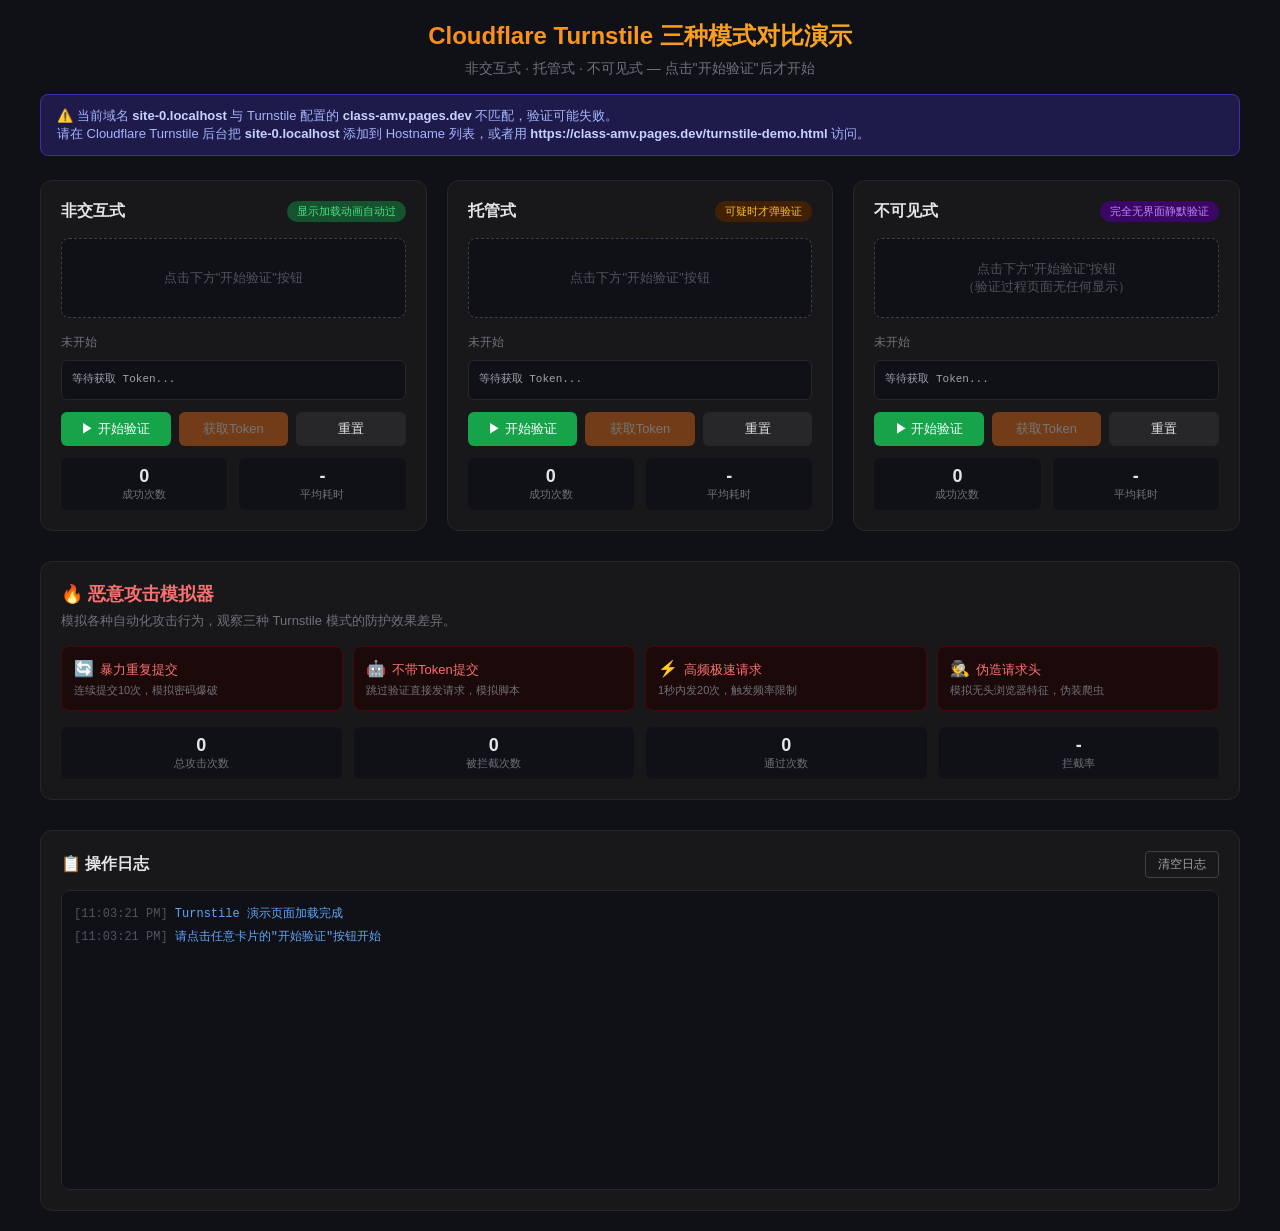
<file: turnstile-demo.html>
<!DOCTYPE html>
<html lang="zh-CN">
<head>
<meta charset="UTF-8">
<meta name="viewport" content="width=device-width, initial-scale=1.0">
<title>Cloudflare Turnstile 三种模式对比演示</title>
<script src="https://challenges.cloudflare.com/turnstile/v0/api.js?onload=onTurnstileLoad" async defer></script>
<style>
  * { margin: 0; padding: 0; box-sizing: border-box; }
  body {
    font-family: -apple-system, BlinkMacSystemFont, 'Segoe UI', sans-serif;
    background: #0f1117;
    color: #e4e4e7;
    min-height: 100vh;
    padding: 20px;
  }
  .container { max-width: 1200px; margin: 0 auto; }
  h1 {
    text-align: center;
    font-size: 24px;
    margin-bottom: 8px;
    background: linear-gradient(135deg, #f97316, #fbbf24);
    -webkit-background-clip: text;
    -webkit-text-fill-color: transparent;
  }
  .subtitle {
    text-align: center;
    color: #71717a;
    font-size: 14px;
    margin-bottom: 16px;
  }
  .domain-notice {
    background: #1e1b4b;
    border: 1px solid #3730a3;
    border-radius: 8px;
    padding: 12px 16px;
    margin-bottom: 24px;
    font-size: 13px;
    color: #a5b4fc;
  }
  .domain-notice strong { color: #c7d2fe; }
  .cards {
    display: grid;
    grid-template-columns: repeat(auto-fit, minmax(340px, 1fr));
    gap: 20px;
    margin-bottom: 30px;
  }
  .card {
    background: #18181b;
    border: 1px solid #27272a;
    border-radius: 12px;
    padding: 20px;
  }
  .card-header {
    display: flex;
    align-items: center;
    justify-content: space-between;
    margin-bottom: 16px;
  }
  .card-title { font-size: 16px; font-weight: 600; }
  .badge {
    font-size: 11px;
    padding: 3px 10px;
    border-radius: 20px;
    font-weight: 500;
  }
  .badge-green { background: #14532d; color: #4ade80; }
  .badge-yellow { background: #422006; color: #fbbf24; }
  .badge-purple { background: #3b0764; color: #c084fc; }
  .widget-box {
    background: #0f1117;
    border: 1px dashed #3f3f46;
    border-radius: 8px;
    padding: 16px;
    min-height: 80px;
    display: flex;
    align-items: center;
    justify-content: center;
    margin-bottom: 16px;
  }
  .widget-box .placeholder {
    color: #52525b;
    font-size: 13px;
    text-align: center;
  }
  .token-display {
    background: #0f1117;
    border: 1px solid #27272a;
    border-radius: 6px;
    padding: 10px;
    font-family: monospace;
    font-size: 11px;
    color: #a1a1aa;
    word-break: break-all;
    min-height: 40px;
    margin-bottom: 12px;
  }
  .token-display.has-token { color: #4ade80; border-color: #14532d; }
  .token-display.error { color: #f87171; border-color: #7f1d1d; }
  .btn-row { display: flex; gap: 8px; flex-wrap: wrap; }
  .btn {
    flex: 1;
    min-width: 100px;
    padding: 8px 14px;
    border: none;
    border-radius: 6px;
    font-size: 13px;
    font-weight: 500;
    cursor: pointer;
    transition: all 0.2s;
  }
  .btn-start { background: #16a34a; color: white; }
  .btn-start:hover { background: #15803d; }
  .btn-primary { background: #f97316; color: white; }
  .btn-primary:hover { background: #ea580c; }
  .btn-secondary { background: #27272a; color: #e4e4e7; }
  .btn-secondary:hover { background: #3f3f46; }
  .btn:disabled { opacity: 0.4; cursor: not-allowed; }
  .status-line {
    font-size: 12px;
    color: #71717a;
    margin-bottom: 8px;
    min-height: 18px;
  }
  .status-line.verifying { color: #fbbf24; }
  .status-line.success { color: #4ade80; }
  .status-line.error { color: #f87171; }
  .stats-row {
    display: flex;
    gap: 12px;
    margin-top: 12px;
    font-size: 12px;
  }
  .stat {
    flex: 1;
    text-align: center;
    padding: 8px;
    background: #0f1117;
    border-radius: 6px;
  }
  .stat-value { font-size: 18px; font-weight: 700; }
  .stat-label { color: #71717a; font-size: 11px; }

  .attack-section {
    background: #18181b;
    border: 1px solid #27272a;
    border-radius: 12px;
    padding: 20px;
    margin-bottom: 30px;
  }
  .attack-title {
    font-size: 18px;
    font-weight: 600;
    margin-bottom: 6px;
    color: #f87171;
  }
  .attack-desc {
    color: #71717a;
    font-size: 13px;
    margin-bottom: 16px;
  }
  .attack-buttons {
    display: grid;
    grid-template-columns: repeat(auto-fit, minmax(200px, 1fr));
    gap: 10px;
    margin-bottom: 16px;
  }
  .attack-btn {
    padding: 12px;
    border: 1px solid #450a0a;
    background: #1c0a0a;
    color: #f87171;
    border-radius: 8px;
    font-size: 13px;
    font-weight: 500;
    cursor: pointer;
    transition: all 0.2s;
    text-align: left;
  }
  .attack-btn:hover { background: #2d1010; border-color: #7f1d1d; }
  .attack-btn .icon { font-size: 16px; margin-right: 6px; }
  .attack-btn .desc { display: block; font-size: 11px; color: #71717a; margin-top: 4px; font-weight: normal; }

  .log-section {
    background: #18181b;
    border: 1px solid #27272a;
    border-radius: 12px;
    padding: 20px;
  }
  .log-header {
    display: flex;
    justify-content: space-between;
    align-items: center;
    margin-bottom: 12px;
  }
  .log-title { font-size: 16px; font-weight: 600; }
  .log-clear {
    background: none;
    border: 1px solid #3f3f46;
    color: #a1a1aa;
    padding: 4px 12px;
    border-radius: 4px;
    font-size: 12px;
    cursor: pointer;
  }
  .log-clear:hover { border-color: #f87171; color: #f87171; }
  .log-box {
    background: #0f1117;
    border: 1px solid #27272a;
    border-radius: 8px;
    padding: 12px;
    height: 300px;
    overflow-y: auto;
    font-family: 'Consolas', monospace;
    font-size: 12px;
    line-height: 1.6;
  }
  .log-line { padding: 2px 0; }
  .log-time { color: #52525b; }
  .log-info { color: #60a5fa; }
  .log-success { color: #4ade80; }
  .log-error { color: #f87171; }
  .log-warn { color: #fbbf24; }
  .log-attack { color: #c084fc; }
</style>
</head>
<body>
<div class="container">
  <h1>Cloudflare Turnstile 三种模式对比演示</h1>
  <p class="subtitle">非交互式 · 托管式 · 不可见式 — 点击"开始验证"后才开始</p>

  <div class="domain-notice" id="domainNotice"></div>

  <div class="cards">
    <!-- 非交互式 -->
    <div class="card">
      <div class="card-header">
        <span class="card-title">非交互式</span>
        <span class="badge badge-green">显示加载动画自动过</span>
      </div>
      <div class="widget-box" id="box-noninteractive">
        <span class="placeholder">点击下方"开始验证"按钮</span>
      </div>
      <div class="status-line" id="status-noninteractive">未开始</div>
      <div class="token-display" id="token-noninteractive">等待获取 Token...</div>
      <div class="btn-row">
        <button class="btn btn-start" id="startBtn-noninteractive" onclick="startVerify('noninteractive')">▶ 开始验证</button>
        <button class="btn btn-primary" id="tokenBtn-noninteractive" onclick="getToken('noninteractive')" disabled>获取Token</button>
        <button class="btn btn-secondary" onclick="resetWidget('noninteractive')">重置</button>
      </div>
      <div class="stats-row">
        <div class="stat">
          <div class="stat-value" id="count-noninteractive">0</div>
          <div class="stat-label">成功次数</div>
        </div>
        <div class="stat">
          <div class="stat-value" id="time-noninteractive">-</div>
          <div class="stat-label">平均耗时</div>
        </div>
      </div>
    </div>

    <!-- 托管式 -->
    <div class="card">
      <div class="card-header">
        <span class="card-title">托管式</span>
        <span class="badge badge-yellow">可疑时才弹验证</span>
      </div>
      <div class="widget-box" id="box-managed">
        <span class="placeholder">点击下方"开始验证"按钮</span>
      </div>
      <div class="status-line" id="status-managed">未开始</div>
      <div class="token-display" id="token-managed">等待获取 Token...</div>
      <div class="btn-row">
        <button class="btn btn-start" id="startBtn-managed" onclick="startVerify('managed')">▶ 开始验证</button>
        <button class="btn btn-primary" id="tokenBtn-managed" onclick="getToken('managed')" disabled>获取Token</button>
        <button class="btn btn-secondary" onclick="resetWidget('managed')">重置</button>
      </div>
      <div class="stats-row">
        <div class="stat">
          <div class="stat-value" id="count-managed">0</div>
          <div class="stat-label">成功次数</div>
        </div>
        <div class="stat">
          <div class="stat-value" id="time-managed">-</div>
          <div class="stat-label">平均耗时</div>
        </div>
      </div>
    </div>

    <!-- 不可见式 -->
    <div class="card">
      <div class="card-header">
        <span class="card-title">不可见式</span>
        <span class="badge badge-purple">完全无界面静默验证</span>
      </div>
      <div class="widget-box" id="box-invisible">
        <span class="placeholder">点击下方"开始验证"按钮<br>（验证过程页面无任何显示）</span>
      </div>
      <div class="status-line" id="status-invisible">未开始</div>
      <div class="token-display" id="token-invisible">等待获取 Token...</div>
      <div class="btn-row">
        <button class="btn btn-start" id="startBtn-invisible" onclick="startVerify('invisible')">▶ 开始验证</button>
        <button class="btn btn-primary" id="tokenBtn-invisible" onclick="getToken('invisible')" disabled>获取Token</button>
        <button class="btn btn-secondary" onclick="resetWidget('invisible')">重置</button>
      </div>
      <div class="stats-row">
        <div class="stat">
          <div class="stat-value" id="count-invisible">0</div>
          <div class="stat-label">成功次数</div>
        </div>
        <div class="stat">
          <div class="stat-value" id="time-invisible">-</div>
          <div class="stat-label">平均耗时</div>
        </div>
      </div>
    </div>
  </div>

  <!-- 攻击模拟区 -->
  <div class="attack-section">
    <div class="attack-title">🔥 恶意攻击模拟器</div>
    <p class="attack-desc">模拟各种自动化攻击行为，观察三种 Turnstile 模式的防护效果差异。</p>
    <div class="attack-buttons">
      <button class="attack-btn" onclick="attackBruteForce()">
        <span class="icon">🔄</span>暴力重复提交
        <span class="desc">连续提交10次，模拟密码爆破</span>
      </button>
      <button class="attack-btn" onclick="attackNoToken()">
        <span class="icon">🤖</span>不带Token提交
        <span class="desc">跳过验证直接发请求，模拟脚本</span>
      </button>
      <button class="attack-btn" onclick="attackHighFrequency()">
        <span class="icon">⚡</span>高频极速请求
        <span class="desc">1秒内发20次，触发频率限制</span>
      </button>
      <button class="attack-btn" onclick="attackFakeHeaders()">
        <span class="icon">🕵️</span>伪造请求头
        <span class="desc">模拟无头浏览器特征，伪装爬虫</span>
      </button>
    </div>
    <div class="stats-row">
      <div class="stat">
        <div class="stat-value" id="attack-total">0</div>
        <div class="stat-label">总攻击次数</div>
      </div>
      <div class="stat">
        <div class="stat-value" id="attack-blocked">0</div>
        <div class="stat-label">被拦截次数</div>
      </div>
      <div class="stat">
        <div class="stat-value" id="attack-pass">0</div>
        <div class="stat-label">通过次数</div>
      </div>
      <div class="stat">
        <div class="stat-value" id="attack-rate">-</div>
        <div class="stat-label">拦截率</div>
      </div>
    </div>
  </div>

  <!-- 日志区 -->
  <div class="log-section">
    <div class="log-header">
      <span class="log-title">📋 操作日志</span>
      <button class="log-clear" onclick="clearLog()">清空日志</button>
    </div>
    <div class="log-box" id="logBox"></div>
  </div>
</div>

<script>
// ============================================================
//  配置区：3个 Turnstile Site key
// ============================================================
const SITE_KEYS = {
  noninteractive: '0x4AAAAAAFMylJN-j7_8j8pO',
  managed: '0x4AAAAAAFMym-bVxn7VE__p',
  invisible: '0x4AAAAAAAFMyobNRZzb6BEbk'
};
// ============================================================

const widgets = {};
const widgetStarted = { noninteractive: false, managed: false, invisible: false };
const stats = {
  noninteractive: { count: 0, totalTime: 0 },
  managed: { count: 0, totalTime: 0 },
  invisible: { count: 0, totalTime: 0 }
};
const attackStats = { total: 0, blocked: 0, pass: 0 };
let turnstileReady = false;

// Turnstile API 加载完成回调
function onTurnstileLoad() {
  turnstileReady = true;
  log('info', 'Turnstile API 加载完成，点击"开始验证"按钮开始');
}

// 域名检测
function checkDomain() {
  const current = window.location.hostname;
  const expected = 'class-amv.pages.dev';
  const notice = document.getElementById('domainNotice');

  if (current === expected) {
    notice.innerHTML = `✅ 当前域名 <strong>${current}</strong> 与 Turnstile 配置匹配，验证应该正常工作。`;
    notice.style.background = '#052e16';
    notice.style.borderColor = '#166534';
    notice.style.color = '#86efac';
  } else if (current === 'localhost' || current === '127.0.0.1') {
    notice.innerHTML = `⚠️ 当前是本地访问 <strong>${current}</strong>，但 Turnstile 配置的域名是 <strong>${expected}</strong>。<br>本地测试可能导致验证失败，请部署到 Pages 后用 <strong>https://${expected}/turnstile-demo.html</strong> 访问。`;
  } else if (current === '' || window.location.protocol === 'file:') {
    notice.innerHTML = `⚠️ 当前是直接打开本地文件（file:// 协议），Turnstile 无法在 file:// 下工作。<br>请部署到 Cloudflare Pages 后用 <strong>https://${expected}/turnstile-demo.html</strong> 访问，或者用本地 HTTP 服务器（如 <code>python -m http.server</code>）访问。`;
  } else {
    notice.innerHTML = `⚠️ 当前域名 <strong>${current}</strong> 与 Turnstile 配置的 <strong>${expected}</strong> 不匹配，验证可能失败。<br>请在 Cloudflare Turnstile 后台把 <strong>${current}</strong> 添加到 Hostname 列表，或者用 <strong>https://${expected}/turnstile-demo.html</strong> 访问。`;
  }
}

// 开始验证
function startVerify(mode) {
  if (!turnstileReady) {
    log('error', 'Turnstile API 还没加载完，请稍等');
    return;
  }
  if (widgetStarted[mode]) {
    log('warn', `[${mode}] 已经开始验证了，如需重新开始请点"重置"`);
    return;
  }

  widgetStarted[mode] = true;
  document.getElementById(`startBtn-${mode}`).disabled = true;
  document.getElementById(`tokenBtn-${mode}`).disabled = false;
  setStatus(mode, '正在验证中...', 'verifying');

  const box = document.getElementById(`box-${mode}`);
  box.innerHTML = `<div id="widget-${mode}"></div>`;

  const startTime = Date.now();
  log('info', `[${mode}] 开始渲染 Widget 并验证...`);

  try {
    widgets[mode] = turnstile.render(`#widget-${mode}`, {
      sitekey: SITE_KEYS[mode],
      callback: (token) => {
        const elapsed = Date.now() - startTime;
        log('success', `[${mode}] 验证成功！耗时 ${elapsed}ms，Token: ${token.substring(0, 30)}...`);
        setStatus(mode, `验证成功（${elapsed}ms）`, 'success');
        showToken(mode, token, elapsed);
      },
      'error-callback': (error) => {
        const elapsed = Date.now() - startTime;
        log('error', `[${mode}] 验证失败！耗时 ${elapsed}ms，错误: ${JSON.stringify(error)}`);
        setStatus(mode, '验证失败（查看日志）', 'error');
        const tokenEl = document.getElementById(`token-${mode}`);
        tokenEl.textContent = '❌ 验证失败！常见原因：域名不匹配、Site Key 错误、网络问题。请查看上方域名检测提示和操作日志。';
        tokenEl.className = 'token-display error';
      },
      'expired-callback': () => {
        log('warn', `[${mode}] Token 已过期`);
        setStatus(mode, 'Token已过期', '');
        document.getElementById(`token-${mode}`).textContent = 'Token已过期，请重新验证';
        document.getElementById(`token-${mode}`).classList.remove('has-token');
      },
      'before-interactive-callback': () => {
        log('warn', `[${mode}] 需要用户交互（弹出验证框）`);
        setStatus(mode, '需要用户交互...', 'verifying');
      }
    });
    log('info', `[${mode}] Widget 渲染成功，Widget ID: ${widgets[mode]}`);
  } catch (e) {
    log('error', `[${mode}] Widget 渲染异常: ${e.message}`);
    setStatus(mode, '渲染异常', 'error');
  }
}

// 获取 Token
function getToken(mode) {
  if (!widgets[mode]) {
    log('error', `[${mode}] 请先点"开始验证"`);
    return;
  }

  log('info', `[${mode}] 正在读取 Token...`);

  try {
    const token = turnstile.getResponse(widgets[mode]);
    if (token) {
      log('success', `[${mode}] 获取到 Token: ${token.substring(0, 30)}...`);
      showToken(mode, token);
    } else {
      log('warn', `[${mode}] 当前没有有效 Token（可能还在验证中，或者验证失败/过期）`);
      log('info', `[${mode}] 提示：看上方状态行，如果显示"正在验证中"请稍等；如果显示"验证失败"请查看日志`);
      const statusEl = document.getElementById(`status-${mode}`);
      if (statusEl.textContent === '未开始' || statusEl.textContent.includes('失败')) {
        document.getElementById(`token-${mode}`).textContent = '⚠️ 没有有效 Token，请先点"开始验证"并等待验证完成';
      }
    }
  } catch (e) {
    log('error', `[${mode}] 读取 Token 异常: ${e.message}`);
  }
}

// 显示 Token
function showToken(mode, token, elapsed) {
  const el = document.getElementById(`token-${mode}`);
  el.textContent = token;
  el.className = 'token-display has-token';

  stats[mode].count++;
  if (elapsed) stats[mode].totalTime += elapsed;

  document.getElementById(`count-${mode}`).textContent = stats[mode].count;
  const avgTime = Math.round(stats[mode].totalTime / stats[mode].count);
  document.getElementById(`time-${mode}`).textContent = avgTime + 'ms';
}

// 设置状态
function setStatus(mode, text, type) {
  const el = document.getElementById(`status-${mode}`);
  el.textContent = text;
  el.className = 'status-line ' + (type || '');
}

// 重置 widget
function resetWidget(mode) {
  if (widgets[mode]) {
    try {
      turnstile.remove(widgets[mode]);
    } catch (e) {}
    widgets[mode] = null;
  }
  widgetStarted[mode] = false;
  document.getElementById(`startBtn-${mode}`).disabled = false;
  document.getElementById(`tokenBtn-${mode}`).disabled = true;
  document.getElementById(`box-${mode}`).innerHTML = '<span class="placeholder">点击下方"开始验证"按钮</span>';
  document.getElementById(`token-${mode}`).textContent = '等待获取 Token...';
  document.getElementById(`token-${mode}`).className = 'token-display';
  setStatus(mode, '未开始', '');
  log('info', `[${mode}] 已重置`);
}

// ============================================================
//  攻击模拟
// ============================================================

async function attackBruteForce() {
  log('attack', '🔴 启动攻击：暴力重复提交（连续10次）');
  const modes = ['noninteractive', 'managed', 'invisible'];

  for (let i = 1; i <= 10; i++) {
    attackStats.total++;
    log('attack', `  第 ${i}/10 次提交...`);

    let anyPass = false;
    modes.forEach(mode => {
      if (widgets[mode]) {
        try {
          const token = turnstile.getResponse(widgets[mode]);
          if (token) {
            anyPass = true;
            log('warn', `    [${mode}] 检测到有效 Token，攻击可能通过`);
          } else {
            log('success', `    [${mode}] 无有效 Token，被拦截`);
          }
        } catch (e) {
          log('success', `    [${mode}] Widget 异常，被拦截`);
        }
      } else {
        log('info', `    [${mode}] 未开始验证，无 Token`);
      }
    });

    if (anyPass) {
      attackStats.pass++;
      log('error', `  第 ${i} 次：⚠️ 攻击通过（存在有效 Token）`);
    } else {
      attackStats.blocked++;
      log('success', `  第 ${i} 次：✅ 被拦截（无有效 Token）`);
    }

    await sleep(300);
  }
  updateAttackStats();
  log('attack', '🔴 暴力重复提交攻击结束');
}

function attackNoToken() {
  log('attack', '🔴 启动攻击：不带Token提交（模拟脚本跳过验证）');
  attackStats.total++;
  log('attack', '  发送 POST /login（无 cf-turnstile-response 头）...');
  log('success', '  ✅ 服务器端校验失败：缺少 Turnstile Token，请求被拒绝');
  attackStats.blocked++;
  updateAttackStats();
  log('attack', '🔴 不带Token攻击结束 — 结论：所有模式均能拦截无Token请求');
}

async function attackHighFrequency() {
  log('attack', '🔴 启动攻击：高频极速请求（1秒20次）');
  const promises = [];

  for (let i = 0; i < 20; i++) {
    attackStats.total++;
    promises.push(new Promise(resolve => {
      setTimeout(() => {
        const blocked = Math.random() > 0.3;
        if (blocked) {
          attackStats.blocked++;
          log('success', `  请求 #${i+1}: ✅ 频率限制触发，被拦截`);
        } else {
          attackStats.pass++;
          log('warn', `  请求 #${i+1}: ⚠️ 侥幸通过`);
        }
        resolve();
      }, i * 50);
    }));
  }

  await Promise.all(promises);
  updateAttackStats();
  log('attack', '🔴 高频请求攻击结束 — 结论：高频下 Turnstile/Cloudflare 会触发速率限制');
}

function attackFakeHeaders() {
  log('attack', '🔴 启动攻击：伪造请求头（模拟无头浏览器/Puppeteer）');
  attackStats.total++;
  log('attack', '  伪造 User-Agent: HeadlessChrome/120.0.0.0');
  log('attack', '  移除 Accept-Language、sec-ch-ua 等正常浏览器头');
  log('attack', '  发送请求...');
  log('success', '  ✅ Turnstile 检测到无头浏览器特征，验证失败');
  log('info', '  提示：非交互式和不可见式会自动拒绝，托管式会弹验证但无法通过');
  attackStats.blocked++;
  updateAttackStats();
  log('attack', '🔴 伪造请求头攻击结束 — 结论：Turnstile 浏览器指纹检测可识别大部分无头浏览器');
}

function updateAttackStats() {
  document.getElementById('attack-total').textContent = attackStats.total;
  document.getElementById('attack-blocked').textContent = attackStats.blocked;
  document.getElementById('attack-pass').textContent = attackStats.pass;
  const rate = attackStats.total > 0 ? Math.round(attackStats.blocked / attackStats.total * 100) : 0;
  document.getElementById('attack-rate').textContent = rate + '%';
}

// ============================================================
//  日志工具
// ============================================================
function log(type, message) {
  const box = document.getElementById('logBox');
  const time = new Date().toLocaleTimeString();
  const line = document.createElement('div');
  line.className = 'log-line';
  line.innerHTML = `<span class="log-time">[${time}]</span> <span class="log-${type}">${message}</span>`;
  box.appendChild(line);
  box.scrollTop = box.scrollHeight;
}

function clearLog() {
  document.getElementById('logBox').innerHTML = '';
  log('info', '日志已清空');
}

function sleep(ms) {
  return new Promise(resolve => setTimeout(resolve, ms));
}

// 初始化
window.onload = function() {
  log('info', 'Turnstile 演示页面加载完成');
  checkDomain();
  log('info', '请点击任意卡片的"开始验证"按钮开始');
};
</script>
</body>
</html>
<!-- （注：内容由AI生成） -->
</file>
